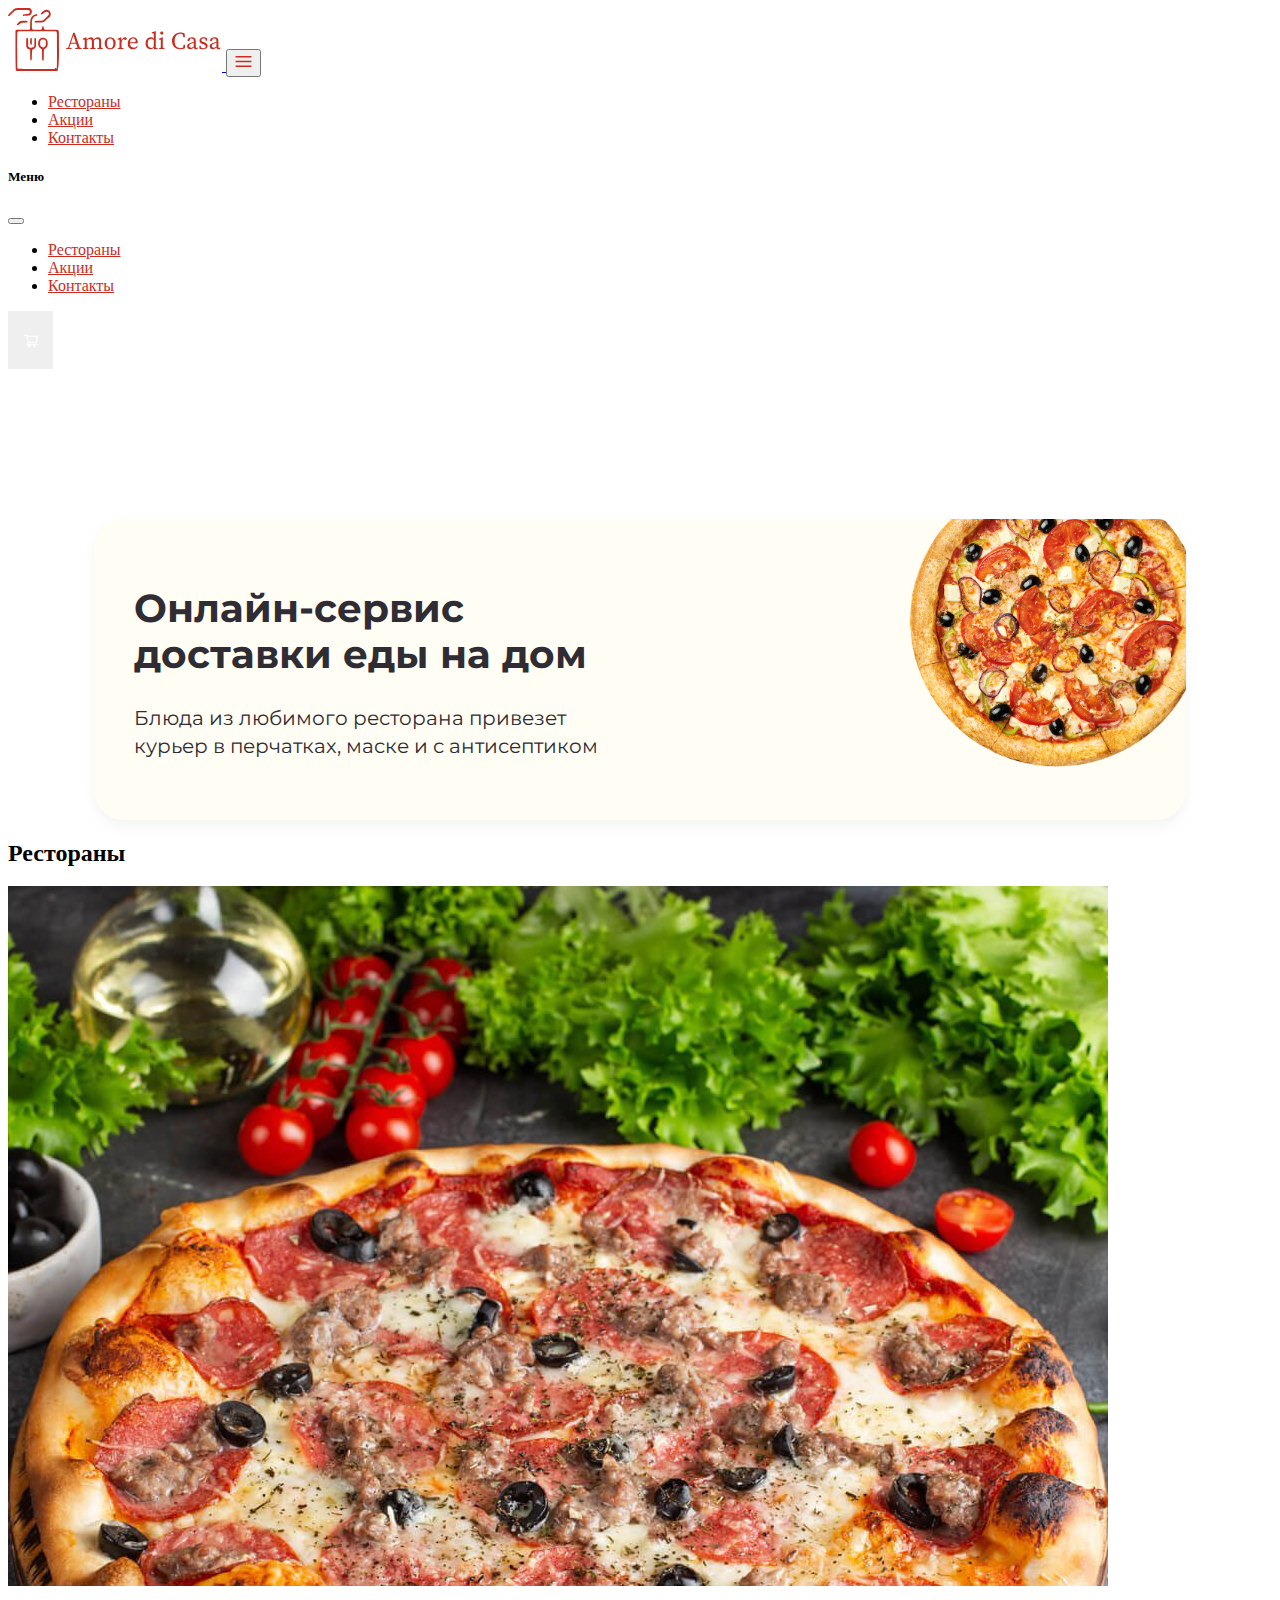
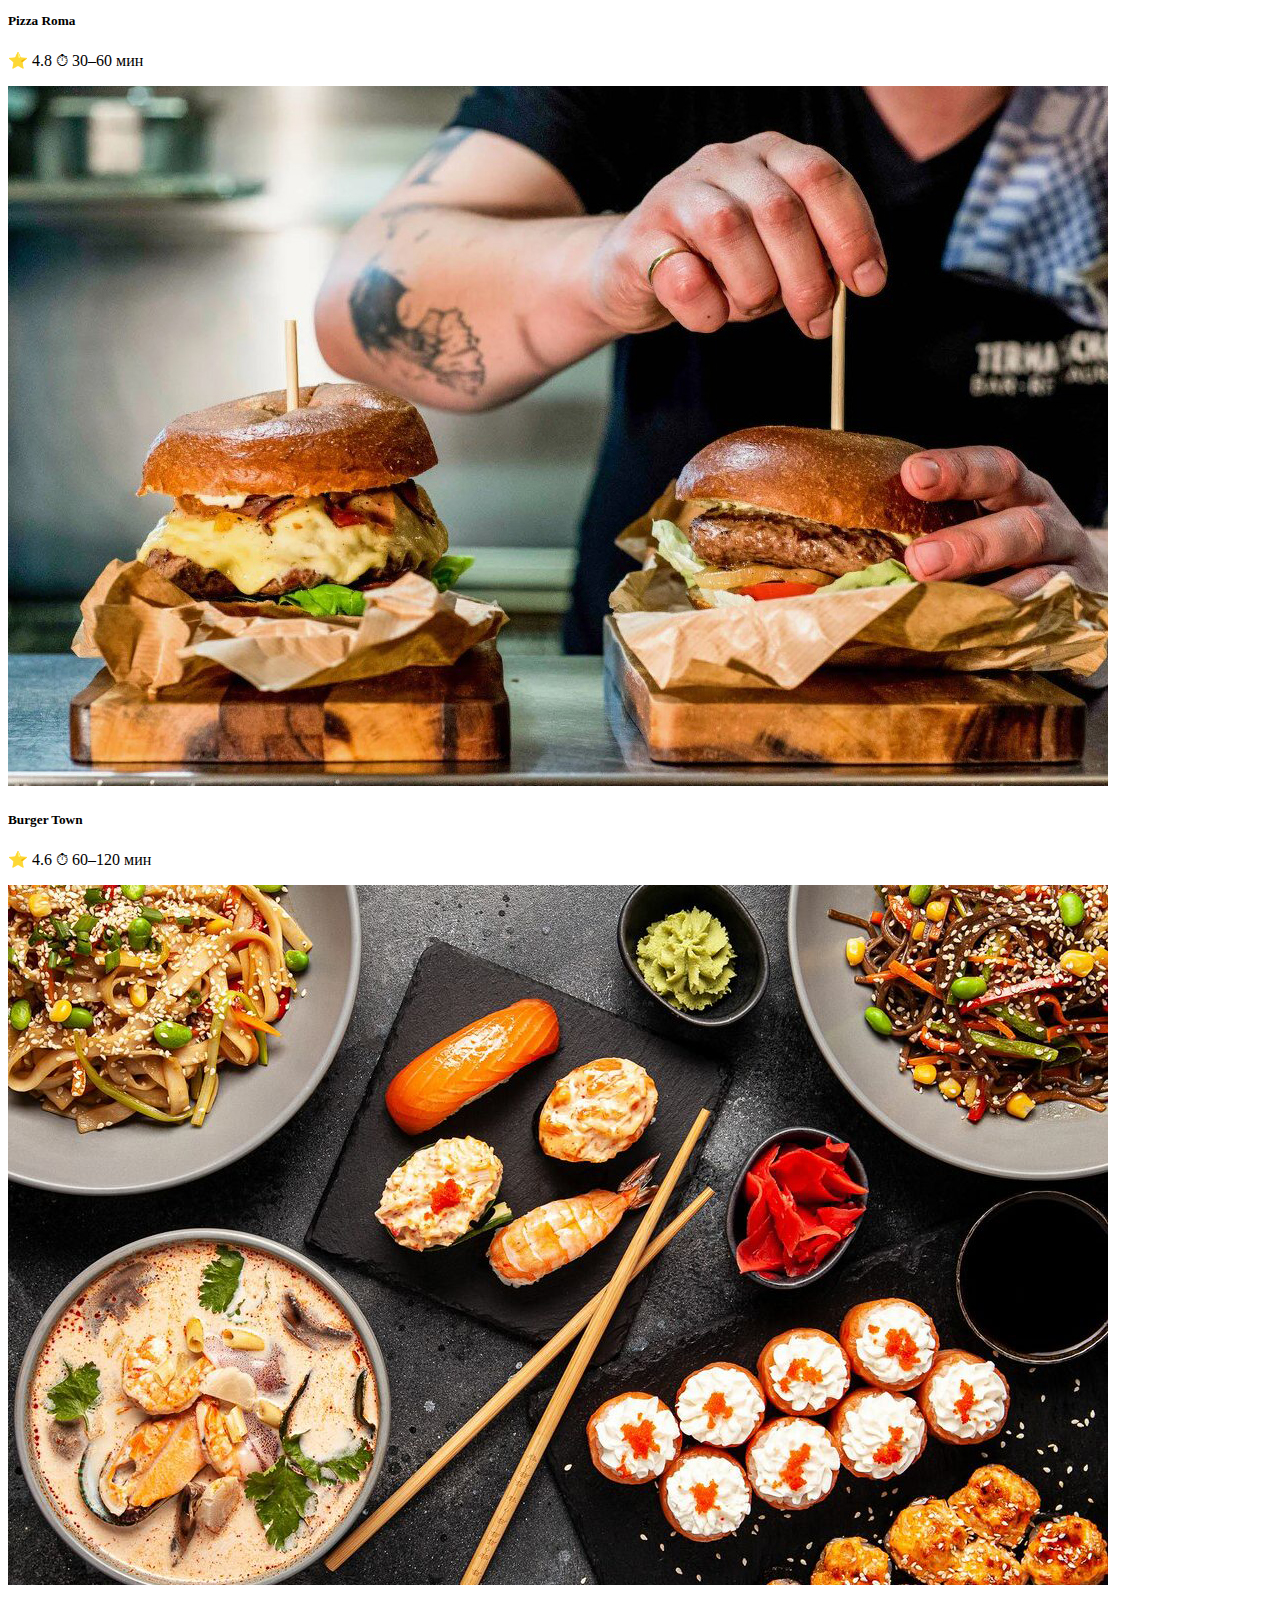
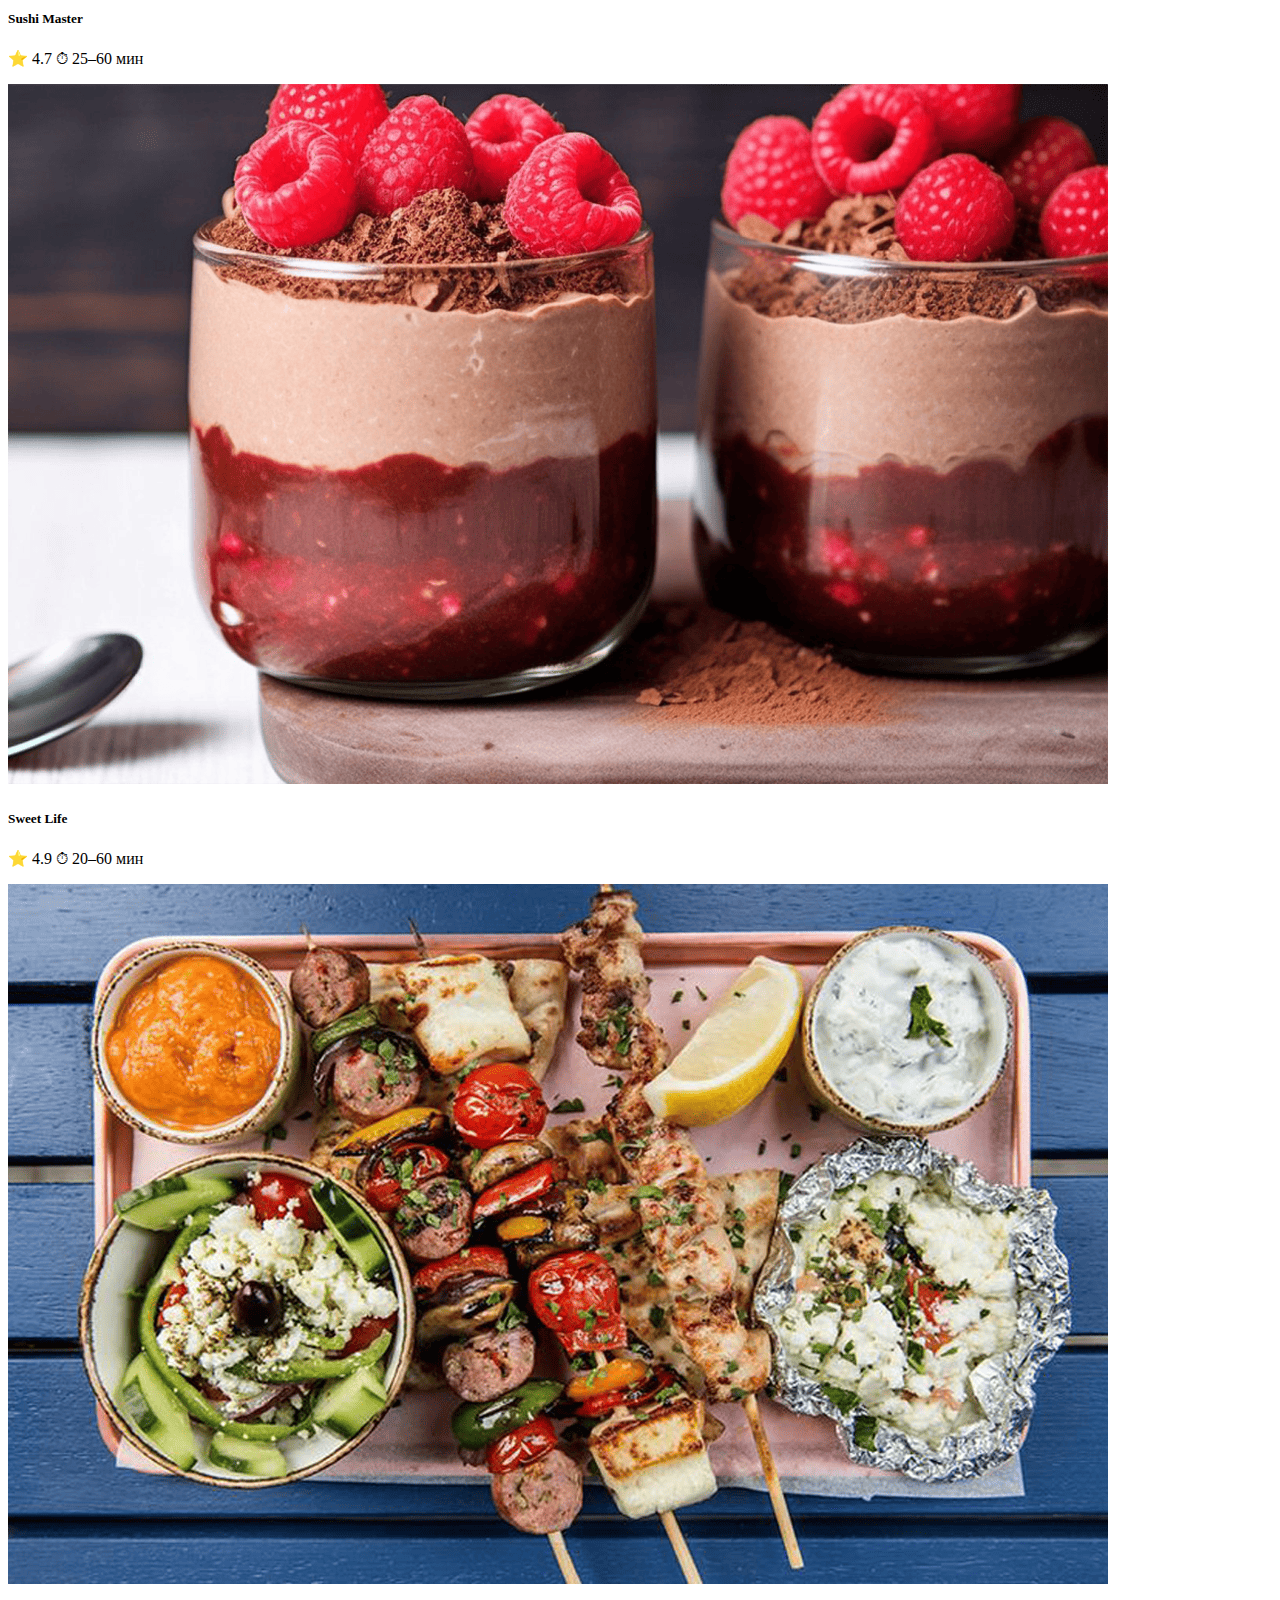
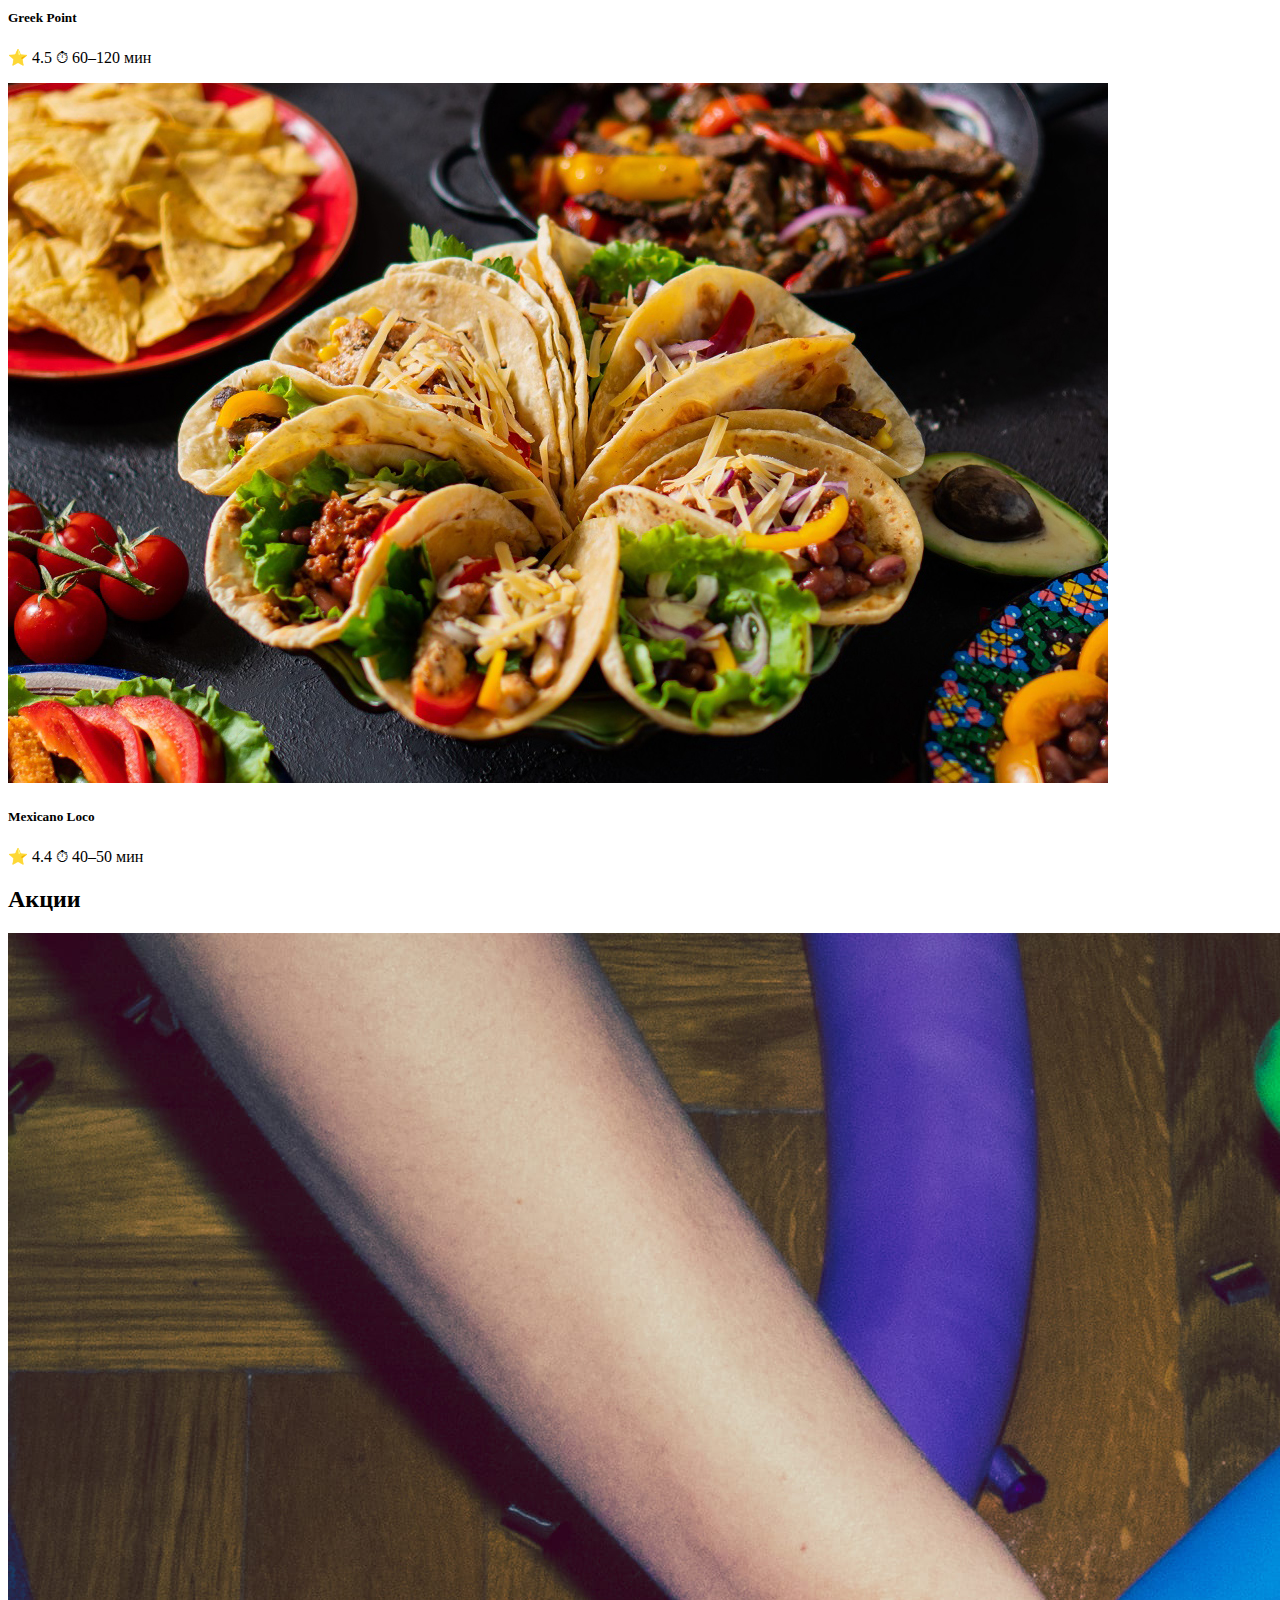
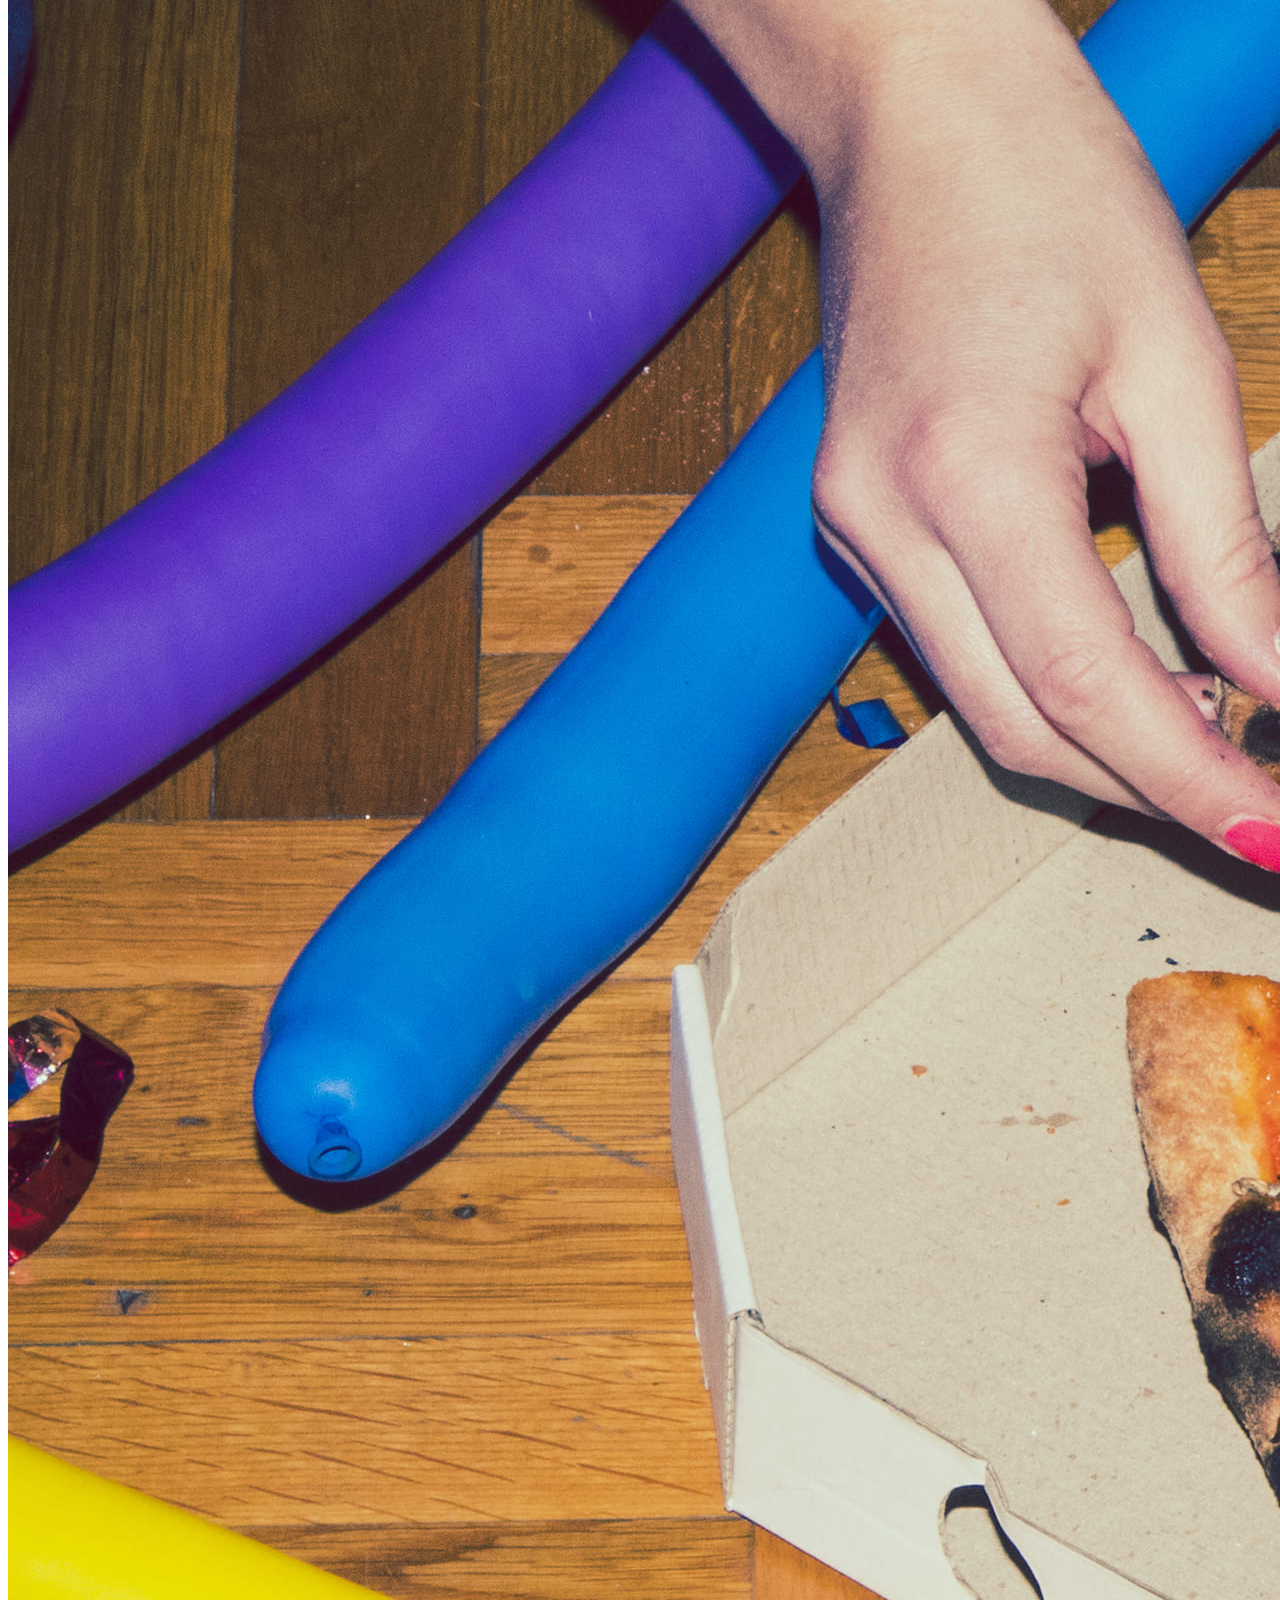
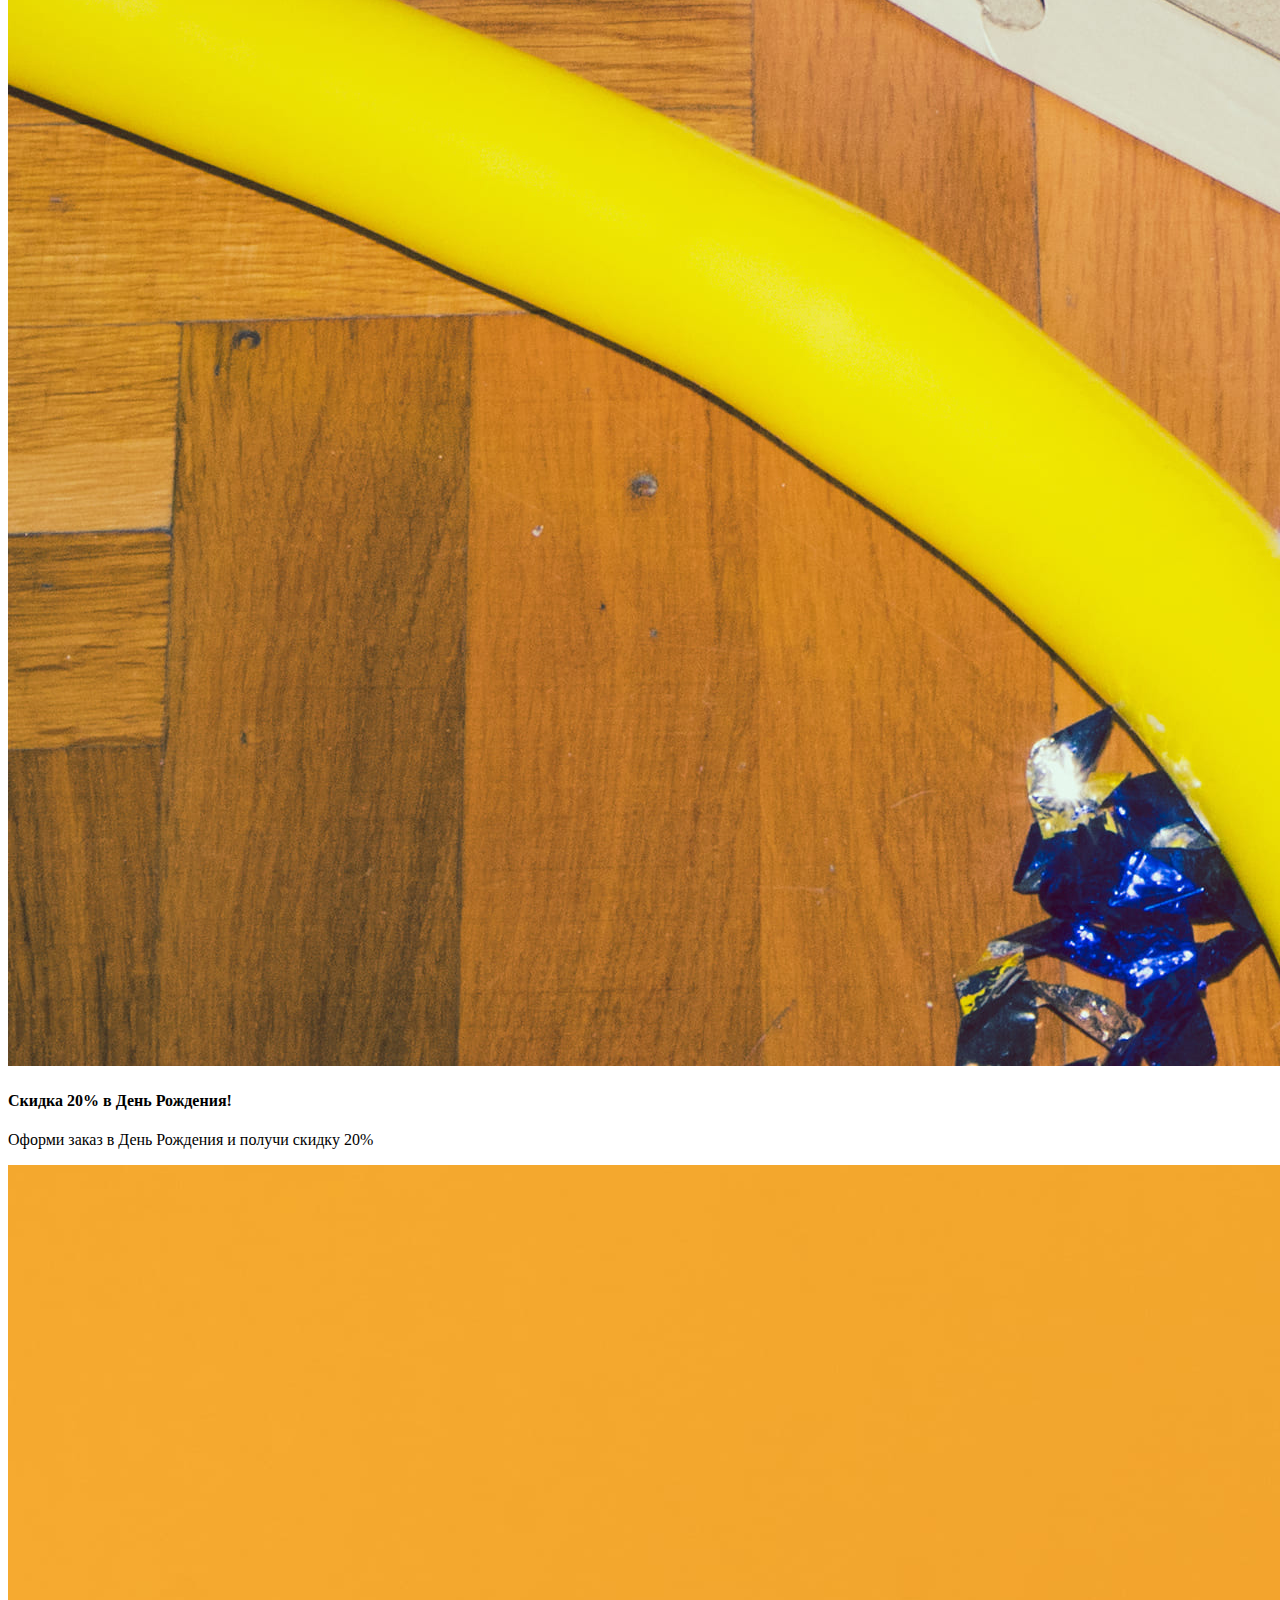
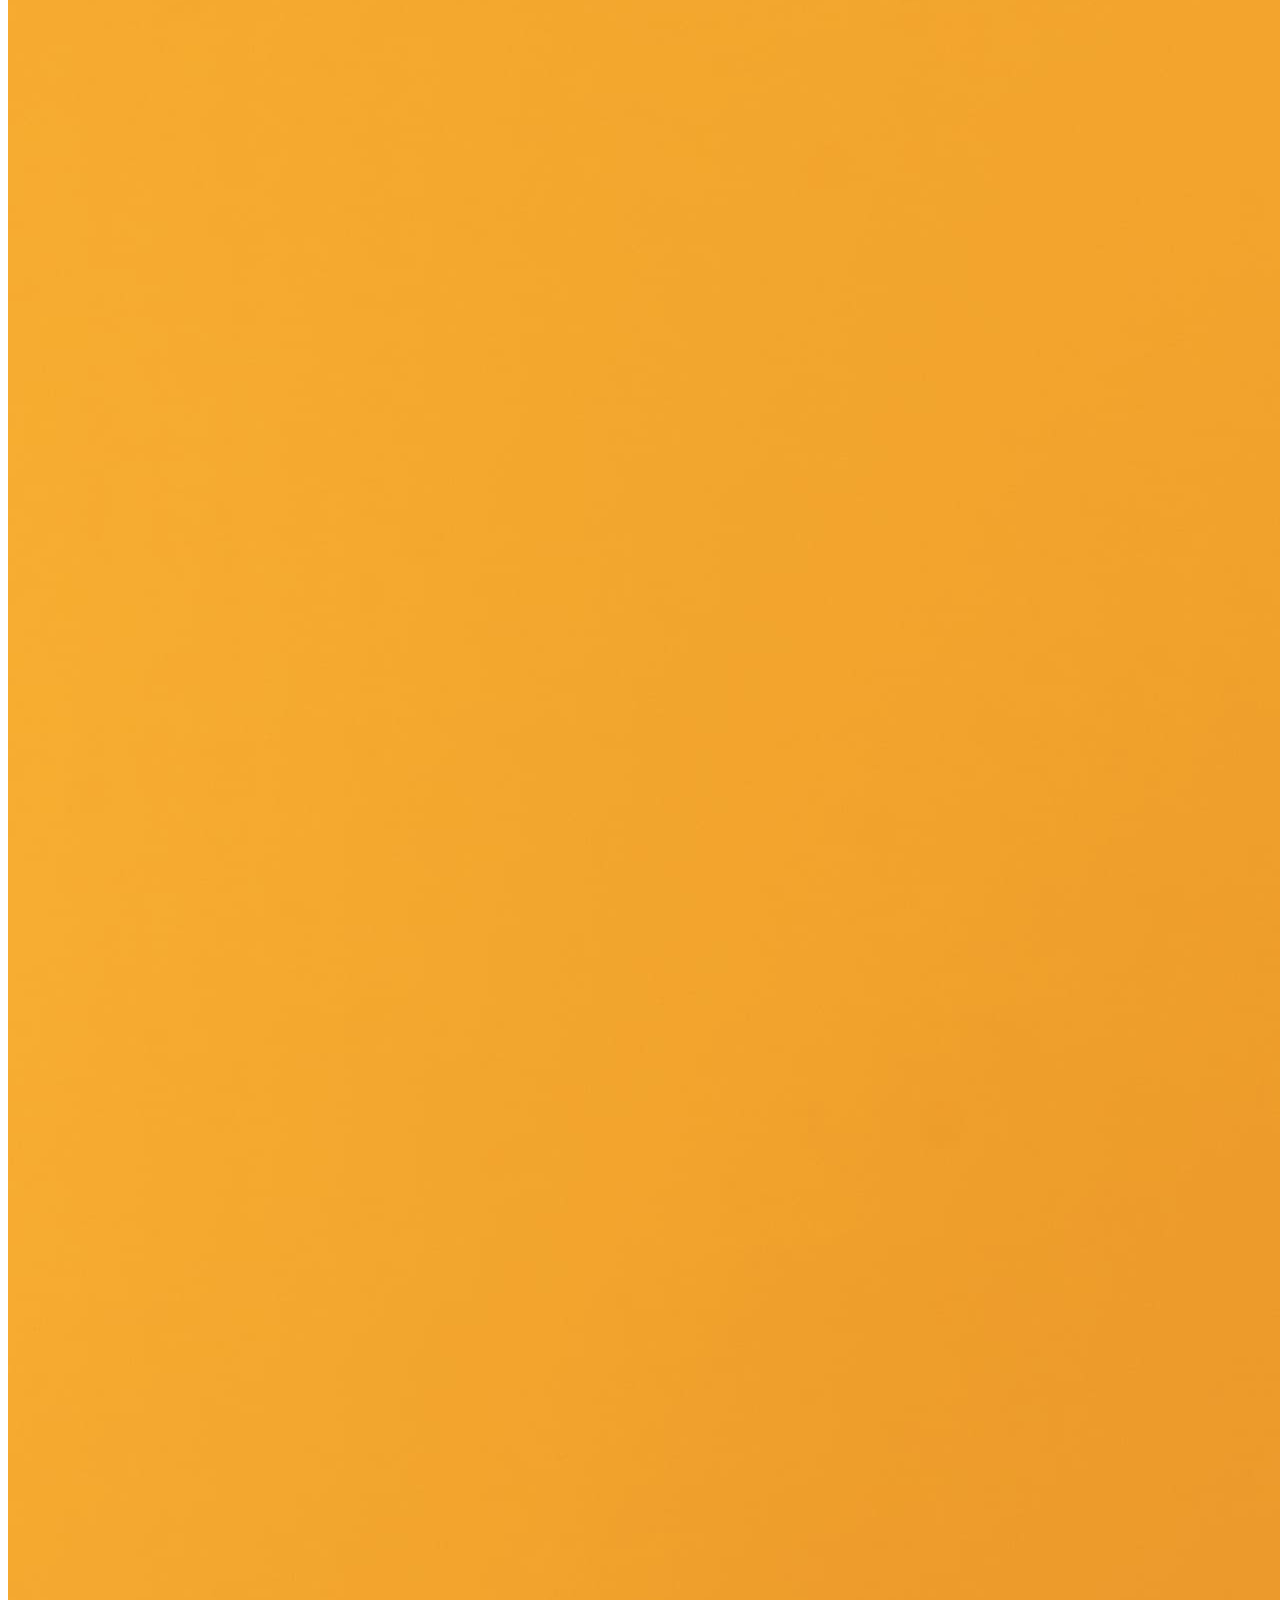
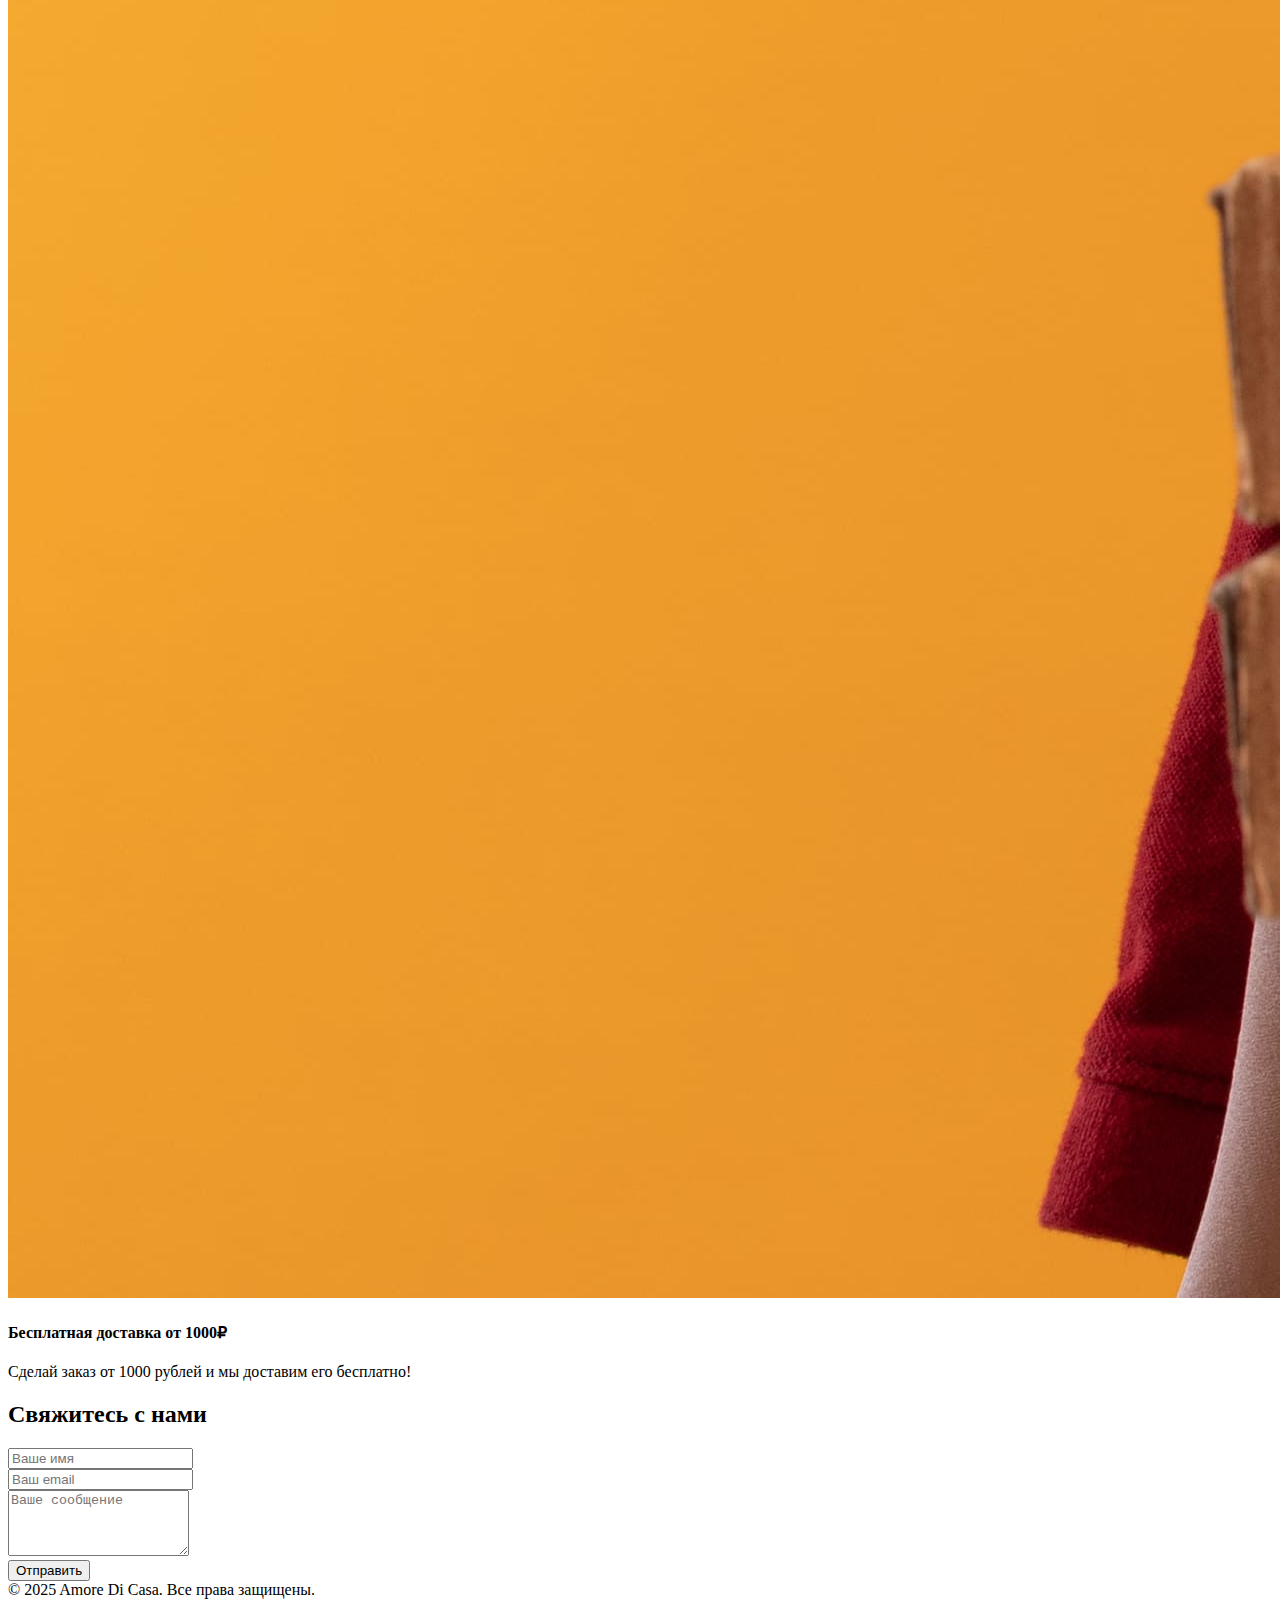
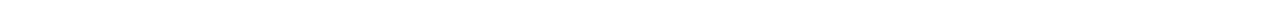
<file: index.html>
<!DOCTYPE html>
<html lang="ru">
	<head>
		<meta charset="UTF-8">
		<meta name="viewport" content="width=device-width, initial-scale=1.0">
		<title>Amore di Casa</title>
		<link href="https://cdn.jsdelivr.net/npm/bootstrap@5.1.3/dist/css/bootstrap.min.css" rel="stylesheet" integrity="sha384-1BmE4kWBq78iYhFldvKuhfTAU6auU8tT94WrHftjDbrCEXSU1oBoqyl2QvZ6jIW3" crossorigin="anonymous">
		<link href="https://fonts.googleapis.com/css2?family=Rubik:wght@400;600&display=swap" rel="stylesheet">
		<link rel="stylesheet" href="style.css">
	</head>

	<body>
		<!-- Шапка сайта -->
		<header class="navbar navbar-expand-lg fixed-top bg-white shadow-sm">
			<div class="container">
				<a class="navbar-brand" href="index.html">
					<img src="img/logo.svg" alt="logo">
				</a>
				<button class="navbar-toggler" type="button" data-bs-toggle="offcanvas" data-bs-target="#offcanvasMenu">
					<span class="navbar-toggler-icon"><img src="img/menu.svg" alt="menu_icon"></span>
				</button>
				<div class="collapse navbar-collapse d-none d-lg-block">
					<ul class="navbar-nav ms-auto">
						<li class="nav-item"><a class="nav-link custom-red" href="#restaurants">Рестораны</a></li>
						<li class="nav-item"><a class="nav-link custom-red" href="#offers">Акции</a></li>
						<li class="nav-item"><a class="nav-link custom-red" href="#contacts">Контакты</a></li>
					</ul>
				</div>
			</div>
		</header>

		<!-- Бургер-меню -->
		<div class="offcanvas offcanvas-start" tabindex="-1" id="offcanvasMenu">
			<div class="offcanvas-header">
				<h5 class="offcanvas-title">Меню</h5>
				<button type="button" class="btn-close" data-bs-dismiss="offcanvas" aria-label="Закрыть"></button>
			</div>
			<div class="offcanvas-body">
				<ul class="navbar-nav">
					<li class="nav-item"><a class="nav-link custom-red" href="#restaurants">Рестораны</a></li>
					<li class="nav-item"><a class="nav-link custom-red" href="#offers">Акции</a></li>
					<li class="nav-item"><a class="nav-link custom-red" href="#contacts">Контакты</a></li>
				</ul>
			</div>
		</div>

		<!-- Кнопка корзины -->
		<button id="cart-button" class="btn btn-danger rounded" aria-label="Корзина" onclick="window.location.href='order.html';">
			<img src="img/cart.svg" alt="cart_icon">
		</button>

		<!-- Промо -->
		<section class="promo d-lg-block">
			<div class="container">
				<h1 class="promo-title">Онлайн-сервис доставки еды на дом</h1>
				<p class="promo-text">
					Блюда из любимого ресторана привезет курьер в перчатках, маске и с антисептиком
				</p>
			</div>
		</section>

		<!-- Главный блок: выбор ресторана -->
		<section class="py-5 mt-5" id="restaurants">
			<div class="container">
				<h2 class="mb-4 text-right">Рестораны</h2>
				<div class="row g-4">
					<div class="col-md-4" onclick="location.href='pizzaRoma.html';" role="button">
						<div class="card h-100 shadow-sm">
							<img src="img/пиццерия.jpg" class="card-img-top" alt="Ресторан 1">
							<div class="card-body">
								<h5 class="card-title">Pizza Roma</h5>
								<p class="card-text">⭐ 4.8 ⏱ 30–60 мин</p>
							</div>
						</div>
					</div>
					<!-- Повторить 5 раз с другими названиями -->
					<div class="col-md-4" onclick="location.href='burgerTown.html';" role="button">
						<div class="card h-100 shadow-sm">
							<img src="img/бургерная.jpg" class="card-img-top" alt="Ресторан 2">
							<div class="card-body">
								<h5 class="card-title">Burger Town</h5>
								<p class="card-text">⭐ 4.6 ⏱ 60–120 мин</p>
							</div>
						</div>
					</div>
					<div class="col-md-4" onclick="location.href='sushiMaster.html';" role="button">
						<div class="card h-100 shadow-sm">
							<img src="img/японская.jpg" class="card-img-top" alt="Ресторан 3">
							<div class="card-body">
								<h5 class="card-title">Sushi Master</h5>
								<p class="card-text">⭐ 4.7 ⏱ 25–60 мин</p>
							</div>
						</div>
					</div>
					<div class="col-md-4" onclick="location.href='sweetLife.html';" role="button">
						<div class="card h-100 shadow-sm">
							<img src="img/десерты.png" class="card-img-top" alt="Ресторан 4">
							<div class="card-body">
								<h5 class="card-title">Sweet Life</h5>
								<p class="card-text">⭐ 4.9 ⏱ 20–60 мин</p>
							</div>
						</div>
					</div>
					<div class="col-md-4" onclick="location.href='greekPoint.html';" role="button">
						<div class="card h-100 shadow-sm">
							<img src="img/греческая.png" class="card-img-top" alt="Ресторан 5">
							<div class="card-body">
								<h5 class="card-title">Greek Point</h5>
								<p class="card-text">⭐ 4.5 ⏱ 60–120 мин</p>
							</div>
						</div>
					</div>
					<div class="col-md-4" onclick="location.href='mexicanoLoco.html';" role="button">
						<div class="card h-100 shadow-sm">
							<img src="img/мексиканская.jpg" class="card-img-top" alt="Ресторан 6">
							<div class="card-body">
								<h5 class="card-title">Mexicano Loco</h5>
								<p class="card-text">⭐ 4.4 ⏱ 40–50 мин</p>
							</div>
						</div>
					</div>
				</div>
			</div>
		</section>

		<!-- Акции -->
		<section class="py-5" id="offers">
			<div class="container">
				<h2 class="text-right mb-4">Акции</h2>
				<div class="row g-4">
					<div class="col-md-6">
						<img src="img/event1.jpg" class="card-img-top border rounded" alt="event1">
						<div class="p-4 border rounded bg-white h-35 shadow-sm">
							<h4>Скидка 20% в День Рождения!</h4>
							<p>Оформи заказ в День Рождения и получи скидку 20%</p>
						</div>
					</div>
					<div class="col-md-6">
						<img src="img/event2.jpg" class="card-img-top border rounded" alt="event2">
						<div class="p-4 border rounded bg-white h-35 shadow-sm">
							<h4>Бесплатная доставка от 1000₽</h4>
							<p>Сделай заказ от 1000 рублей и мы доставим его бесплатно!</p>
						</div>
					</div>
				</div>
			</div>
		</section>

		<!-- Контакты -->
		<section class="py-5" id="contacts">
			<div class="container">
				<h2 class="text-right mb-4">Свяжитесь с нами</h2>
				<form id="contact-form" class="row g-3">
					<div class="col-md-6">
						<input name="name" type="text" id="name" class="form-control" placeholder="Ваше имя">
					</div>
					<div class="col-md-6">
						<input name="email" type="email" id="email" class="form-control" placeholder="Ваш email">
					</div>
					<div class="col-12">
						<textarea name="text" id="text" class="form-control" rows="4" placeholder="Ваше сообщение"></textarea>
					</div>
					<div class="col-12 text-center">
						<button type="submit" class="btn btn-danger">Отправить</button>
					</div>
				</form>
			</div>
		</section>

		<!-- Подвал сайта -->
		<footer class="bg-dark text-white text-right py-3 mt-4">
			<div class="container">
				&copy; 2025 Amore Di Casa. Все права защищены.
			</div>
		</footer>

		<script src="https://cdn.jsdelivr.net/npm/bootstrap@5.1.3/dist/js/bootstrap.bundle.min.js" integrity="sha384-ka7Sk0Gln4gmtz2MlQnikT1wXgYsOg+OMhuP+IlRH9sENBO0LRn5q+8nbTov4+1p" crossorigin="anonymous"></script>
		<script src="script.js"></script>
	</body>
</html>
</file>
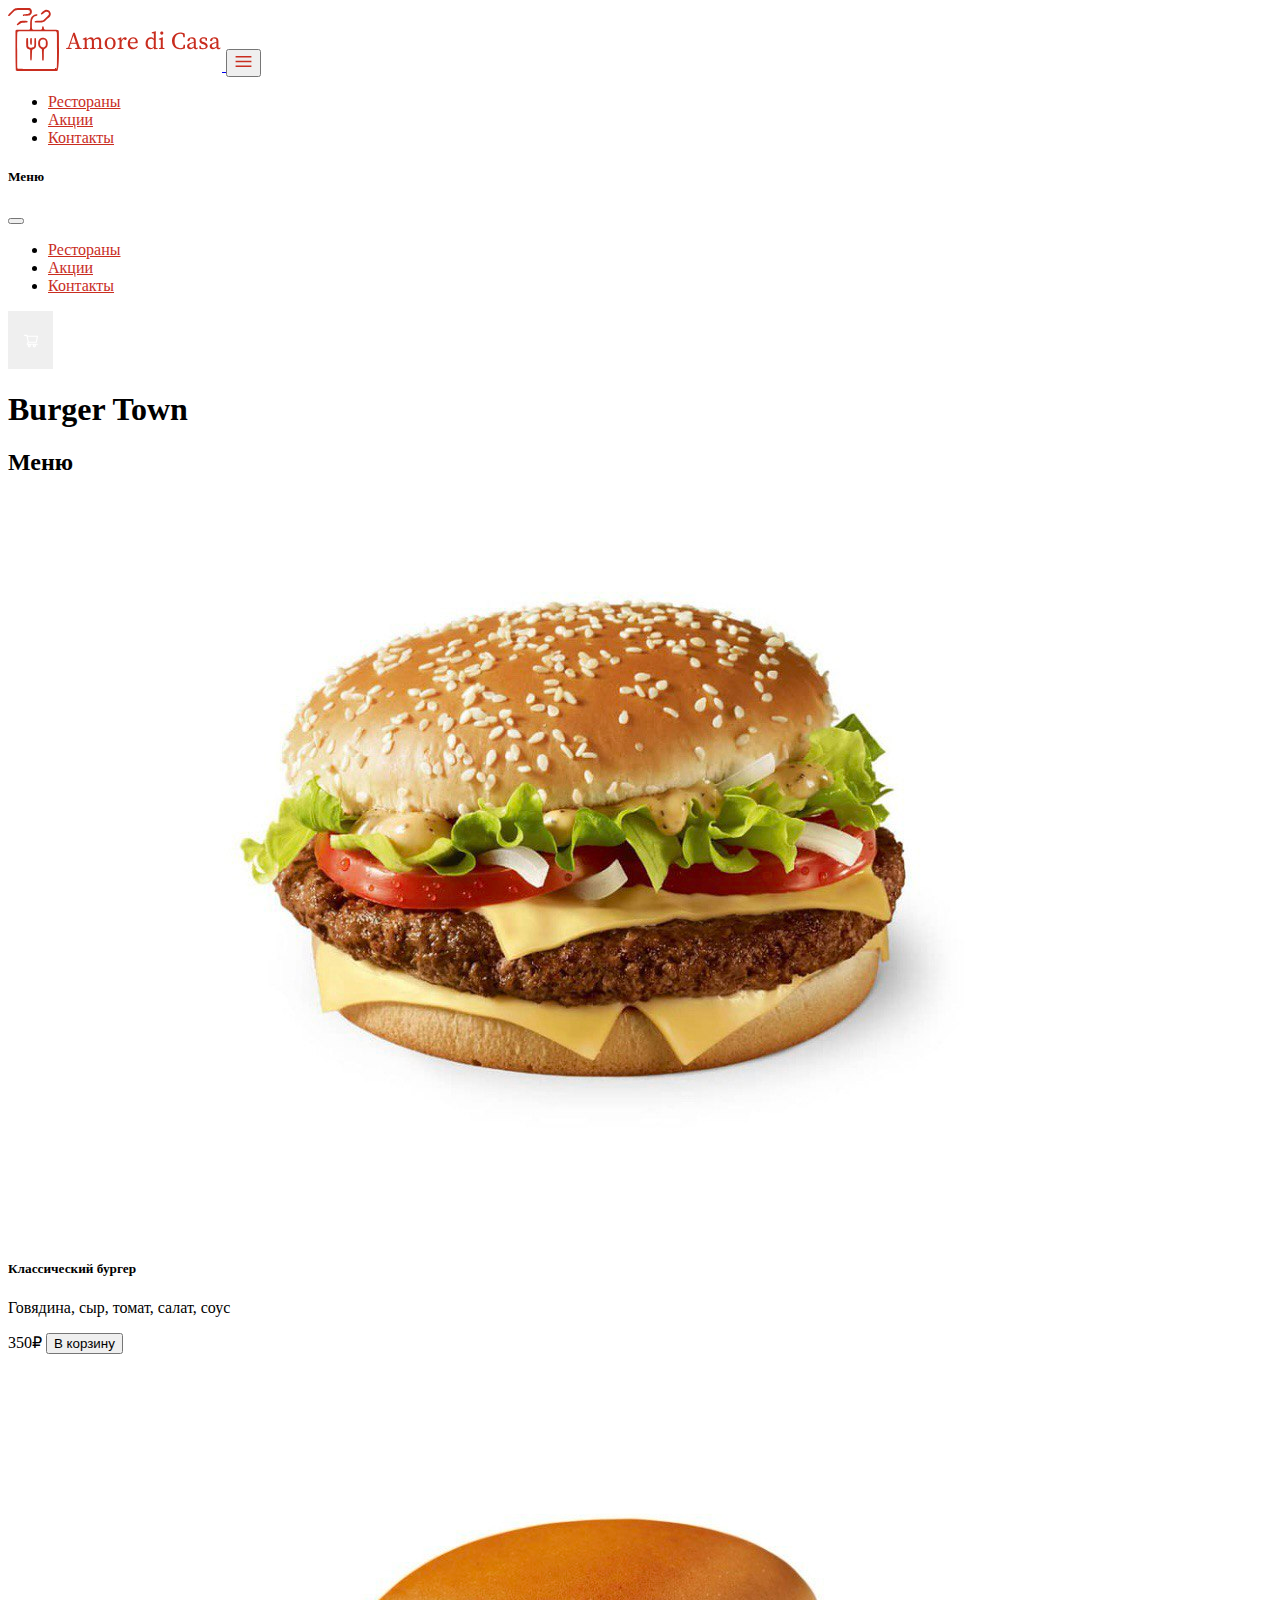
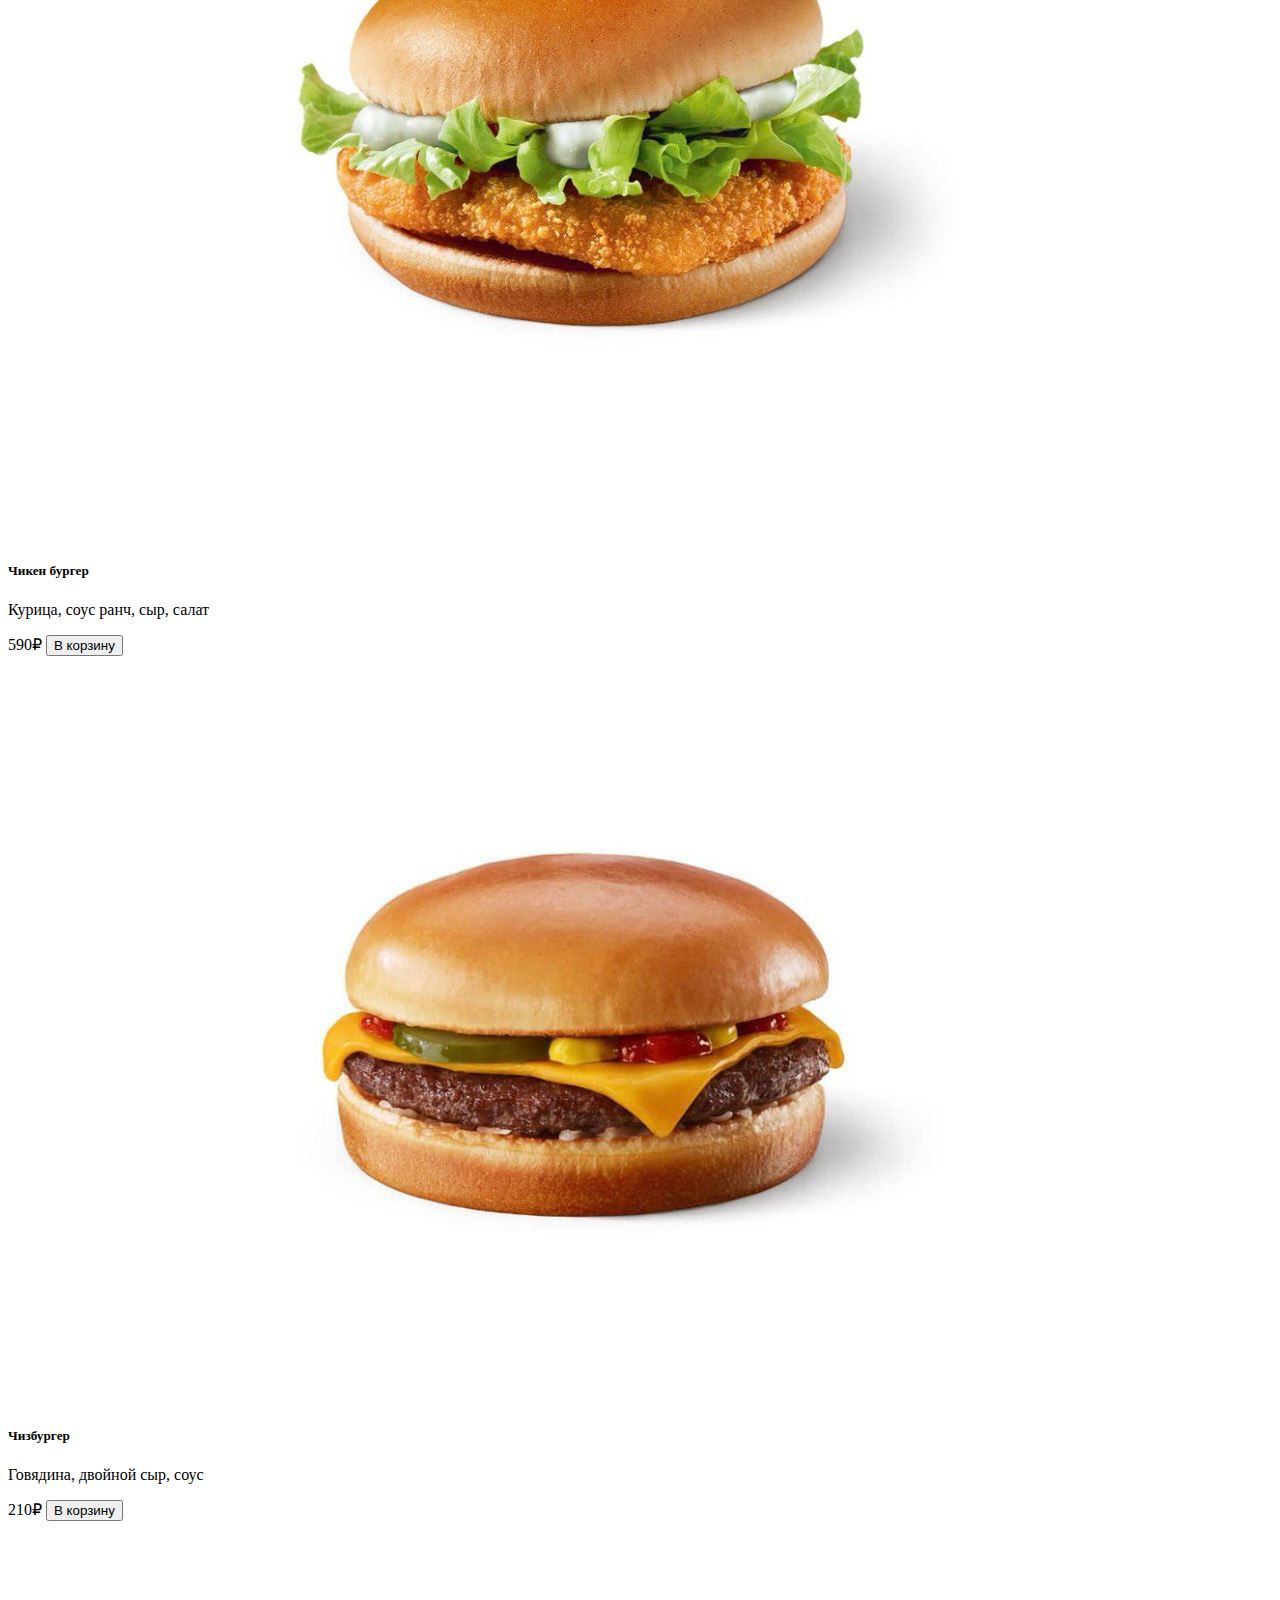
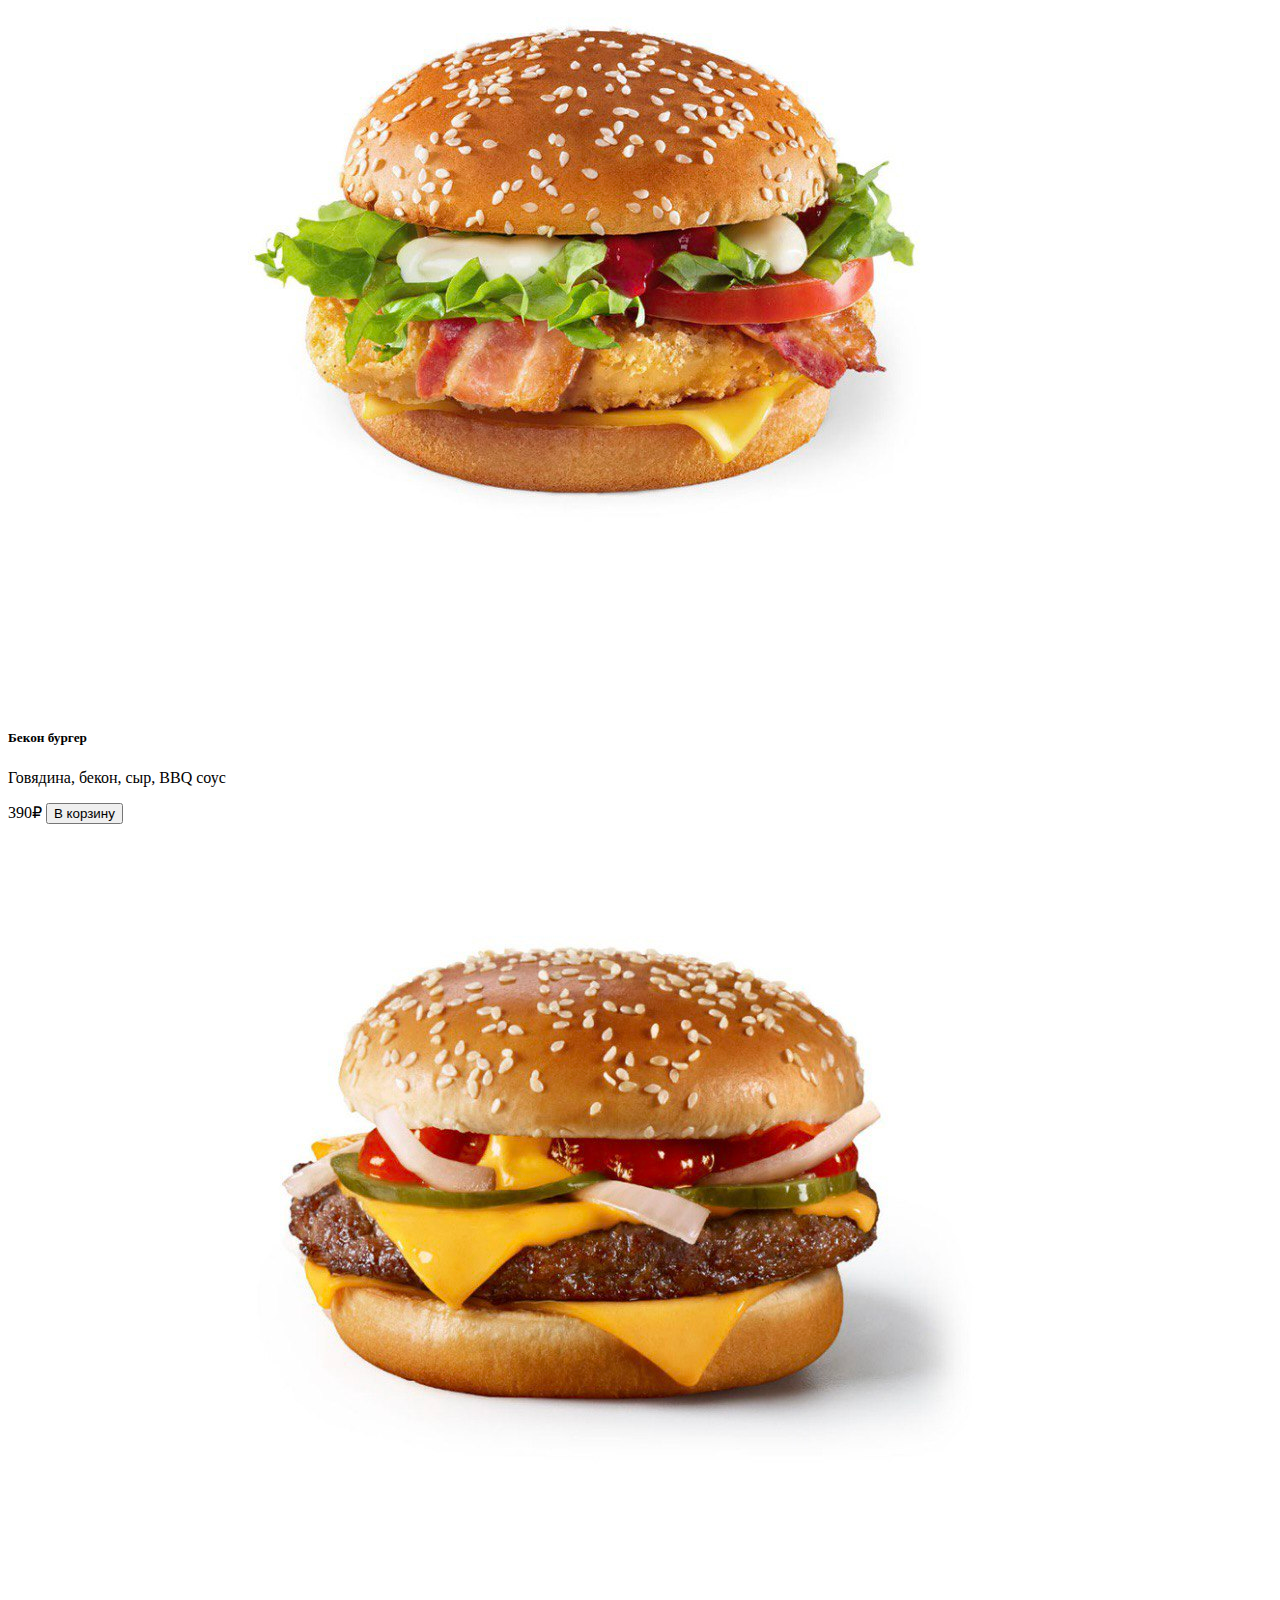
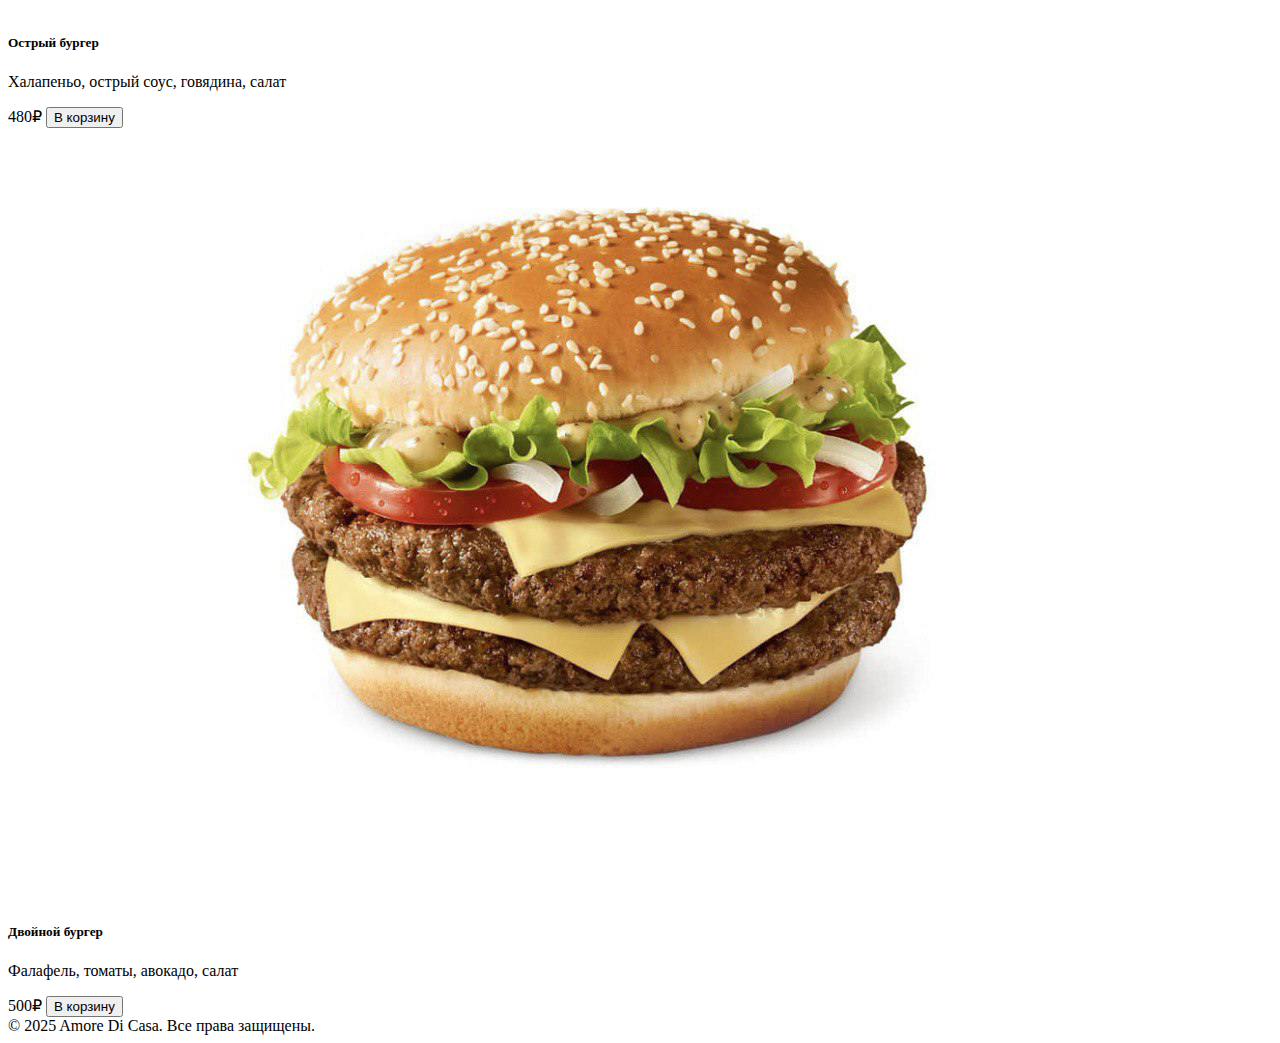
<file: burgerTown.html>
<!DOCTYPE html>
<html lang="ru">
	<head>
		<meta charset="UTF-8">
		<meta name="viewport" content="width=device-width, initial-scale=1.0">
		<title>Amore di Casa</title>
		<link rel="icon" href="img/logo.svg">
		<link href="https://cdn.jsdelivr.net/npm/bootstrap@5.1.3/dist/css/bootstrap.min.css" rel="stylesheet" integrity="sha384-1BmE4kWBq78iYhFldvKuhfTAU6auU8tT94WrHftjDbrCEXSU1oBoqyl2QvZ6jIW3" crossorigin="anonymous">
		<link rel="stylesheet" href="style.css">
	</head>

	<body>
		<!-- Шапка сайта -->
		<header class="navbar navbar-expand-lg fixed-top bg-white shadow-sm">
			<div class="container">
				<a class="navbar-brand" href="index.html">
					<img src="img/logo.svg" alt="logo">
				</a>
				<button class="navbar-toggler" type="button" data-bs-toggle="offcanvas" data-bs-target="#offcanvasMenu">
					<span class="navbar-toggler-icon"><img src="img/menu.svg" alt="menu_icon"></span>
				</button>
				<div class="collapse navbar-collapse d-none d-lg-block">
					<ul class="navbar-nav ms-auto">
						<li class="nav-item"><a class="nav-link custom-red" href="#restaurants">Рестораны</a></li>
						<li class="nav-item"><a class="nav-link custom-red" href="#offers">Акции</a></li>
						<li class="nav-item"><a class="nav-link custom-red" href="#contacts">Контакты</a></li>
					</ul>
				</div>
			</div>
		</header>

		<!-- Бургер-меню -->
		<div class="offcanvas offcanvas-start" tabindex="-1" id="offcanvasMenu">
			<div class="offcanvas-header">
				<h5 class="offcanvas-title">Меню</h5>
				<button type="button" class="btn-close" data-bs-dismiss="offcanvas" aria-label="Закрыть"></button>
			</div>
			<div class="offcanvas-body">
				<ul class="navbar-nav">
					<li class="nav-item"><a class="nav-link custom-red" href="#restaurants">Рестораны</a></li>
					<li class="nav-item"><a class="nav-link custom-red" href="#offers">Акции</a></li>
					<li class="nav-item"><a class="nav-link custom-red" href="#contacts">Контакты</a></li>
				</ul>
			</div>
		</div>

		<!-- Кнопка корзины -->
		<button id="cart-button" class="btn btn-danger position-fixed rounded" aria-label="Корзина" onclick="window.location.href='order.html';">
			<img src="img/cart.svg" alt="cart_icon">
		</button>

		<!-- Меню ресторана -->
		<main class="py-5 mt-5">
			<div class="container">
				<h1 class="text-right mb-4 text-danger">Burger Town</h1>
				<h2 class="text-center mb-4">Меню</h2>
				<div class="row g-4" id="menu-items">
					
					<!-- Пункты меню -->
					<div class="col-md-4">
						<div class="card h-100 shadow-sm">
							<img src="img/классический.jpg" class="card-img-top" alt="Классический бургер">
							<div class="card-body">
								<h5 class="card-title">Классический бургер</h5>
								<p class="card-text">Говядина, сыр, томат, салат, соус</p>
								<div class="d-flex justify-content-between align-items-center">
									<span class="fw-bold">350₽</span>
									<button class="btn btn-sm btn-danger" onclick="addToCart('Классический бургер', 350,'Burger Town')">В корзину</button>
								</div>
							</div>
						</div>
					</div>

					<div class="col-md-4">
						<div class="card h-100 shadow-sm">
							<img src="img/чикен.jpg" class="card-img-top" alt="Чикен бургер">
							<div class="card-body">
								<h5 class="card-title">Чикен бургер</h5>
								<p class="card-text">Курица, соус ранч, сыр, салат</p>
								<div class="d-flex justify-content-between align-items-center">
									<span class="fw-bold">590₽</span>
									<button class="btn btn-sm btn-danger" onclick="addToCart('Чикен бургер', 590,'Burger Town')">В корзину</button>
								</div>
							</div>
						</div>
					</div>

					<div class="col-md-4">
						<div class="card h-100 shadow-sm">
							<img src="img/чизбургер.jpg" class="card-img-top" alt="Чизбургер">
							<div class="card-body">
								<h5 class="card-title">Чизбургер</h5>
								<p class="card-text">Говядина, двойной сыр, соус</p>
								<div class="d-flex justify-content-between align-items-center">
									<span class="fw-bold">210₽</span>
									<button class="btn btn-sm btn-danger" onclick="addToCart('Чизбургер', 210,'Burger Town')">В корзину</button>
								</div>
							</div>
						</div>
					</div>

					<div class="col-md-4">
						<div class="card h-100 shadow-sm">
							<img src="img/бекон.jpg" class="card-img-top" alt="Бекон бургер">
							<div class="card-body">
								<h5 class="card-title">Бекон бургер</h5>
								<p class="card-text">Говядина, бекон, сыр, BBQ соус</p>
								<div class="d-flex justify-content-between align-items-center">
									<span class="fw-bold">390₽</span>
									<button class="btn btn-sm btn-danger" onclick="addToCart('Бекон бургер', 390,'Burger Town')">В корзину</button>
								</div>
							</div>
						</div>
					</div>

					<div class="col-md-4">
						<div class="card h-100 shadow-sm">
							<img src="img/острый.jpg" class="card-img-top" alt="Острый бургер">
							<div class="card-body">
								<h5 class="card-title">Острый бургер</h5>
								<p class="card-text">Халапеньо, острый соус, говядина, салат</p>
								<div class="d-flex justify-content-between align-items-center">
									<span class="fw-bold">480₽</span>
									<button class="btn btn-sm btn-danger" onclick="addToCart('Острый бургер', 480,'Burger Town')">В корзину</button>
								</div>
							</div>
						</div>
					</div>

					<div class="col-md-4">
						<div class="card h-100 shadow-sm">
							<img src="img/двойной.png" class="card-img-top" alt="Двойной бургер">
							<div class="card-body">
								<h5 class="card-title">Двойной бургер</h5>
								<p class="card-text">Фалафель, томаты, авокадо, салат</p>
								<div class="d-flex justify-content-between align-items-center">
									<span class="fw-bold">500₽</span>
									<button class="btn btn-sm btn-danger" onclick="addToCart('Двойной бургер', 500,'Burger Town')">В корзину</button>
								</div>
							</div>
						</div>
					</div>

				</div>
			</div>
		</main>

		<!-- Подвал сайта -->
		<footer class="bg-dark text-white text-right py-3 mt-4">
			<div class="container">
				&copy; 2025 Amore Di Casa. Все права защищены.
			</div>
		</footer>

		<script src="https://cdn.jsdelivr.net/npm/bootstrap@5.1.3/dist/js/bootstrap.bundle.min.js" integrity="sha384-ka7Sk0Gln4gmtz2MlQnikT1wXgYsOg+OMhuP+IlRH9sENBO0LRn5q+8nbTov4+1p" crossorigin="anonymous"></script>
		<script src="script.js"></script>
	</body>
</html>
</file>
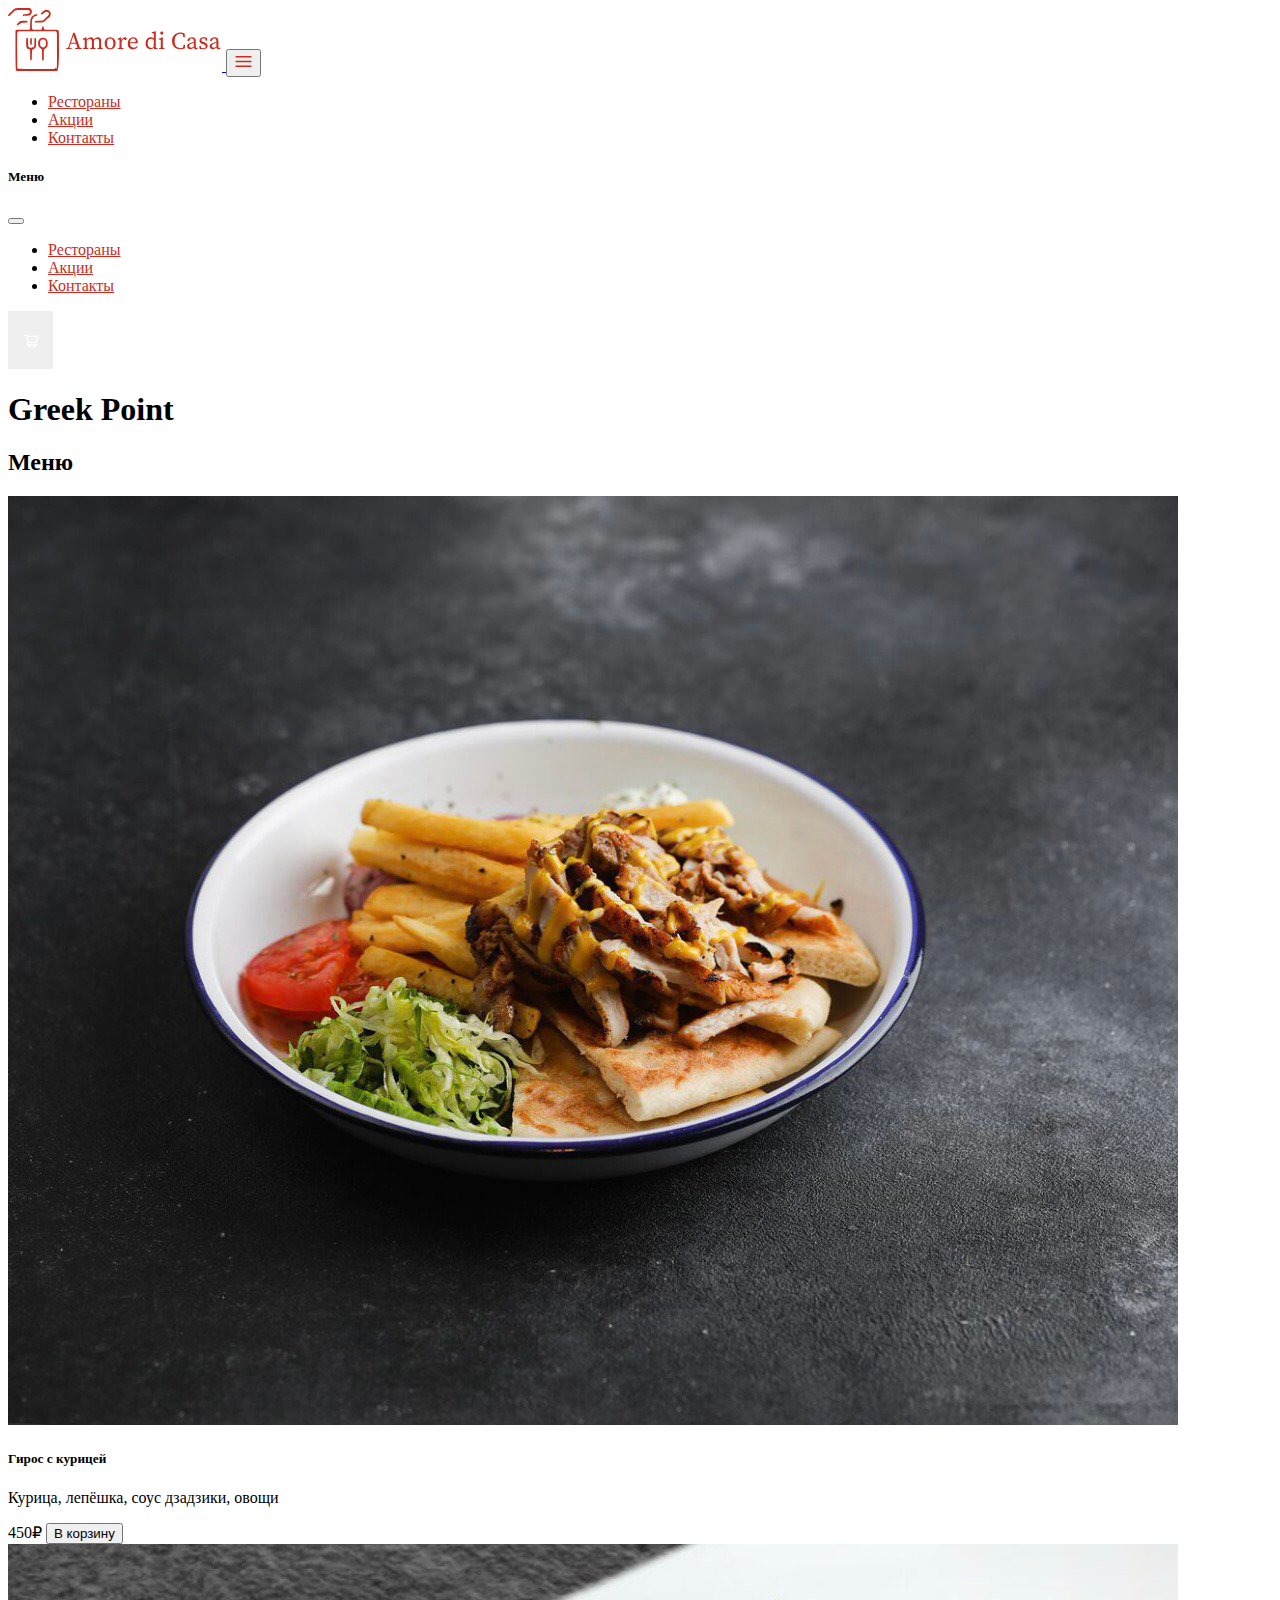
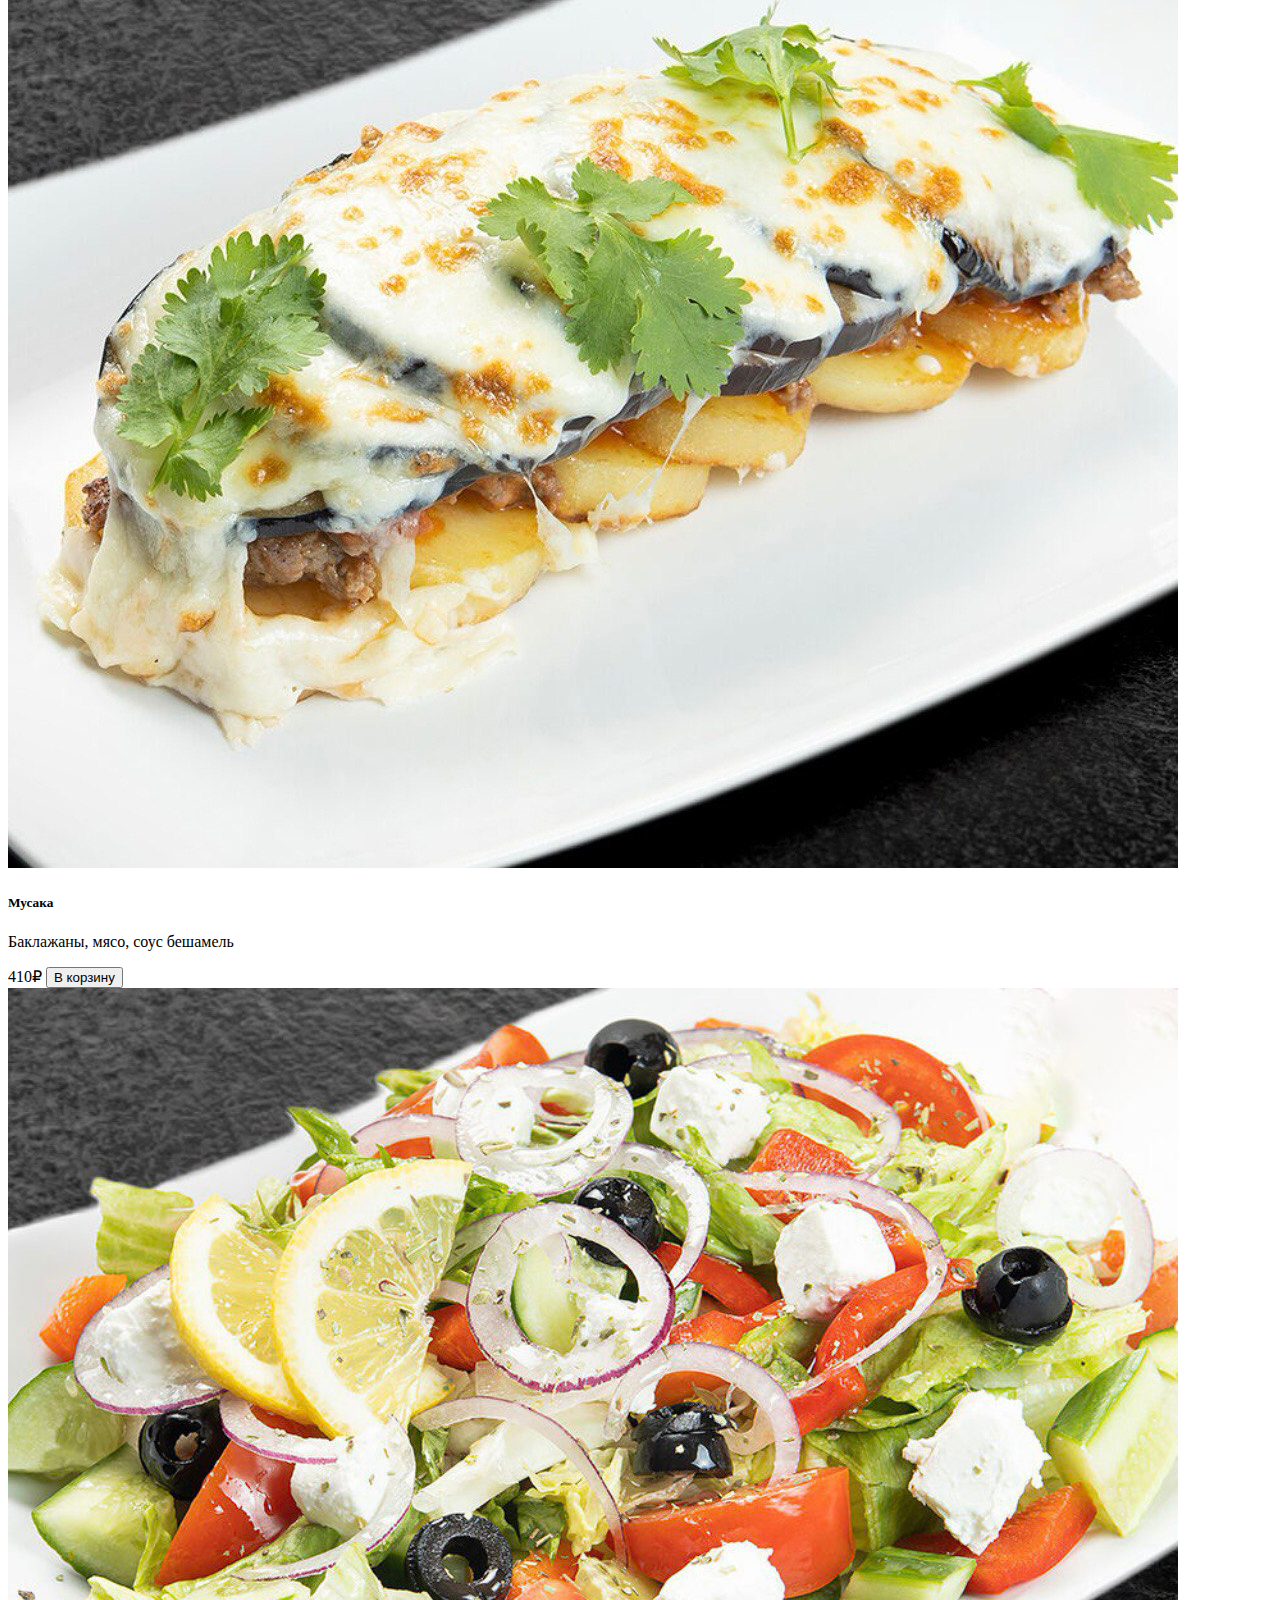
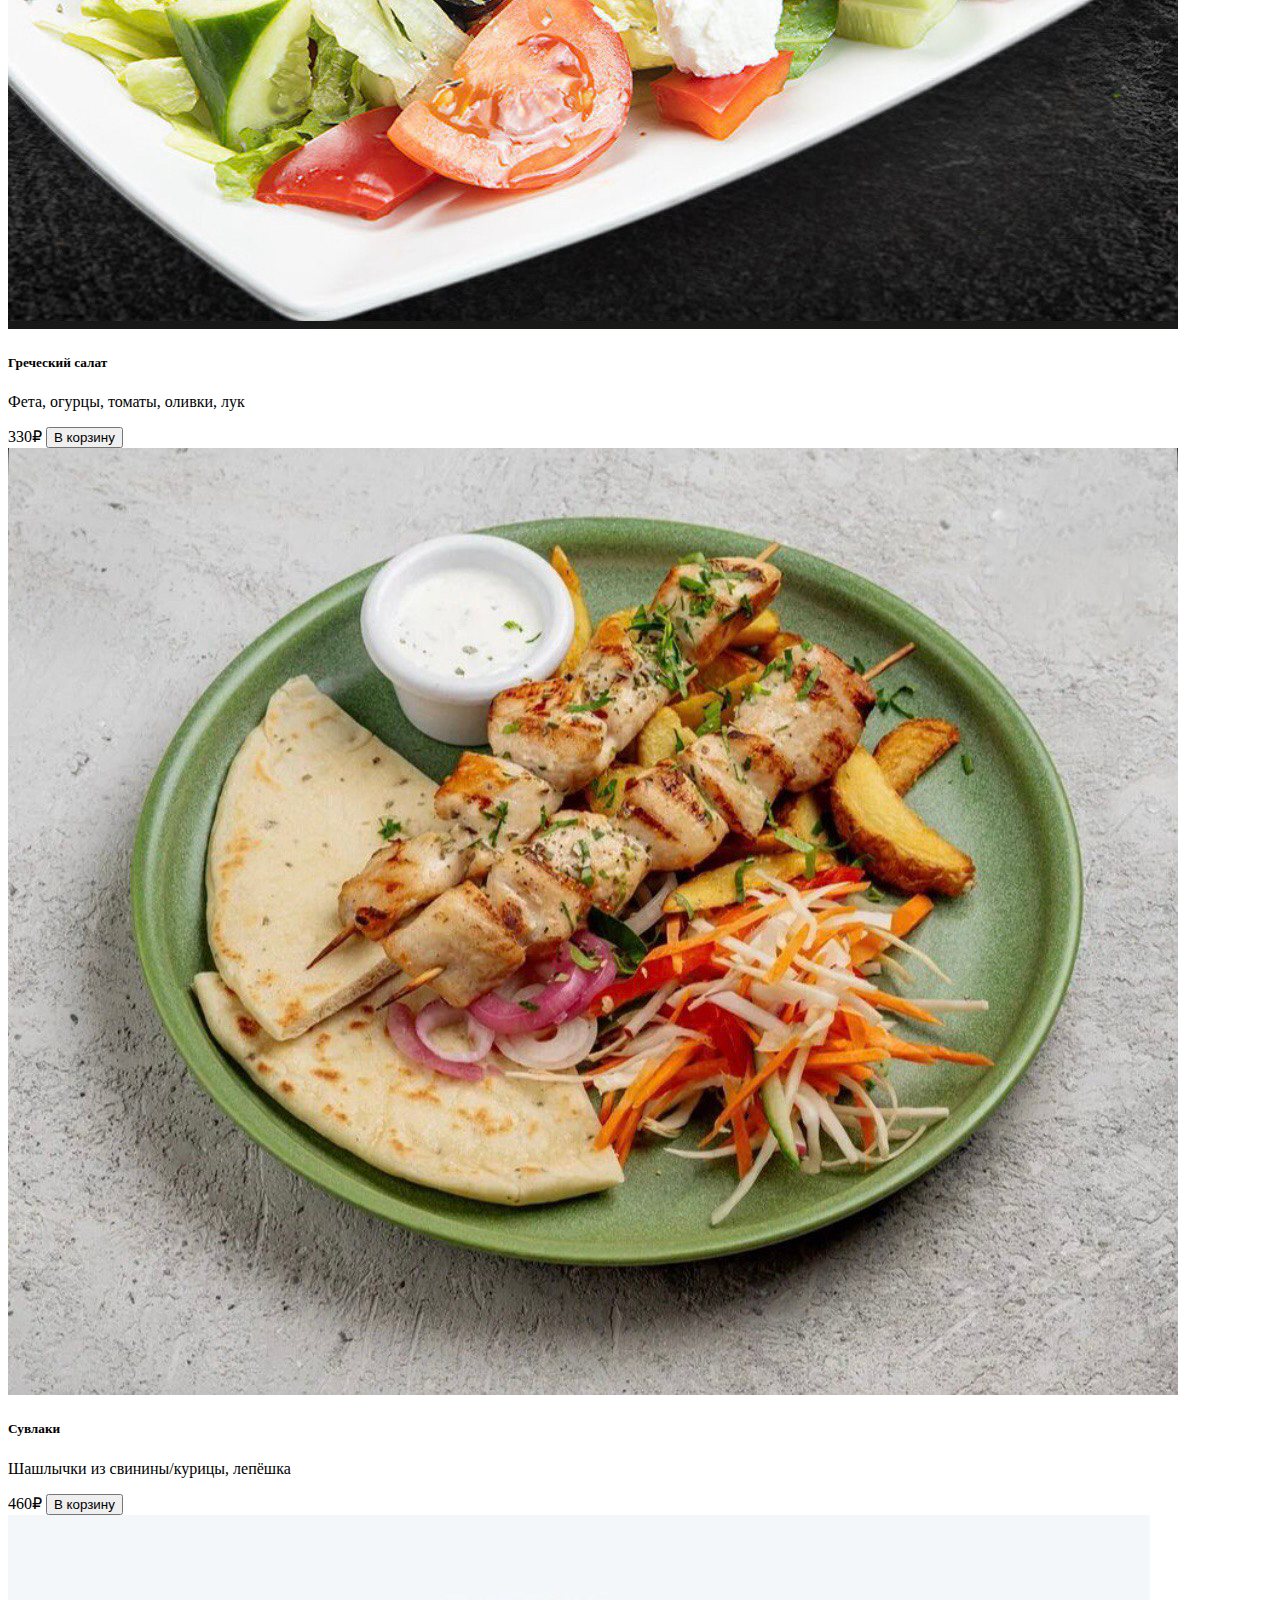
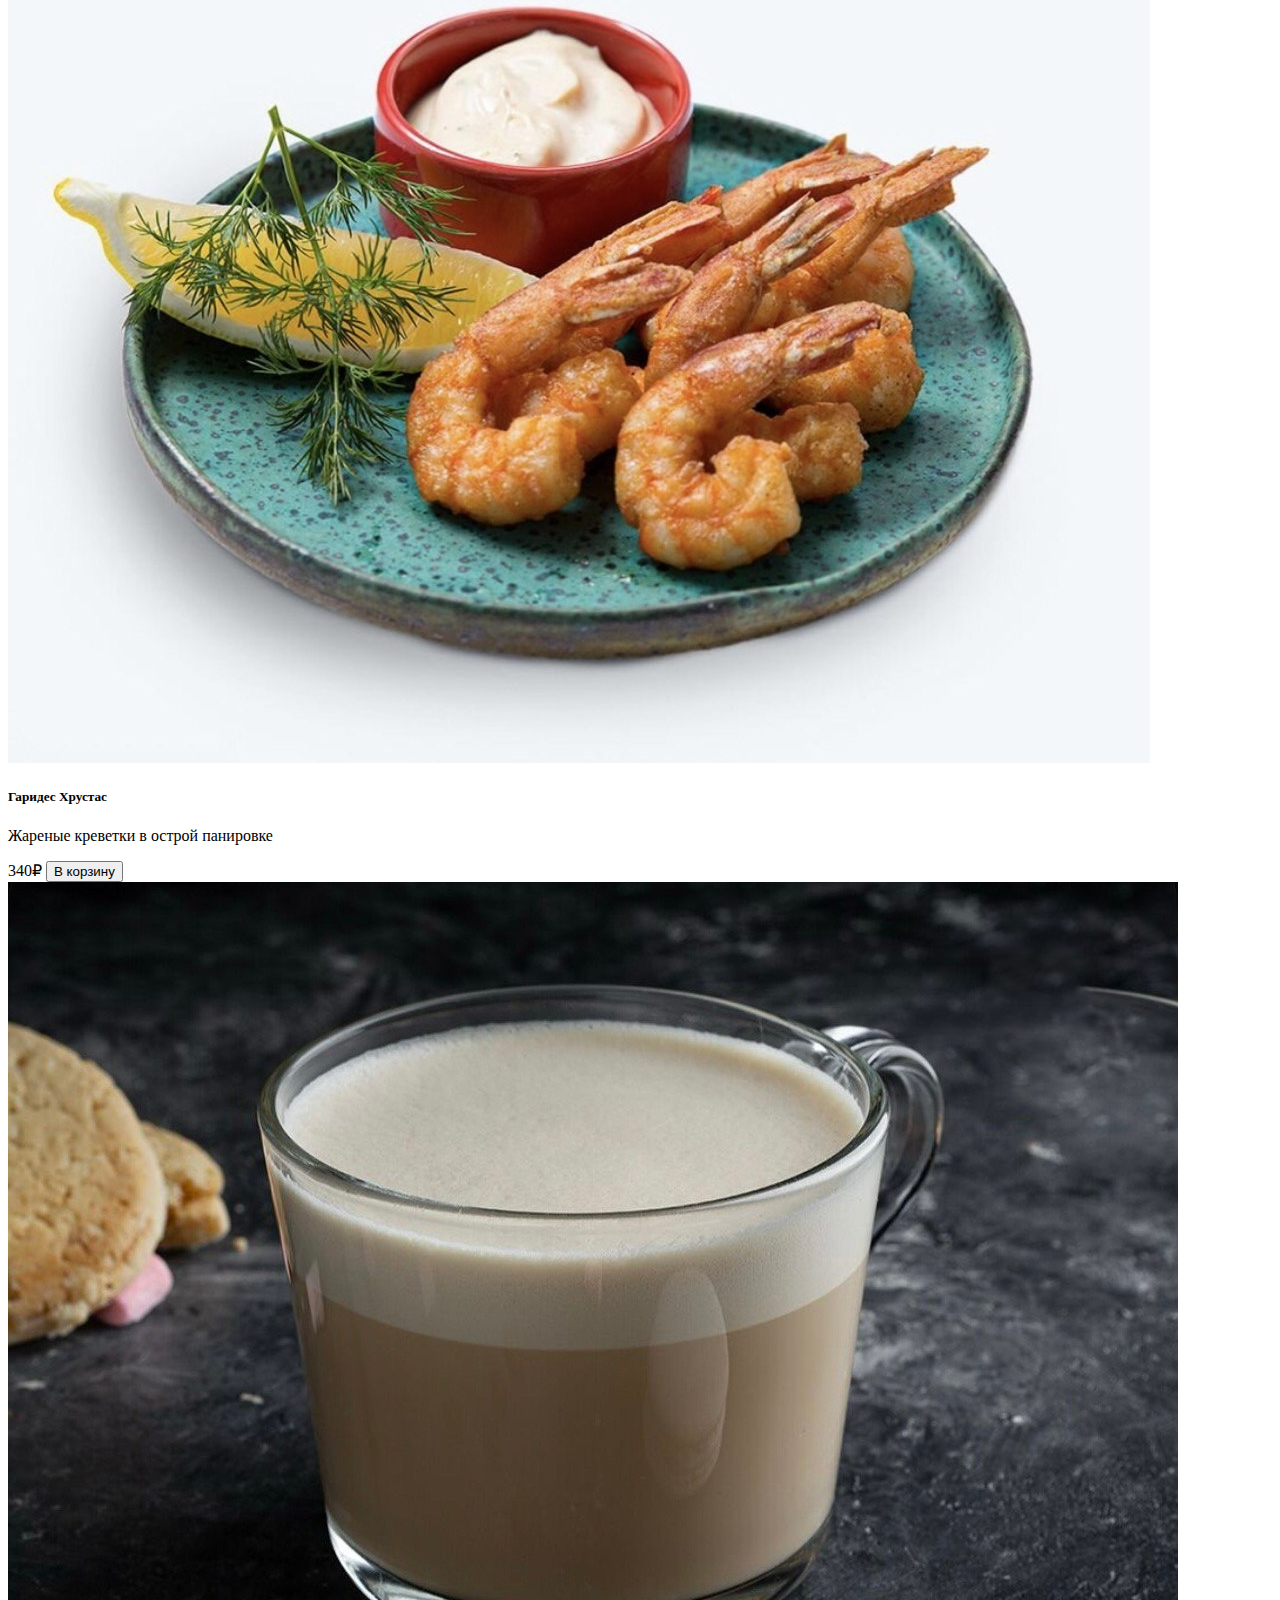
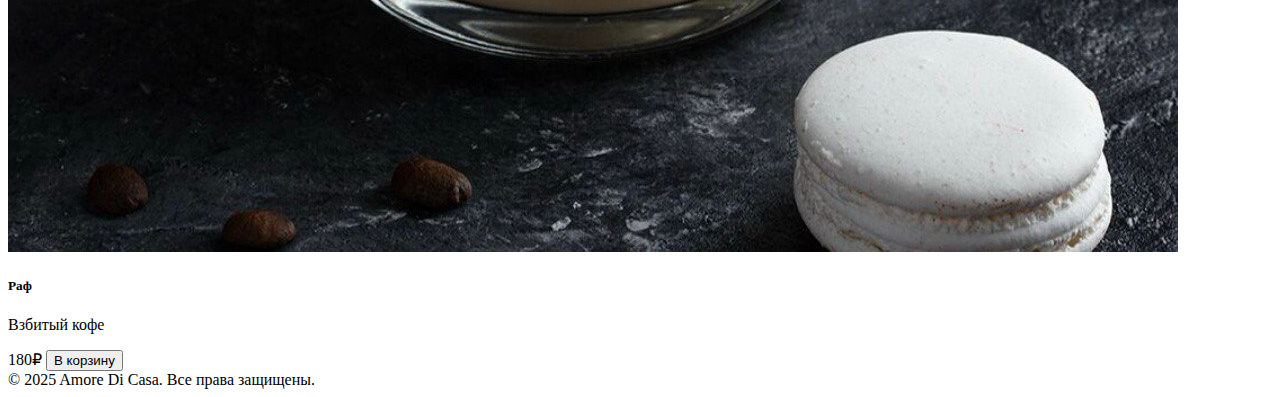
<file: greekPoint.html>
<!DOCTYPE html>
<html lang="ru">
	<head>
		<meta charset="UTF-8">
		<meta name="viewport" content="width=device-width, initial-scale=1.0">
		<title>Amore di Casa</title>
		<link rel="icon" href="img/logo.svg">
		<link href="https://cdn.jsdelivr.net/npm/bootstrap@5.1.3/dist/css/bootstrap.min.css" rel="stylesheet" integrity="sha384-1BmE4kWBq78iYhFldvKuhfTAU6auU8tT94WrHftjDbrCEXSU1oBoqyl2QvZ6jIW3" crossorigin="anonymous">
		<link rel="stylesheet" href="style.css">
	</head>

	<body>
		<!-- Шапка сайта -->
		<header class="navbar navbar-expand-lg fixed-top bg-white shadow-sm">
			<div class="container">
				<a class="navbar-brand" href="index.html">
					<img src="img/logo.svg" alt="logo">
				</a>
				<button class="navbar-toggler" type="button" data-bs-toggle="offcanvas" data-bs-target="#offcanvasMenu">
					<span class="navbar-toggler-icon"><img src="img/menu.svg" alt="menu_icon"></span>
				</button>
				<div class="collapse navbar-collapse d-none d-lg-block">
					<ul class="navbar-nav ms-auto">
						<li class="nav-item"><a class="nav-link custom-red" href="#restaurants">Рестораны</a></li>
						<li class="nav-item"><a class="nav-link custom-red" href="#offers">Акции</a></li>
						<li class="nav-item"><a class="nav-link custom-red" href="#contacts">Контакты</a></li>
					</ul>
				</div>
			</div>
		</header>

		<!-- Бургер-меню -->
		<div class="offcanvas offcanvas-start" tabindex="-1" id="offcanvasMenu">
			<div class="offcanvas-header">
				<h5 class="offcanvas-title">Меню</h5>
				<button type="button" class="btn-close" data-bs-dismiss="offcanvas" aria-label="Закрыть"></button>
			</div>
			<div class="offcanvas-body">
				<ul class="navbar-nav">
					<li class="nav-item"><a class="nav-link custom-red" href="#restaurants">Рестораны</a></li>
					<li class="nav-item"><a class="nav-link custom-red" href="#offers">Акции</a></li>
					<li class="nav-item"><a class="nav-link custom-red" href="#contacts">Контакты</a></li>
				</ul>
			</div>
		</div>

		<!-- Кнопка корзины -->
		<button id="cart-button" class="btn btn-danger position-fixed rounded" aria-label="Корзина" onclick="window.location.href='order.html';">
			<img src="img/cart.svg" alt="cart_icon">
		</button>

		<!-- Меню ресторана -->
		<main class="py-5 mt-5">
			<div class="container">
				<h1 class="text-right mb-4 text-danger">Greek Point</h1>
				<h2 class="text-center mb-4">Меню</h2>
				<div class="row g-4" id="menu-items">

					<!-- Пункты меню -->
					<div class="col-md-4">
						<div class="card h-100 shadow-sm">
							<img src="img/гирос.jpg" class="card-img-top" alt="Гирос с курицей">
							<div class="card-body">
								<h5 class="card-title">Гирос с курицей</h5>
								<p class="card-text">Курица, лепёшка, соус дзадзики, овощи</p>
								<div class="d-flex justify-content-between align-items-center">
									<span class="fw-bold">450₽</span>
									<button class="btn btn-sm btn-danger" onclick="addToCart('Гирос с курицей', 450,'Greek Point')">В корзину</button>
								</div>
							</div>
						</div>
					</div>

					<div class="col-md-4">
						<div class="card h-100 shadow-sm">
							<img src="img/мусака.jpg" class="card-img-top" alt="Мусака">
							<div class="card-body">
								<h5 class="card-title">Мусака</h5>
								<p class="card-text">Баклажаны, мясо, соус бешамель</p>
								<div class="d-flex justify-content-between align-items-center">
									<span class="fw-bold">410₽</span>
									<button class="btn btn-sm btn-danger" onclick="addToCart('Мусака', 410,'Greek Point')">В корзину</button>
								</div>
							</div>
						</div>
					</div>

					<div class="col-md-4">
						<div class="card h-100 shadow-sm">
							<img src="img/греческийСалат.jpg" class="card-img-top" alt="Греческий салат">
							<div class="card-body">
								<h5 class="card-title">Греческий салат</h5>
								<p class="card-text">Фета, огурцы, томаты, оливки, лук</p>
								<div class="d-flex justify-content-between align-items-center">
									<span class="fw-bold">330₽</span>
									<button class="btn btn-sm btn-danger" onclick="addToCart('Греческий салат', 330,'Greek Point')">В корзину</button>
								</div>
							</div>
						</div>
					</div>

					<div class="col-md-4">
						<div class="card h-100 shadow-sm">
							<img src="img/сувлаки.jpg" class="card-img-top" alt="Сувлаки">
							<div class="card-body">
								<h5 class="card-title">Сувлаки</h5>
								<p class="card-text">Шашлычки из свинины/курицы, лепёшка</p>
								<div class="d-flex justify-content-between align-items-center">
									<span class="fw-bold">460₽</span>
									<button class="btn btn-sm btn-danger" onclick="addToCart('Сувлаки', 460,'Greek Point')">В корзину</button>
								</div>
							</div>
						</div>
					</div>

					<div class="col-md-4">
						<div class="card h-100 shadow-sm">
							<img src="img/гаридес.jpg" class="card-img-top" alt="Гаридес Хрустас">
							<div class="card-body">
								<h5 class="card-title">Гаридес Хрустас</h5>
								<p class="card-text">Жареные креветки в острой панировке</p>
								<div class="d-flex justify-content-between align-items-center">
									<span class="fw-bold">340₽</span>
									<button class="btn btn-sm btn-danger" onclick="addToCart('Гаридес Хрустас', 340,'Greek Point')">В корзину</button>
								</div>
							</div>
						</div>
					</div>

					<div class="col-md-4">
						<div class="card h-100 shadow-sm">
							<img src="img/раф.jpg" class="card-img-top" alt="Раф">
							<div class="card-body">
								<h5 class="card-title">Раф</h5>
								<p class="card-text">Взбитый кофе</p>
								<div class="d-flex justify-content-between align-items-center">
									<span class="fw-bold">180₽</span>
									<button class="btn btn-sm btn-danger" onclick="addToCart('Раф', 180,'Greek Point')">В корзину</button>
								</div>
							</div>
						</div>
					</div>
					
				</div>
			</div>
		</main>

		<!-- Подвал сайта -->
		<footer class="bg-dark text-white text-right py-3 mt-4">
			<div class="container">
				&copy; 2025 Amore Di Casa. Все права защищены.
			</div>
		</footer>

		<script src="https://cdn.jsdelivr.net/npm/bootstrap@5.1.3/dist/js/bootstrap.bundle.min.js" integrity="sha384-ka7Sk0Gln4gmtz2MlQnikT1wXgYsOg+OMhuP+IlRH9sENBO0LRn5q+8nbTov4+1p" crossorigin="anonymous"></script>
		<script src="script.js"></script>
    
	</body>
</html>
</file>
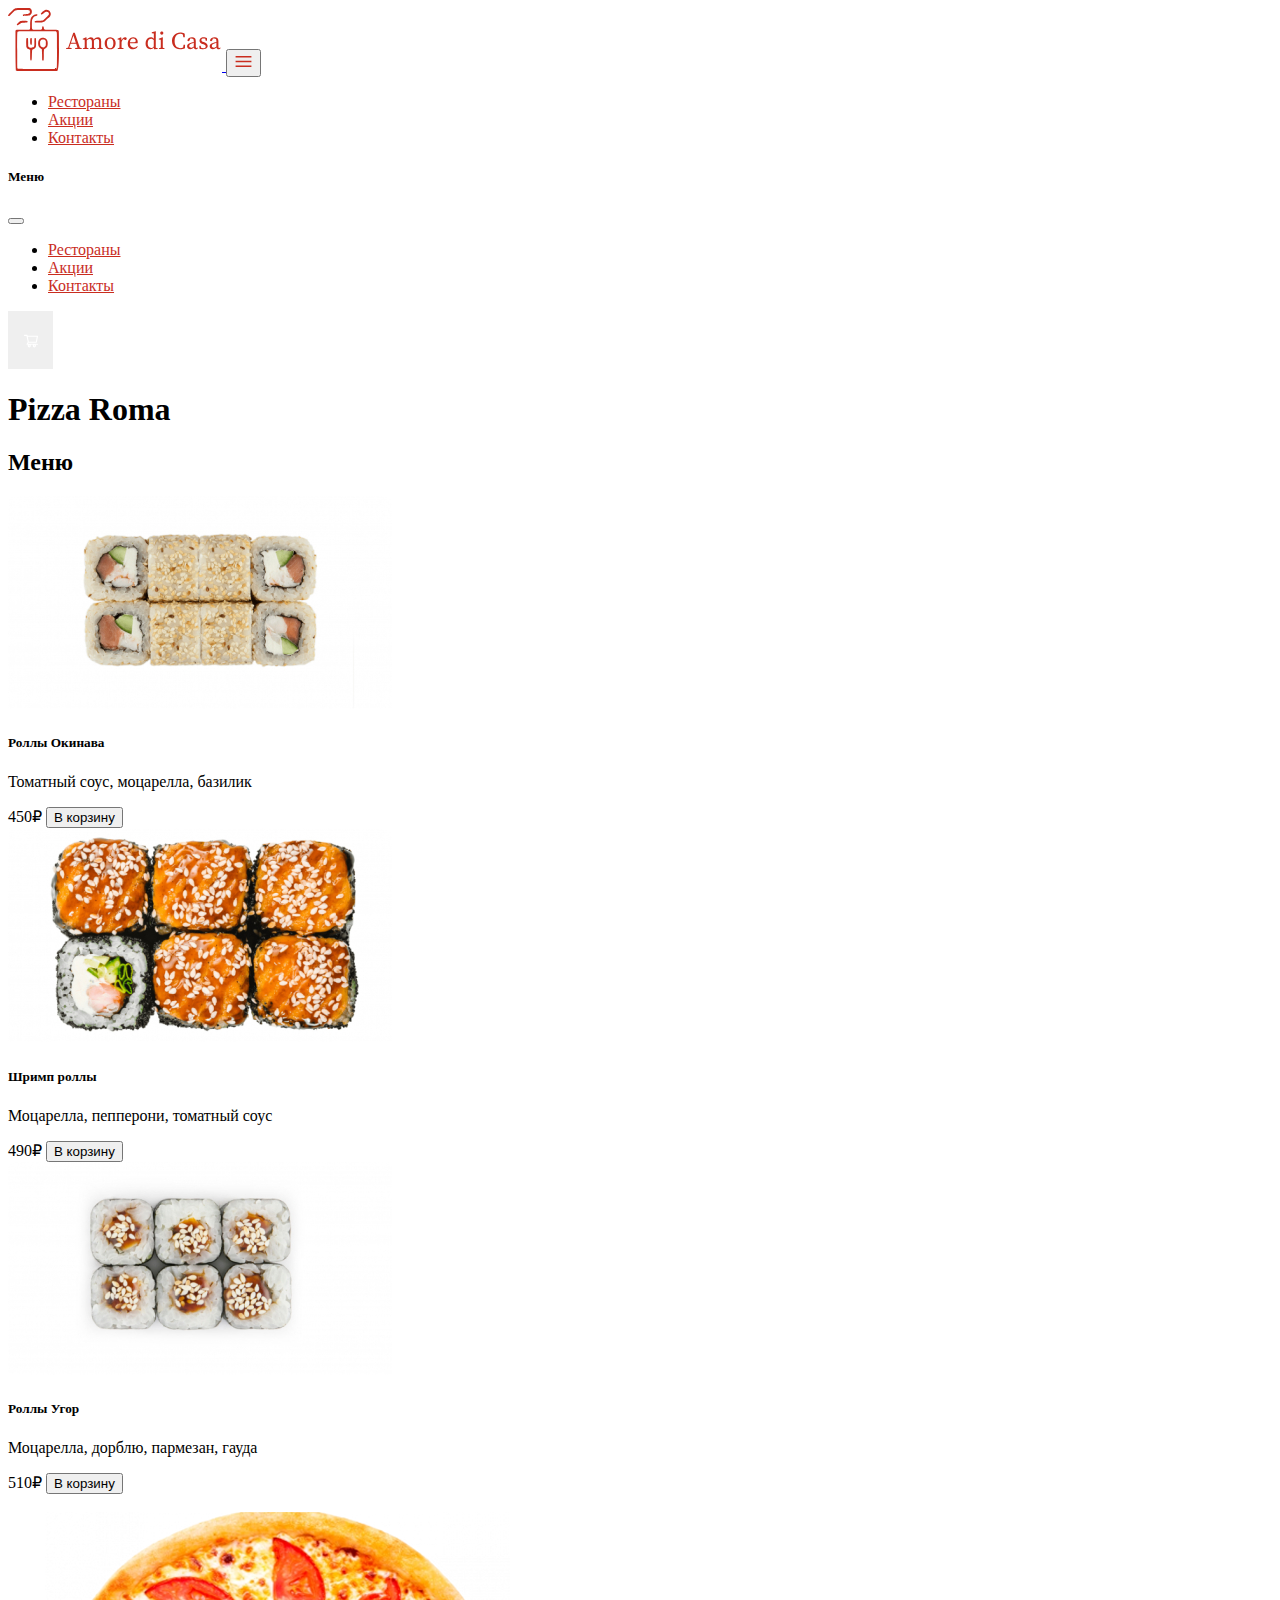
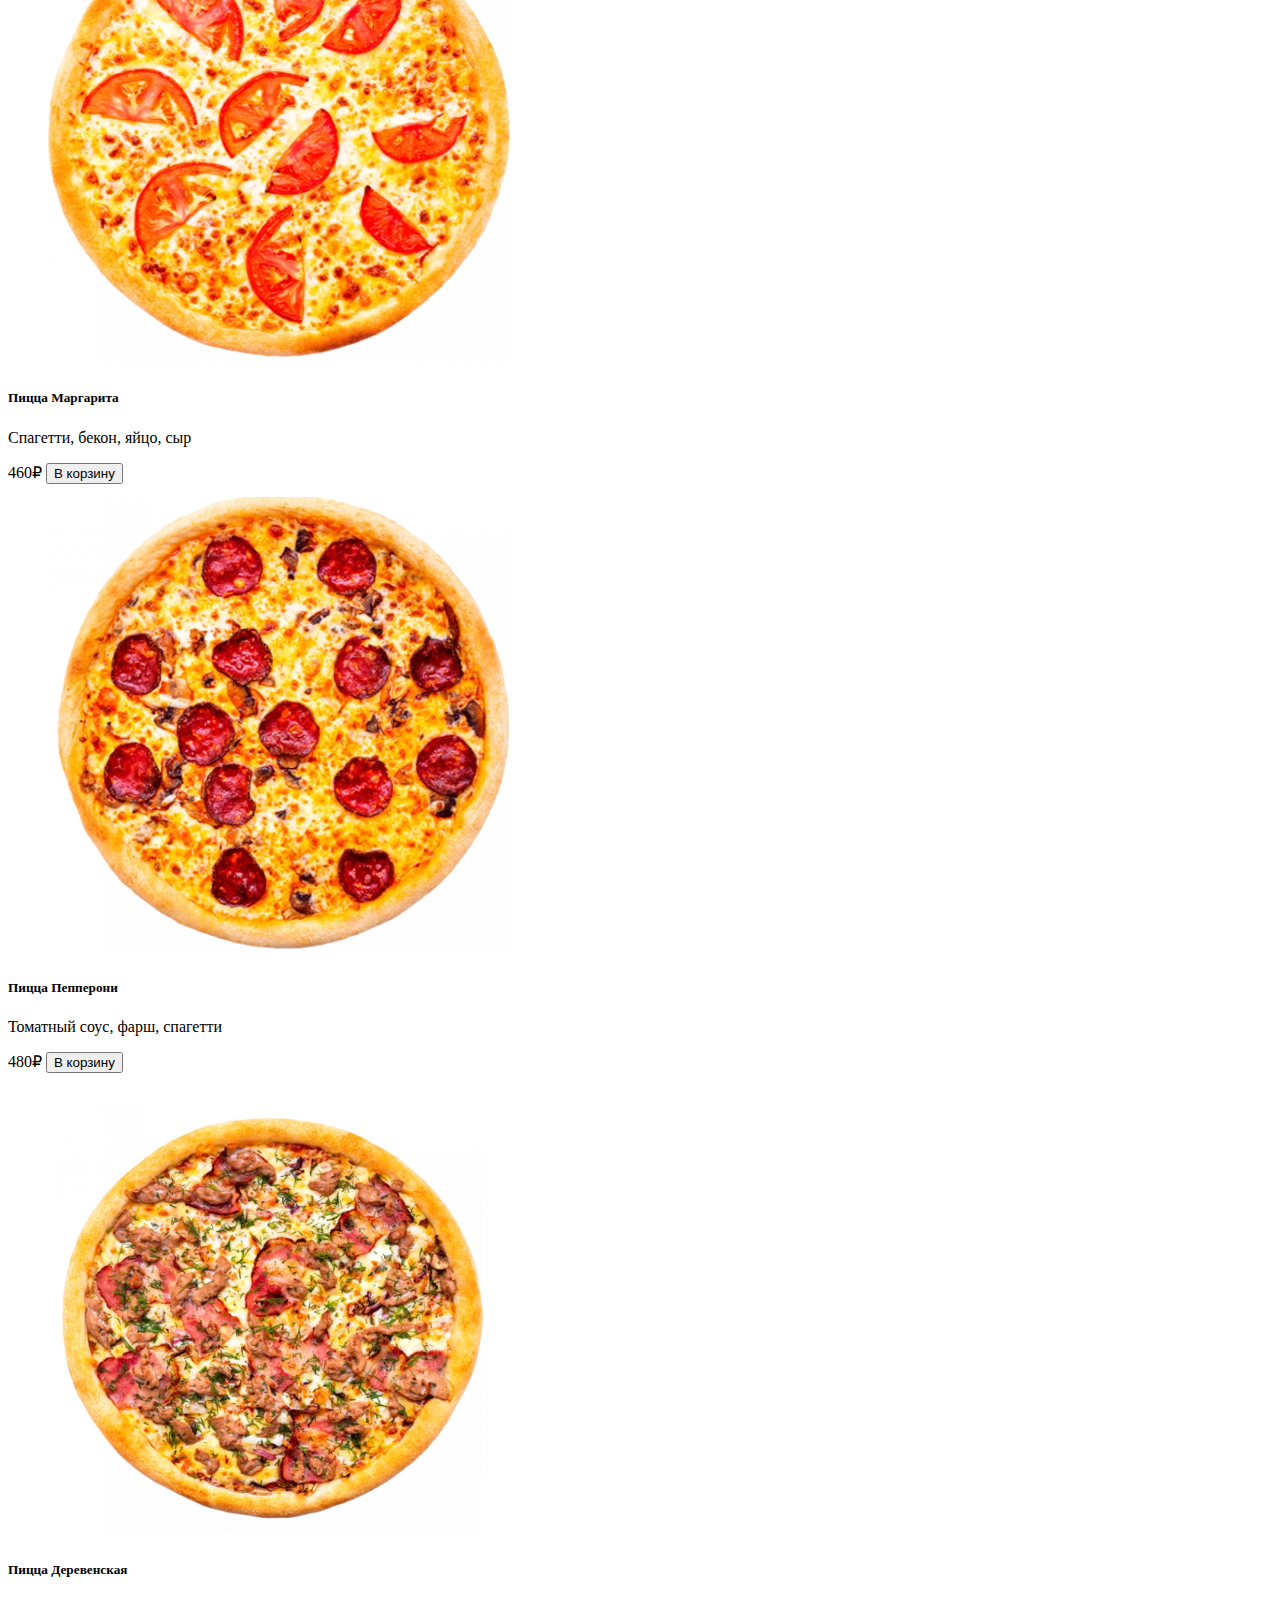
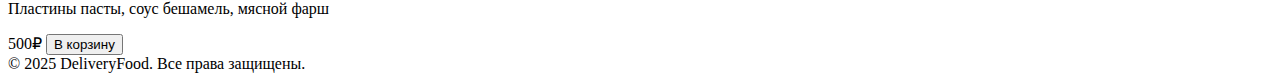
<file: menu.html>
<!DOCTYPE html>
<html lang="ru">
<head>
  <meta charset="UTF-8">
  <meta name="viewport" content="width=device-width, initial-scale=1">
  <title>Amore di casa</title>
  <link href="https://cdn.jsdelivr.net/npm/bootstrap@5.1.3/dist/css/bootstrap.min.css" rel="stylesheet" integrity="sha384-1BmE4kWBq78iYhFldvKuhfTAU6auU8tT94WrHftjDbrCEXSU1oBoqyl2QvZ6jIW3" crossorigin="anonymous">
  <link href="https://fonts.googleapis.com/css2?family=Rubik:wght@400;600&display=swap" rel="stylesheet">
  <link rel="stylesheet" href="style.css">
</head>

<body>
  <!-- Шапка -->
  <header class="navbar navbar-expand-lg fixed-top bg-white shadow-sm">
    <div class="container">
      <a class="navbar-brand" href="index.html">
          <img src="img/logo.svg" alt="logo">
      </a>
      <button class="navbar-toggler" type="button" data-bs-toggle="offcanvas" data-bs-target="#offcanvasMenu">
        <span class="navbar-toggler-icon"><img src="img/menu.svg" alt="menu_icon"></span>
      </button>
      <div class="collapse navbar-collapse d-none d-lg-block">
        <ul class="navbar-nav ms-auto  ">
          <li class="nav-item"><a class="nav-link custom-red" href="#restaurants">Рестораны</a></li>
          <li class="nav-item"><a class="nav-link custom-red" href="#offers">Акции</a></li>
          <li class="nav-item"><a class="nav-link custom-red" href="#contacts">Контакты</a></li>
        </ul>
      </div>
    </div>
  </header>

  <!-- Бургер-меню -->
  <div class="offcanvas offcanvas-start" tabindex="-1" id="offcanvasMenu">
    <div class="offcanvas-header">
      <h5 class="offcanvas-title">Меню</h5>
      <button type="button" class="btn-clo" data-bs-dismiss="offcanvas"></button>
    </div>
    <div class="offcanvas-body">
      <ul class="navbar-nav ">
        <li class="nav-item "><a class="nav-link custom-red" href="#restaurants">Рестораны</a></li>
        <li class="nav-item"><a class="nav-link custom-red" href="#offers">Акции</a></li>
        <li class="nav-item"><a class="nav-link custom-red" href="#contacts">Контакты</a></li>
      </ul>
    </div>
  </div>

  <!-- Кнопка корзины -->
  <button id="cart-button" class="btn btn-danger position-fixed rounded " onclick="window.location.href='order.html';">
      <img src="img/cart.svg" alt="cart_icon">
  </button>
    
  <!-- Меню ресторана -->
  <main class="py-5 mt-5">
    <div class="container">
      <h1 class="text-right mb-4 text-danger">Pizza Roma</h2>
      <h2 class="text-center mb-4">Меню</h2>
      <div class="row g-4" id="menu-items">

        <!-- Пункты меню -->
        <div class="col-md-4">
          <div class="card h-100 shadow-sm">
            <img src="img/okinava.jpg" class="card-img-top" alt="Маргарита">
            <div class="card-body">
              <h5 class="card-title">Роллы Окинава</h5>
              <p class="card-text">Томатный соус, моцарелла, базилик</p>
              <div class="d-flex justify-content-between align-items-center">
                <span class="fw-bold">450₽</span>
                <button class="btn btn-sm btn-danger" onclick="addToCart('Пицца Маргарита', 450)">В корзину</button>
              </div>
            </div>
          </div>
        </div>

        <div class="col-md-4">
          <div class="card h-100 shadow-sm">
            <img src="img/shrimp.jpg" class="card-img-top" alt="Пепперони">
            <div class="card-body">
              <h5 class="card-title">Шримп роллы</h5>
              <p class="card-text">Моцарелла, пепперони, томатный соус</p>
              <div class="d-flex justify-content-between align-items-center">
                <span class="fw-bold">490₽</span>
                <button class="btn btn-sm btn-danger" onclick="addToCart('Пицца Пепперони', 490)">В корзину</button>
              </div>
            </div>
          </div>
        </div>

        <div class="col-md-4">
          <div class="card h-100 shadow-sm">
            <img src="img/ugor.jpg" class="card-img-top" alt="Четыре сыра">
            <div class="card-body">
              <h5 class="card-title">Роллы Угор</h5>
              <p class="card-text">Моцарелла, дорблю, пармезан, гауда</p>
              <div class="d-flex justify-content-between align-items-center">
                <span class="fw-bold">510₽</span>
                <button class="btn btn-sm btn-danger" onclick="addToCart('Пицца 4 сыра', 510)">В корзину</button>
              </div>
            </div>
          </div>
        </div>

        <div class="col-md-4">
          <div class="card h-100 shadow-sm">
            <img src="img/маргарита.png" class="card-img-top" alt="Карбонара">
            <div class="card-body">
              <h5 class="card-title">Пицца Маргарита</h5>
              <p class="card-text">Спагетти, бекон, яйцо, сыр</p>
              <div class="d-flex justify-content-between align-items-center">
                <span class="fw-bold">460₽</span>
                <button class="btn btn-sm btn-danger " onclick="addToCart('Паста Карбонара', 460)">В корзину</button>
              </div>
            </div>
          </div>
        </div>

        <div class="col-md-4">
          <div class="card h-100 shadow-sm">
            <img src="img/пепперони.png" class="card-img-top" alt="Болоньезе">
            <div class="card-body">
              <h5 class="card-title">Пицца Пепперони</h5>
              <p class="card-text">Томатный соус, фарш, спагетти</p>
              <div class="d-flex justify-content-between align-items-center">
                <span class="fw-bold">480₽</span>
                <button class="btn btn-sm btn-danger" onclick="addToCart('Паста Болоньезе', 480)">В корзину</button>
              </div>
            </div>
          </div>
        </div>

        <div class="col-md-4">
          <div class="card h-100 shadow-sm">
            <img src="img/деревенская.png" class="card-img-top" alt="Лазанья">
            <div class="card-body">
              <h5 class="card-title">Пицца Деревенская</h5>
              <p class="card-text">Пластины пасты, соус бешамель, мясной фарш</p>
              <div class="d-flex justify-content-between align-items-center">
                <span class="fw-bold">500₽</span>
                <button class="btn btn-sm btn-danger" onclick="addToCart('Лазанья', 500)">В корзину</button>
              </div>
            </div>
          </div>
        </div>
      </div>
    </div>
  </main>

  <!-- Подвал -->
  <footer class="bg-dark text-white text-center py-3 mt-4">
    <div class="container">
      &copy; 2025 DeliveryFood. Все права защищены.
    </div>
  </footer>

  <script src="https://cdn.jsdelivr.net/npm/bootstrap@5.1.3/dist/js/bootstrap.bundle.min.js" integrity="sha384-ka7Sk0Gln4gmtz2MlQnikT1wXgYsOg+OMhuP+IlRH9sENBO0LRn5q+8nbTov4+1p" crossorigin="anonymous"></script>
  <script src="script.js"></script>
  
</body>
</html>
</file>
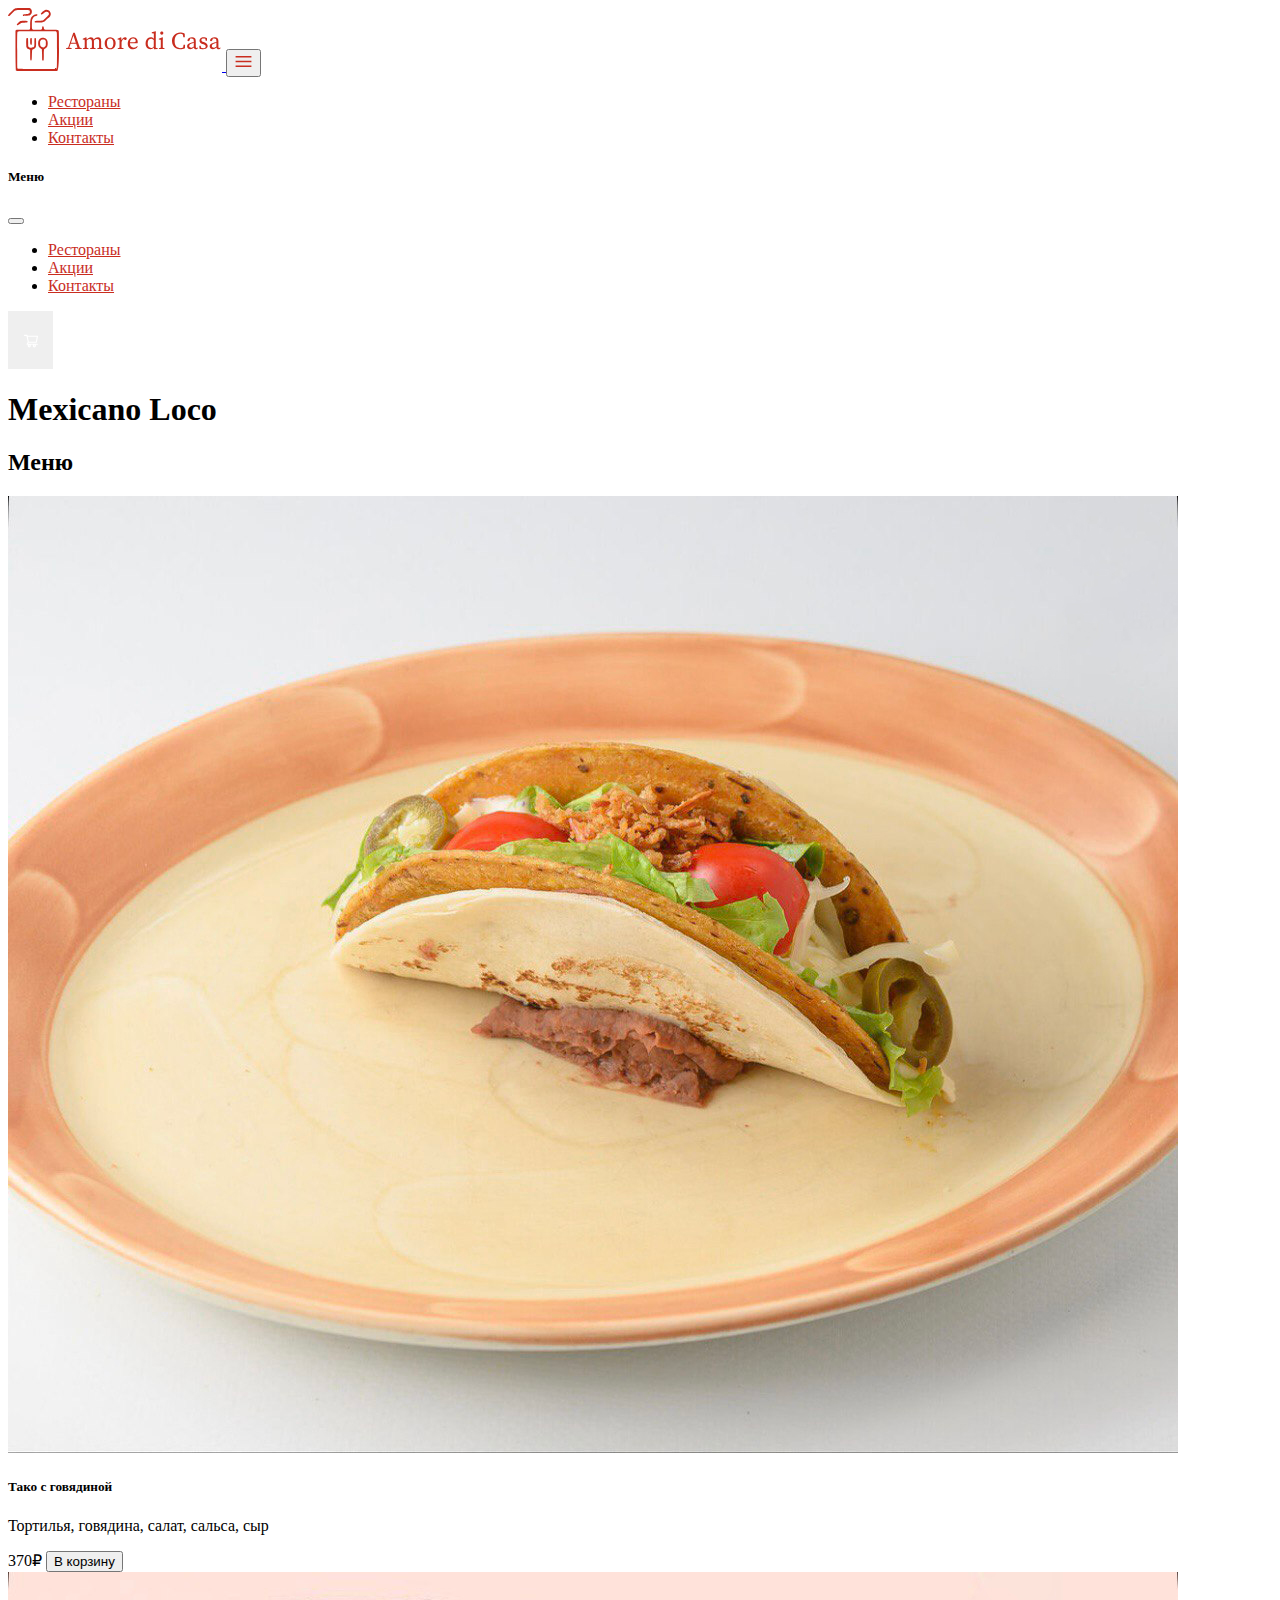
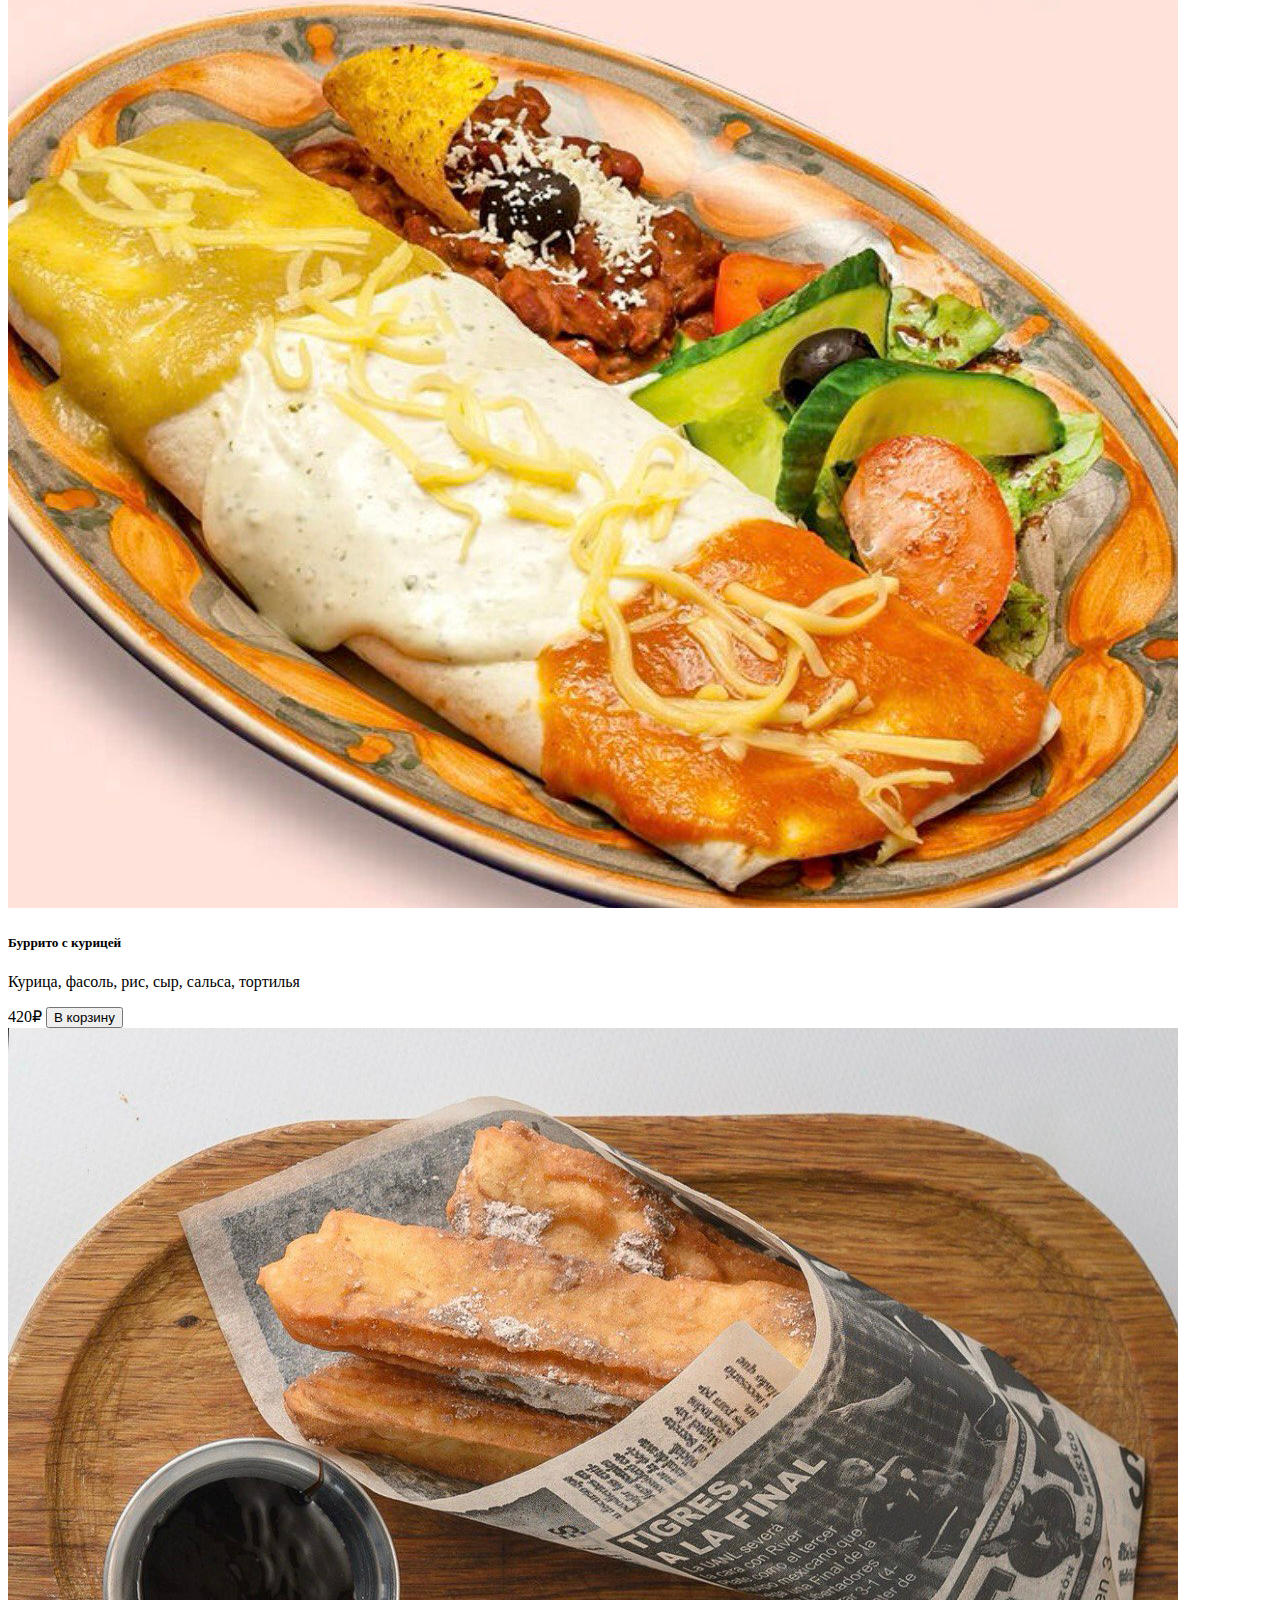
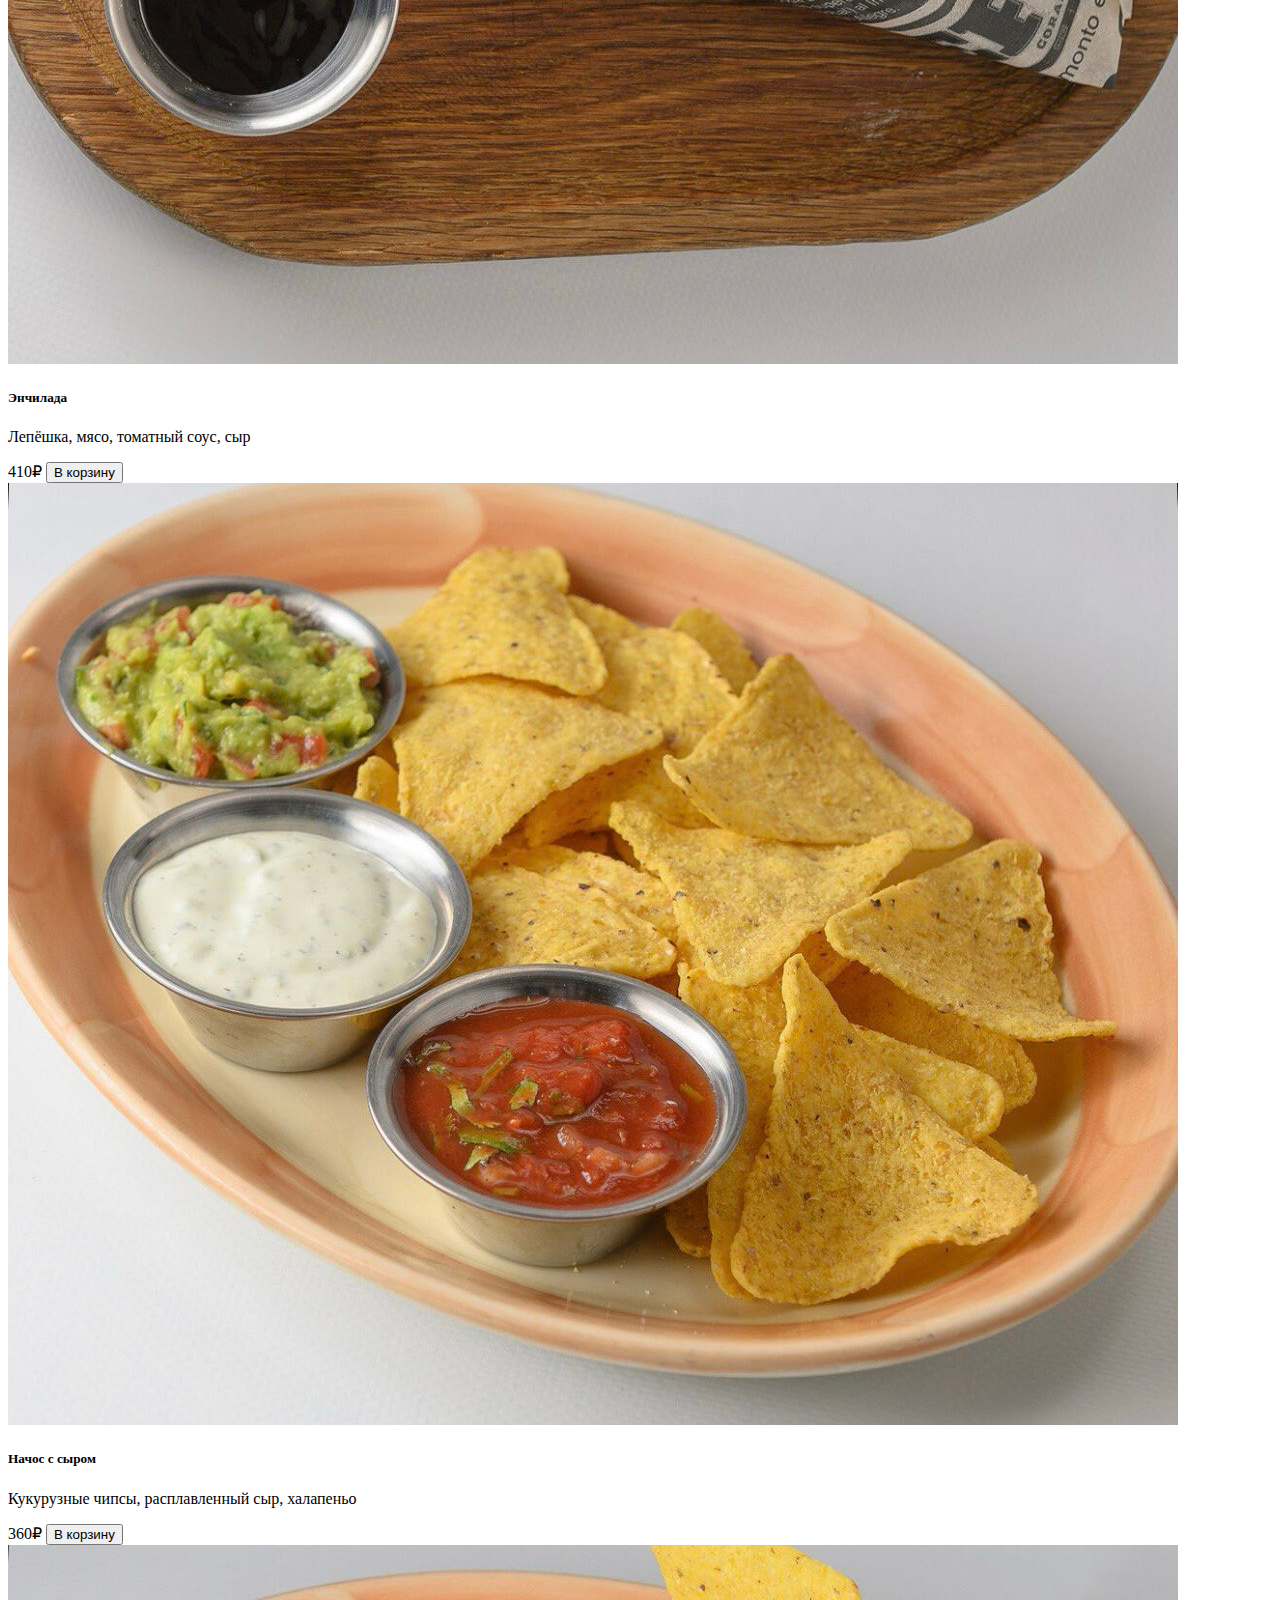
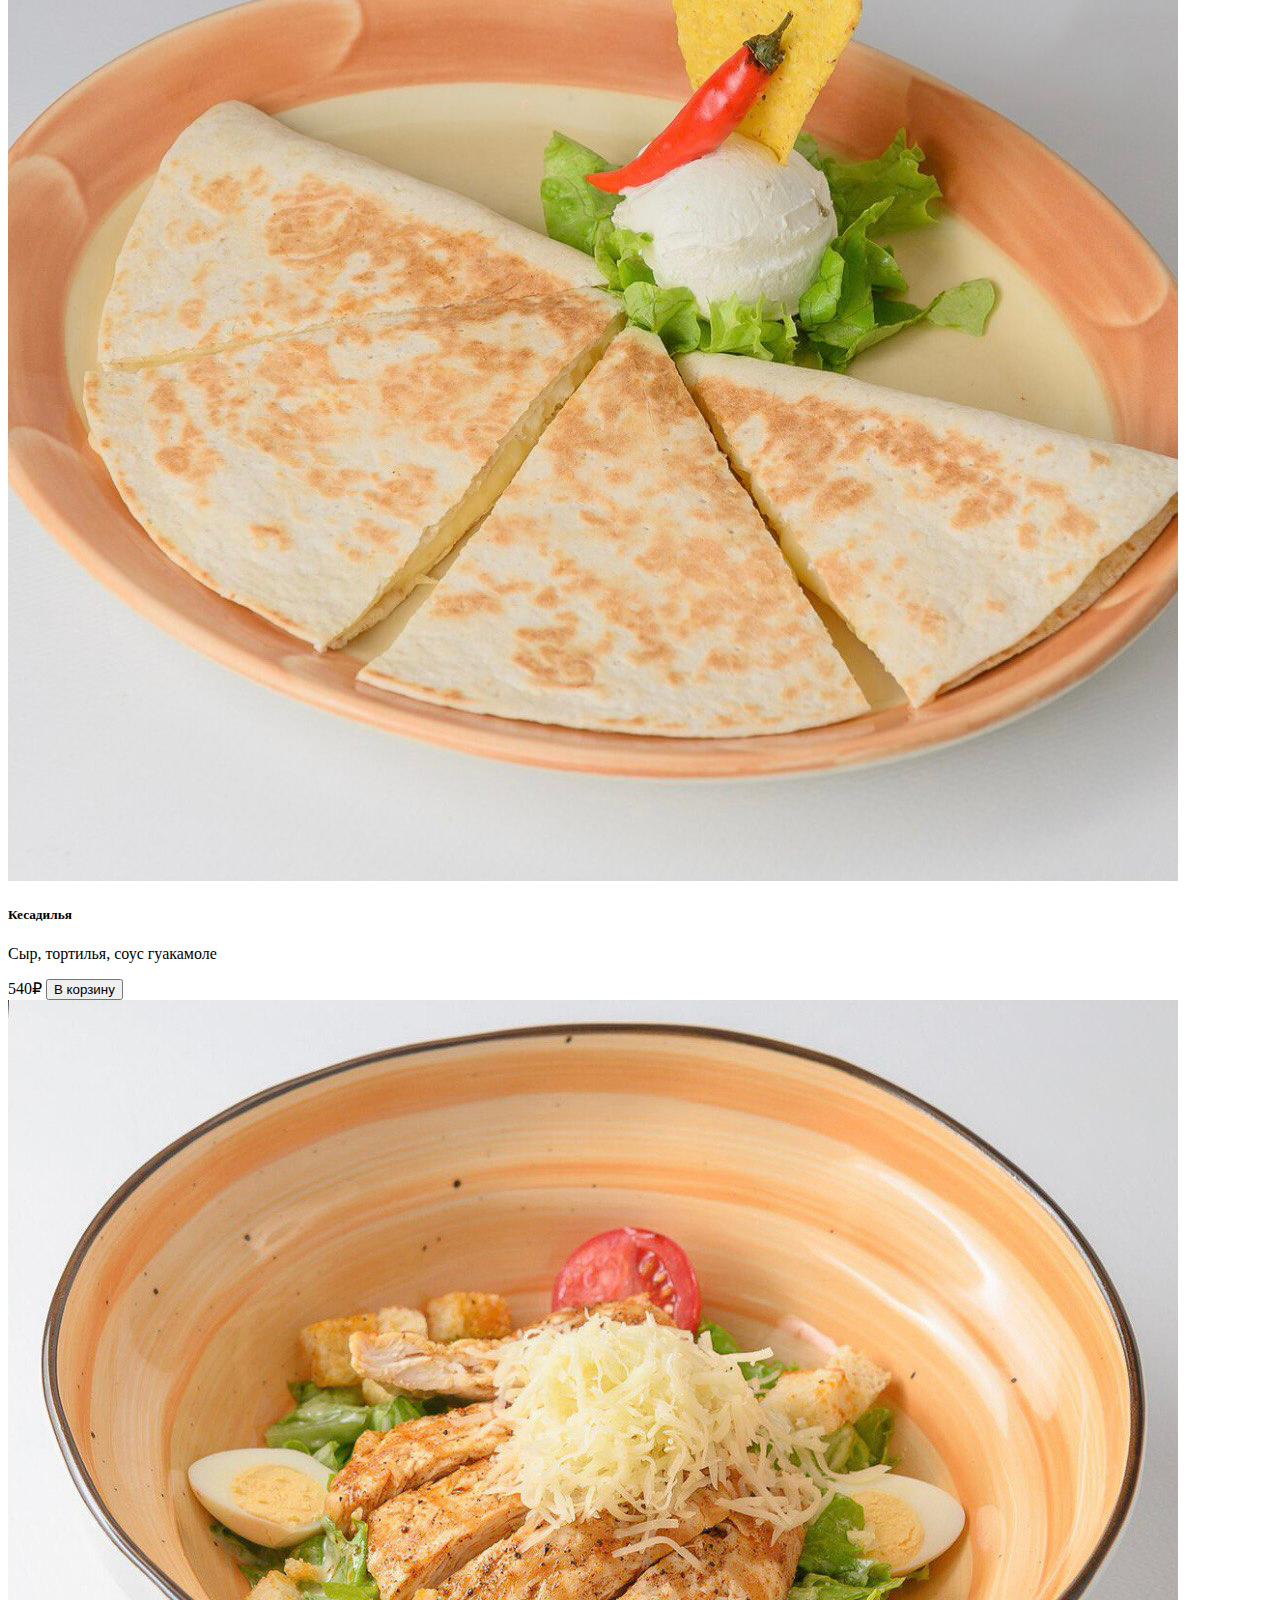
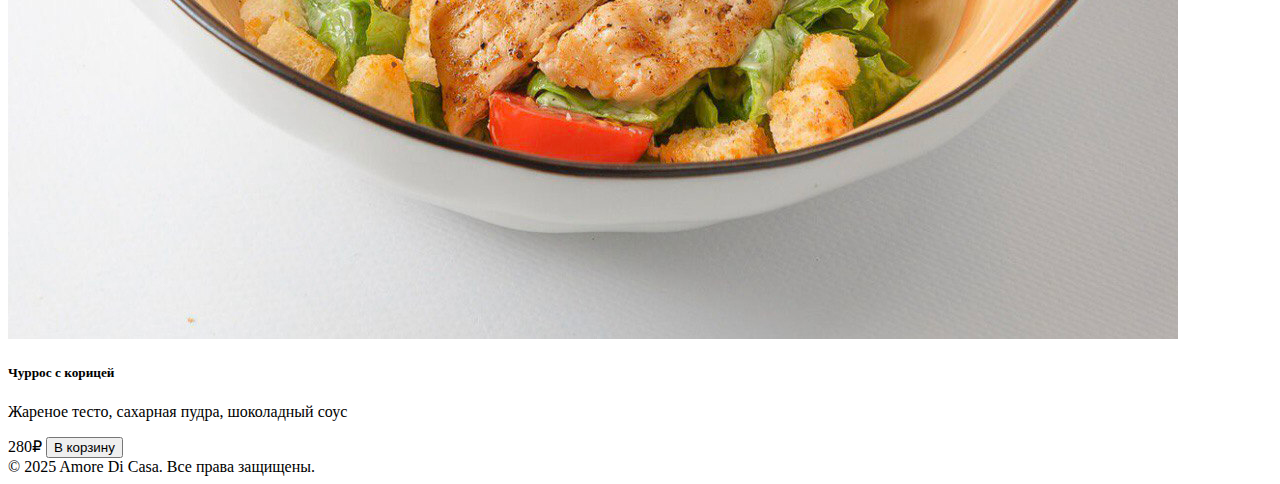
<file: mexicanoLoco.html>
<!DOCTYPE html>
<html lang="ru">
<head>
  <meta charset="UTF-8">
  <meta name="viewport" content="width=device-width, initial-scale=1">
  <title>Amore di casa</title>
  <link href="https://cdn.jsdelivr.net/npm/bootstrap@5.1.3/dist/css/bootstrap.min.css" rel="stylesheet" integrity="sha384-1BmE4kWBq78iYhFldvKuhfTAU6auU8tT94WrHftjDbrCEXSU1oBoqyl2QvZ6jIW3" crossorigin="anonymous">
  <link href="https://fonts.googleapis.com/css2?family=Rubik:wght@400;600&display=swap" rel="stylesheet">
  <link rel="stylesheet" href="style.css">
</head>

<body>
  <!-- Шапка -->
  <header class="navbar navbar-expand-lg fixed-top bg-white shadow-sm">
    <div class="container">
      <a class="navbar-brand" href="index.html">
          <img src="img/logo.svg" alt="logo">
      </a>
      <button class="navbar-toggler" type="button" data-bs-toggle="offcanvas" data-bs-target="#offcanvasMenu">
        <span class="navbar-toggler-icon"><img src="img/menu.svg" alt="menu_icon"></span>
      </button>
      <div class="collapse navbar-collapse d-none d-lg-block">
        <ul class="navbar-nav ms-auto  ">
          <li class="nav-item"><a class="nav-link custom-red" href="#restaurants">Рестораны</a></li>
          <li class="nav-item"><a class="nav-link custom-red" href="#offers">Акции</a></li>
          <li class="nav-item"><a class="nav-link custom-red" href="#contacts">Контакты</a></li>
        </ul>
      </div>
    </div>
  </header>

  <!-- Бургер-меню -->
  <div class="offcanvas offcanvas-start" tabindex="-1" id="offcanvasMenu">
    <div class="offcanvas-header">
      <h5 class="offcanvas-title">Меню</h5>
      <button type="button" class="btn-close" data-bs-dismiss="offcanvas" aria-label="Закрыть"></button>
    </div>
    <div class="offcanvas-body">
      <ul class="navbar-nav ">
        <li class="nav-item "><a class="nav-link custom-red" href="#restaurants">Рестораны</a></li>
        <li class="nav-item"><a class="nav-link custom-red" href="#offers">Акции</a></li>
        <li class="nav-item"><a class="nav-link custom-red" href="#contacts">Контакты</a></li>
      </ul>
    </div>
  </div>

  <!-- Кнопка корзины -->
  <button id="cart-button" class="btn btn-danger position-fixed rounded" aria-label="Корзина" onclick="window.location.href='order.html';">
    <img src="img/cart.svg" alt="cart_icon">
  </button>

    
  <!-- Меню ресторана -->
  <main class="py-5 mt-5">
    <div class="container">
      <h1 class="text-right mb-4 text-danger">Mexicano Loco</h1>
      <h2 class="text-center mb-4">Меню</h2>
      <div class="row g-4" id="menu-items">

        <!-- Пункты меню -->
        <div class="col-md-4">
          <div class="card h-100 shadow-sm">
            <img src="img/тако.jpg" class="card-img-top" alt="Тако с говядиной">
            <div class="card-body">
              <h5 class="card-title"> Тако с говядиной</h5>
              <p class="card-text">Тортилья, говядина, салат, сальса, сыр</p>
              <div class="d-flex justify-content-between align-items-center">
                <span class="fw-bold">370₽</span>
                <button class="btn btn-sm btn-danger" onclick="addToCart('Тако с говядиной', 370,'Mexicano Loco')">В корзину</button>
              </div>
            </div>
          </div>
        </div>

        <div class="col-md-4">
          <div class="card h-100 shadow-sm">
            <img src="img/буррито.jpg" class="card-img-top" alt="Буррито с курицей">
            <div class="card-body">
              <h5 class="card-title">Буррито с курицей</h5>
              <p class="card-text">Курица, фасоль, рис, сыр, сальса, тортилья</p>
              <div class="d-flex justify-content-between align-items-center">
                <span class="fw-bold">420₽</span>
                <button class="btn btn-sm btn-danger" onclick="addToCart('Буррито с курицей', 420,'Mexicano Loco')">В корзину</button>
              </div>
            </div>
          </div>
        </div>

        <div class="col-md-4">
          <div class="card h-100 shadow-sm">
            <img src="img/энчилада.jpg" class="card-img-top" alt="Энчилада">
            <div class="card-body">
              <h5 class="card-title">Энчилада</h5>
              <p class="card-text">Лепёшка, мясо, томатный соус, сыр	</p>
              <div class="d-flex justify-content-between align-items-center">
                <span class="fw-bold">410₽</span>
                <button class="btn btn-sm btn-danger" onclick="addToCart('Энчилада',410,'Mexicano Loco')">В корзину</button>
              </div>
            </div>
          </div>
        </div>

        <div class="col-md-4">
          <div class="card h-100 shadow-sm">
            <img src="img/начос.jpg" class="card-img-top" alt="Начос с сыром">
            <div class="card-body">
              <h5 class="card-title">Начос с сыром</h5>
              <p class="card-text">Кукурузные чипсы, расплавленный сыр, халапеньо</p>
              <div class="d-flex justify-content-between align-items-center">
                <span class="fw-bold">360₽</span>
                <button class="btn btn-sm btn-danger " onclick="addToCart('Начос с сыром', 360,'Mexicano Loco')">В корзину</button>
              </div>
            </div>
          </div>
        </div>

        <div class="col-md-4">
          <div class="card h-100 shadow-sm">
            <img src="img/кесадилья.jpg" class="card-img-top" alt="Кесадилья с овощами">
            <div class="card-body">
              <h5 class="card-title">Кесадилья</h5>
              <p class="card-text">Сыр, тортилья, соус гуакамоле</p>
              <div class="d-flex justify-content-between align-items-center">
                <span class="fw-bold">540₽</span>
                <button class="btn btn-sm btn-danger" onclick="addToCart('Кесадилья с овощами', 540,'Mexicano Loco')">В корзину</button>
              </div>
            </div>
          </div>
        </div>

        <div class="col-md-4">
          <div class="card h-100 shadow-sm">
            <img src="img/чуррос.jpg" class="card-img-top" alt="Чуррос с корицей">
            <div class="card-body">
              <h5 class="card-title">Чуррос с корицей</h5>
              <p class="card-text">Жареное тесто, сахарная пудра, шоколадный соус</p>
              <div class="d-flex justify-content-between align-items-center">
                <span class="fw-bold">280₽</span>
                <button class="btn btn-sm btn-danger" onclick="addToCart('Чуррос с корицей', 280,'Mexicano Loco')">В корзину</button>
              </div>
            </div>
          </div>
        </div>
      </div>
    </div>
  </main>

 <!-- Подвал -->
  <footer class="bg-dark text-white text-right py-3 mt-4">
    <div class="container">
      &copy; 2025 Amore Di Casa. Все права защищены.
    </div>
  </footer>


  <script src="https://cdn.jsdelivr.net/npm/bootstrap@5.1.3/dist/js/bootstrap.bundle.min.js" integrity="sha384-ka7Sk0Gln4gmtz2MlQnikT1wXgYsOg+OMhuP+IlRH9sENBO0LRn5q+8nbTov4+1p" crossorigin="anonymous"></script>
  <script src="script.js"></script>
  
</body>
</html>
</file>
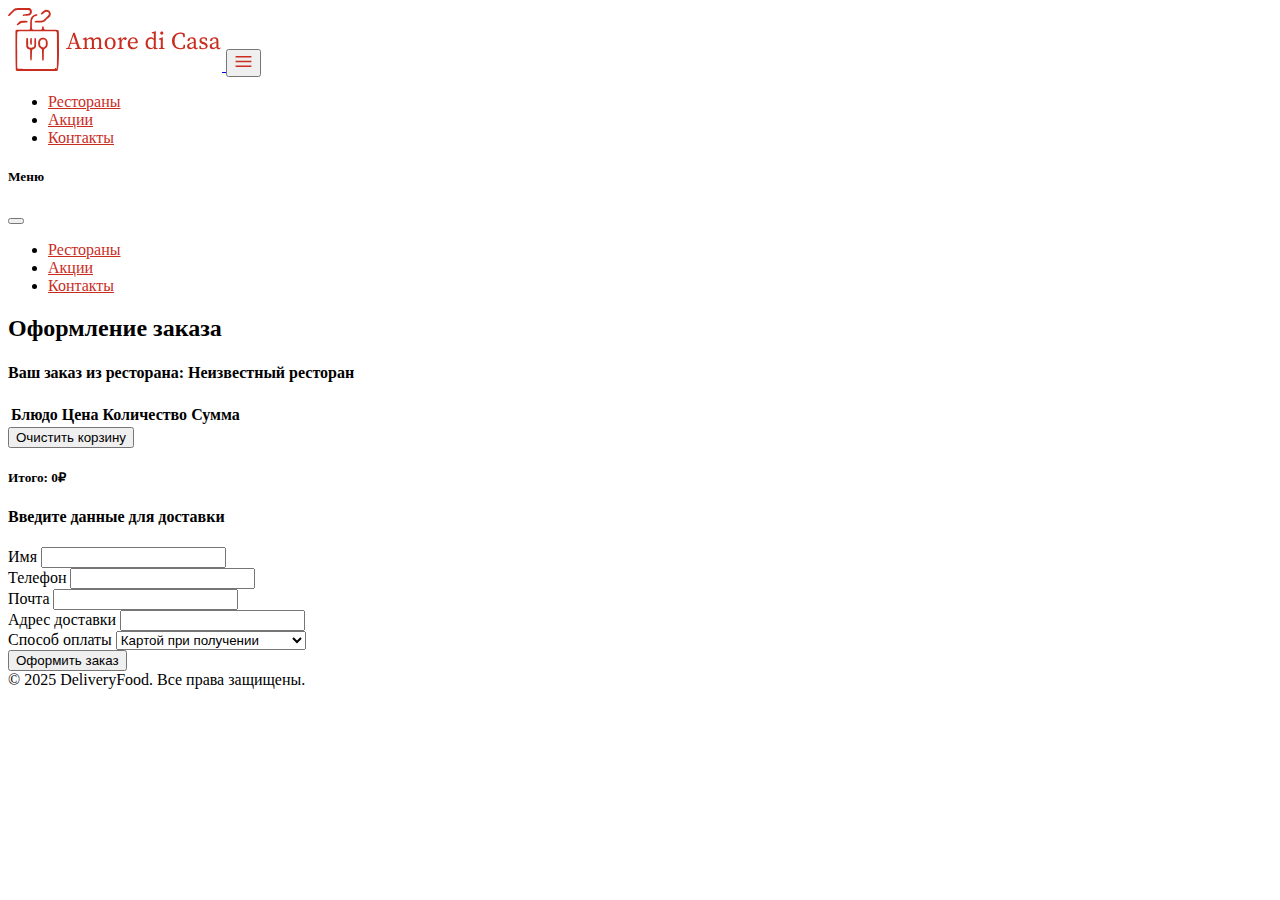
<file: order.html>
<!DOCTYPE html>
<html lang="ru">
<head>
  <meta charset="UTF-8" />
  <meta name="viewport" content="width=device-width, initial-scale=1" />
  <title>Amore di casa</title>
  <link href="https://cdn.jsdelivr.net/npm/bootstrap@5.1.3/dist/css/bootstrap.min.css" rel="stylesheet" integrity="sha384-1BmE4kWBq78iYhFldvKuhfTAU6auU8tT94WrHftjDbrCEXSU1oBoqyl2QvZ6jIW3" crossorigin="anonymous">
  <link href="https://fonts.googleapis.com/css2?family=Rubik:wght@400;600&display=swap" rel="stylesheet">
  <link rel="stylesheet" href="style.css" />
</head>

<body>
<!-- Шапка -->
  <header class="navbar navbar-expand-lg fixed-top bg-white shadow-sm">
    <div class="container">
      <a class="navbar-brand" href="index.html">
          <img src="img/logo.svg" alt="logo">
      </a>
      <button class="navbar-toggler" type="button" data-bs-toggle="offcanvas" data-bs-target="#offcanvasMenu">
        <span class="navbar-toggler-icon"><img src="img/menu.svg" alt="menu_icon"></span>
      </button>
      <div class="collapse navbar-collapse d-none d-lg-block">
        <ul class="navbar-nav ms-auto  ">
          <li class="nav-item"><a class="nav-link custom-red" href="index.html">Рестораны</a></li>
          <li class="nav-item"><a class="nav-link custom-red" href="index.html">Акции</a></li>
          <li class="nav-item"><a class="nav-link custom-red" href="index.html">Контакты</a></li>
        </ul>
      </div>
    </div>
  </header>

  <!-- Бургер-меню -->
  <div class="offcanvas offcanvas-start" tabindex="-1" id="offcanvasMenu">
    <div class="offcanvas-header">
      <h5 class="offcanvas-title">Меню</h5>
      <button type="button" class="btn-clo" data-bs-dismiss="offcanvas"></button>
    </div>
    <div class="offcanvas-body">
      <ul class="navbar-nav ">
        <li class="nav-item "><a class="nav-link custom-red" href="index.html">Рестораны</a></li>
        <li class="nav-item"><a class="nav-link custom-red" href="index.html">Акции</a></li>
        <li class="nav-item"><a class="nav-link custom-red" href="index.html">Контакты</a></li>
      </ul>
    </div>
  </div>

  <main class="container py-5 mt-5">
    <h2 class="mb-4 text-center">Оформление заказа</h2>

    <!-- Корзина -->
    <div id="cart-container" class="mb-4">
      <h4>Ваш заказ из ресторана: <span id="restaurant-name">Pizza Roma</span></h4>
      <div class="table-responsive">
        <table class="table  align-middle text-center">
          <thead class="table-light">
            <tr>
              <th>Блюдо</th>
              <th>Цена</th>
              <th>Количество</th>
              <th>Сумма</th>
              <th></th>
            </tr>
          </thead>
          <tbody id="cart-items"></tbody>
        </table>
      </div>
      <div class="d-flex justify-content-between align-items-center">
        <button class="btn btn-outline-danger" onclick="clearCart()">Очистить корзину</button>
        <h5>Итого: <span id="total-price">0₽</span></h5>
      </div>
    </div>

    <!-- Форма для оформления заказа -->
    <form id="orderForm" method="POST" class="bg-light p-4 rounded shadow-sm">
      <h4 class="mb-3">Введите данные для доставки</h4>
      <div class="mb-3">
        <label for="name" class="form-label">Имя</label>
        <input type="text" class="form-control" id="name" name="name" required />
      </div>
      <div class="mb-3">
        <label for="phone" class="form-label">Телефон</label>
        <input type="tel" class="form-control" id="phone" name="phone" required />
      </div>
      <div class="mb-3">
        <label for="email" class="form-label">Почта</label>
        <input type="email" class="form-control" id="email" name="email" />
      </div>
      <div class="mb-3">
        <label for="address" class="form-label">Адрес доставки</label>
        <input type="text" class="form-control" id="address" name="address" required />
      </div>
      <div class="mb-3">
        <label for="payment" class="form-label">Способ оплаты</label>
        <select class="form-select" id="payment" name="payment">
          <option value="card">Картой при получении</option>
          <option value="cash">Наличными при получении</option>
        </select>
      </div>
      <input type="hidden" name="cartData" id="cartDataInput">
      <button type="submit" class="btn btn-success btn-danger">Оформить заказ</button>
    </form>
  </main>

  <!-- Подвал -->
  <footer class="bg-dark text-white text-center py-3 mt-4">
    <div class="container">
      &copy; 2025 DeliveryFood. Все права защищены.
    </div>
  </footer>

  <script src="https://cdn.jsdelivr.net/npm/bootstrap@5.1.3/dist/js/bootstrap.bundle.min.js" integrity="sha384-ka7Sk0Gln4gmtz2MlQnikT1wXgYsOg+OMhuP+IlRH9sENBO0LRn5q+8nbTov4+1p" crossorigin="anonymous"></script>
  <script src="script.js"></script>

</body>
</html>
</file>
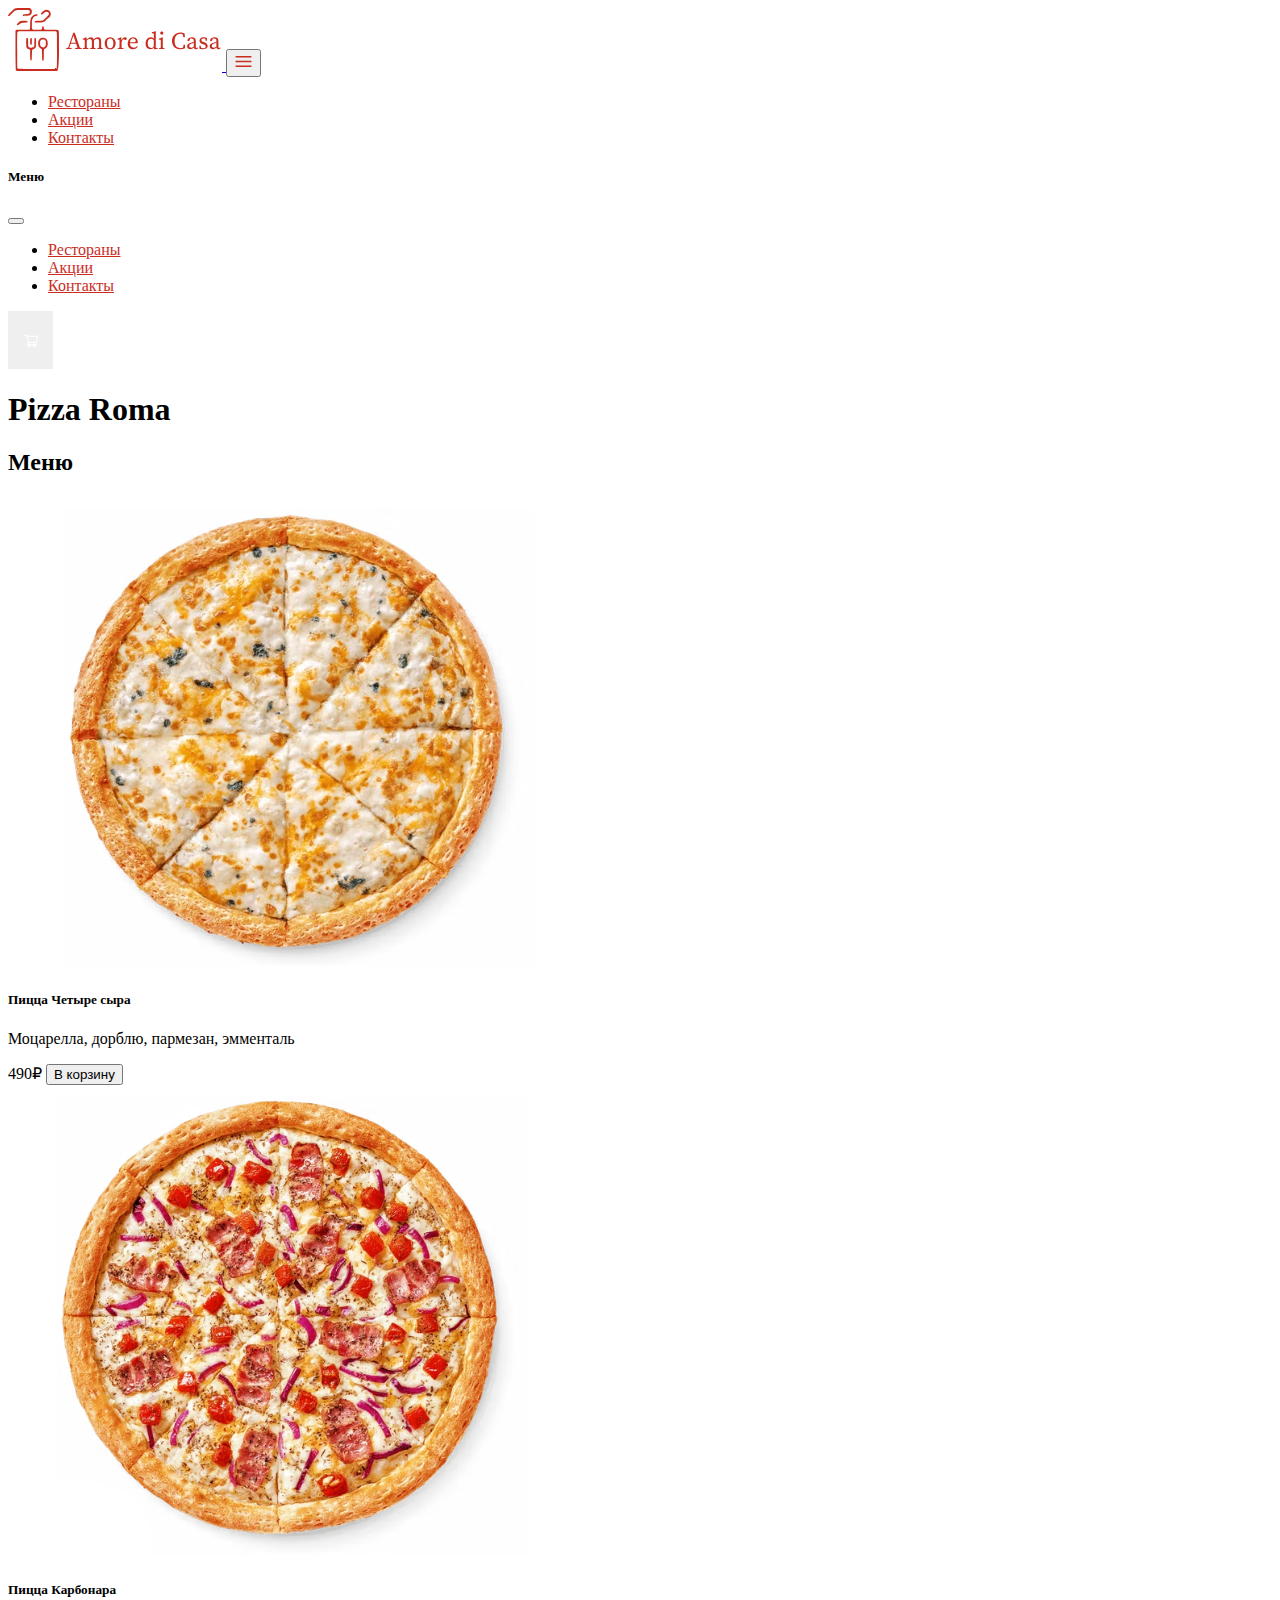
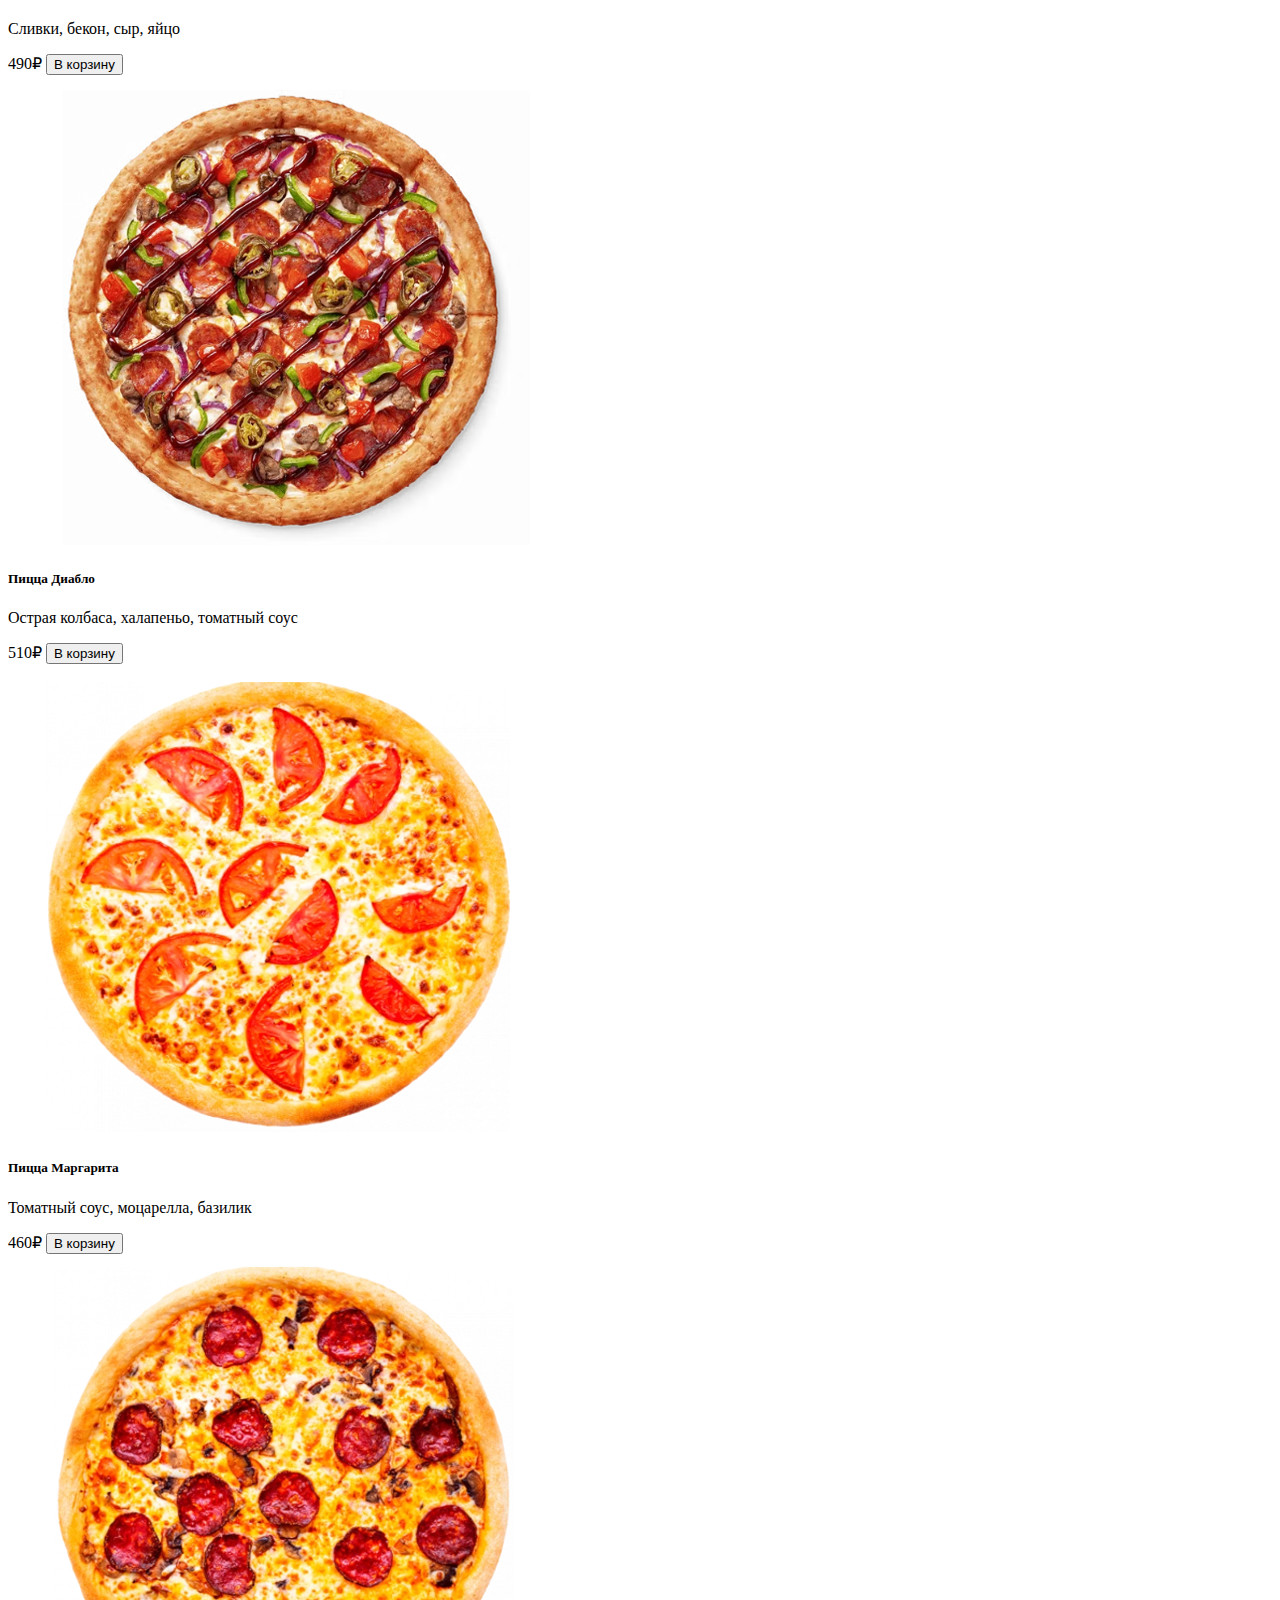
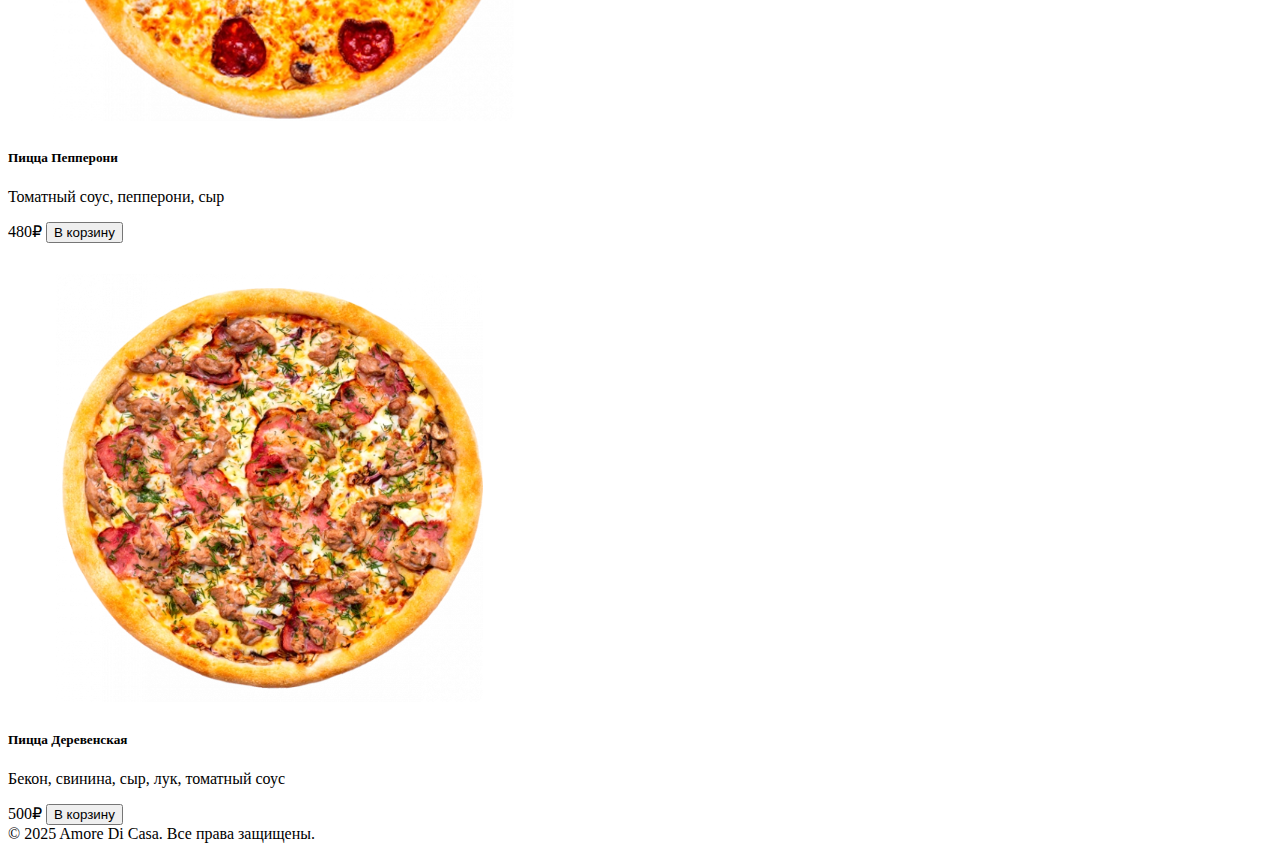
<file: pizzaRoma.html>
<!DOCTYPE html>
<html lang="ru">
	<head>
		<meta charset="UTF-8">
		<meta name="viewport" content="width=device-width, initial-scale=1.0">
		<title>Amore di Casa</title>
		<link rel="icon" href="img/logo.svg">
		<link href="https://cdn.jsdelivr.net/npm/bootstrap@5.1.3/dist/css/bootstrap.min.css" rel="stylesheet" integrity="sha384-1BmE4kWBq78iYhFldvKuhfTAU6auU8tT94WrHftjDbrCEXSU1oBoqyl2QvZ6jIW3" crossorigin="anonymous">
		<link rel="stylesheet" href="style.css">
	</head>

	<body>
		<!-- Шапка сайта -->
		<header class="navbar navbar-expand-lg fixed-top bg-white shadow-sm">
			<div class="container">
				<a class="navbar-brand" href="index.html">
					<img src="img/logo.svg" alt="logo">
				</a>
				<button class="navbar-toggler" type="button" data-bs-toggle="offcanvas" data-bs-target="#offcanvasMenu">
					<span class="navbar-toggler-icon"><img src="img/menu.svg" alt="menu_icon"></span>
				</button>
				<div class="collapse navbar-collapse d-none d-lg-block">
					<ul class="navbar-nav ms-auto">
						<li class="nav-item"><a class="nav-link custom-red" href="#restaurants">Рестораны</a></li>
						<li class="nav-item"><a class="nav-link custom-red" href="#offers">Акции</a></li>
						<li class="nav-item"><a class="nav-link custom-red" href="#contacts">Контакты</a></li>
					</ul>
				</div>
			</div>
		</header>

		<!-- Бургер-меню -->
		<div class="offcanvas offcanvas-start" tabindex="-1" id="offcanvasMenu">
			<div class="offcanvas-header">
				<h5 class="offcanvas-title">Меню</h5>
				<button type="button" class="btn-close" data-bs-dismiss="offcanvas" aria-label="Закрыть"></button>
			</div>
			<div class="offcanvas-body">
				<ul class="navbar-nav">
					<li class="nav-item"><a class="nav-link custom-red" href="#restaurants">Рестораны</a></li>
					<li class="nav-item"><a class="nav-link custom-red" href="#offers">Акции</a></li>
					<li class="nav-item"><a class="nav-link custom-red" href="#contacts">Контакты</a></li>
				</ul>
			</div>
		</div>

		<!-- Кнопка корзины -->
		<button id="cart-button" class="btn btn-danger position-fixed rounded" aria-label="Корзина" onclick="window.location.href='order.html';">
			<img src="img/cart.svg" alt="cart_icon">
		</button>

		<!-- Меню ресторана -->
		<main class="py-5 mt-5">
			<div class="container">
				<h1 class="text-right mb-4 text-danger">Pizza Roma</h1>
				<h2 class="text-center mb-4">Меню</h2>
				<div class="row g-4" id="menu-items">
					
					<!-- Пункты меню -->
					<div class="col-md-4">
						<div class="card h-100 shadow-sm">
							<img src="img/4Сыра.png" class="card-img-top" alt="Пицца Четыре сыра">
							<div class="card-body">
								<h5 class="card-title">Пицца Четыре сыра</h5>
								<p class="card-text">Моцарелла, дорблю, пармезан, эмменталь</p>
								<div class="d-flex justify-content-between align-items-center">
									<span class="fw-bold">490₽</span>
									<button class="btn btn-sm btn-danger" onclick="addToCart('Пицца Четыре сыра', 450,'Pizza Roma')">В корзину</button>
								</div>
							</div>
						</div>
					</div>

					<div class="col-md-4">
						<div class="card h-100 shadow-sm">
							<img src="img/карбонара.png" class="card-img-top" alt="Пицца Карбонара">
							<div class="card-body">
								<h5 class="card-title">Пицца Карбонара</h5>
								<p class="card-text">Сливки, бекон, сыр, яйцо</p>
								<div class="d-flex justify-content-between align-items-center">
									<span class="fw-bold">490₽</span>
									<button class="btn btn-sm btn-danger" onclick="addToCart('Пицца Карбонара', 490,'Pizza Roma')">В корзину</button>
								</div>
							</div>
						</div>
					</div>

					<div class="col-md-4">
						<div class="card h-100 shadow-sm">
							<img src="img/диабло.png" class="card-img-top" alt="Пицца Диабло">
							<div class="card-body">
								<h5 class="card-title">Пицца Диабло</h5>
								<p class="card-text">Острая колбаса, халапеньо, томатный соус</p>
								<div class="d-flex justify-content-between align-items-center">
									<span class="fw-bold">510₽</span>
									<button class="btn btn-sm btn-danger" onclick="addToCart('Пицца Диабло', 510,'Pizza Roma')">В корзину</button>
								</div>
							</div>
						</div>
					</div>

					<div class="col-md-4">
						<div class="card h-100 shadow-sm">
							<img src="img/маргарита.png" class="card-img-top" alt="Пицца Маргарита">
							<div class="card-body">
								<h5 class="card-title">Пицца Маргарита</h5>
								<p class="card-text">Томатный соус, моцарелла, базилик</p>
								<div class="d-flex justify-content-between align-items-center">
									<span class="fw-bold">460₽</span>
									<button class="btn btn-sm btn-danger" onclick="addToCart('Пицца Маргарита', 460,'Pizza Roma')">В корзину</button>
								</div>
							</div>
						</div>
					</div>

					<div class="col-md-4">
						<div class="card h-100 shadow-sm">
							<img src="img/пепперони.png" class="card-img-top" alt="Пицца Пепперони">
							<div class="card-body">
								<h5 class="card-title">Пицца Пепперони</h5>
								<p class="card-text">Томатный соус, пепперони, сыр</p>
								<div class="d-flex justify-content-between align-items-center">
									<span class="fw-bold">480₽</span>
									<button class="btn btn-sm btn-danger" onclick="addToCart('Пицца Пепперони', 480,'Pizza Roma')">В корзину</button>
								</div>
							</div>
						</div>
					</div>

					<div class="col-md-4">
						<div class="card h-100 shadow-sm">
							<img src="img/деревенская.png" class="card-img-top" alt="Пицца Деревенская">
							<div class="card-body">
								<h5 class="card-title">Пицца Деревенская</h5>
								<p class="card-text">Бекон, свинина, сыр, лук, томатный соус</p>
								<div class="d-flex justify-content-between align-items-center">
									<span class="fw-bold">500₽</span>
									<button class="btn btn-sm btn-danger" onclick="addToCart('Пицца Деревенская', 500,'Pizza Roma')">В корзину</button>
								</div>
							</div>
						</div>
					</div>

				</div>
			</div>
		</main>

		<!-- Подвал сайта -->
		<footer class="bg-dark text-white text-right py-3 mt-4">
			<div class="container">
				&copy; 2025 Amore Di Casa. Все права защищены.
			</div>
		</footer>

		<script src="https://cdn.jsdelivr.net/npm/bootstrap@5.1.3/dist/js/bootstrap.bundle.min.js" integrity="sha384-ka7Sk0Gln4gmtz2MlQnikT1wXgYsOg+OMhuP+IlRH9sENBO0LRn5q+8nbTov4+1p" crossorigin="anonymous"></script>
		<script src="script.js"></script>
	</body>
</html>
</file>
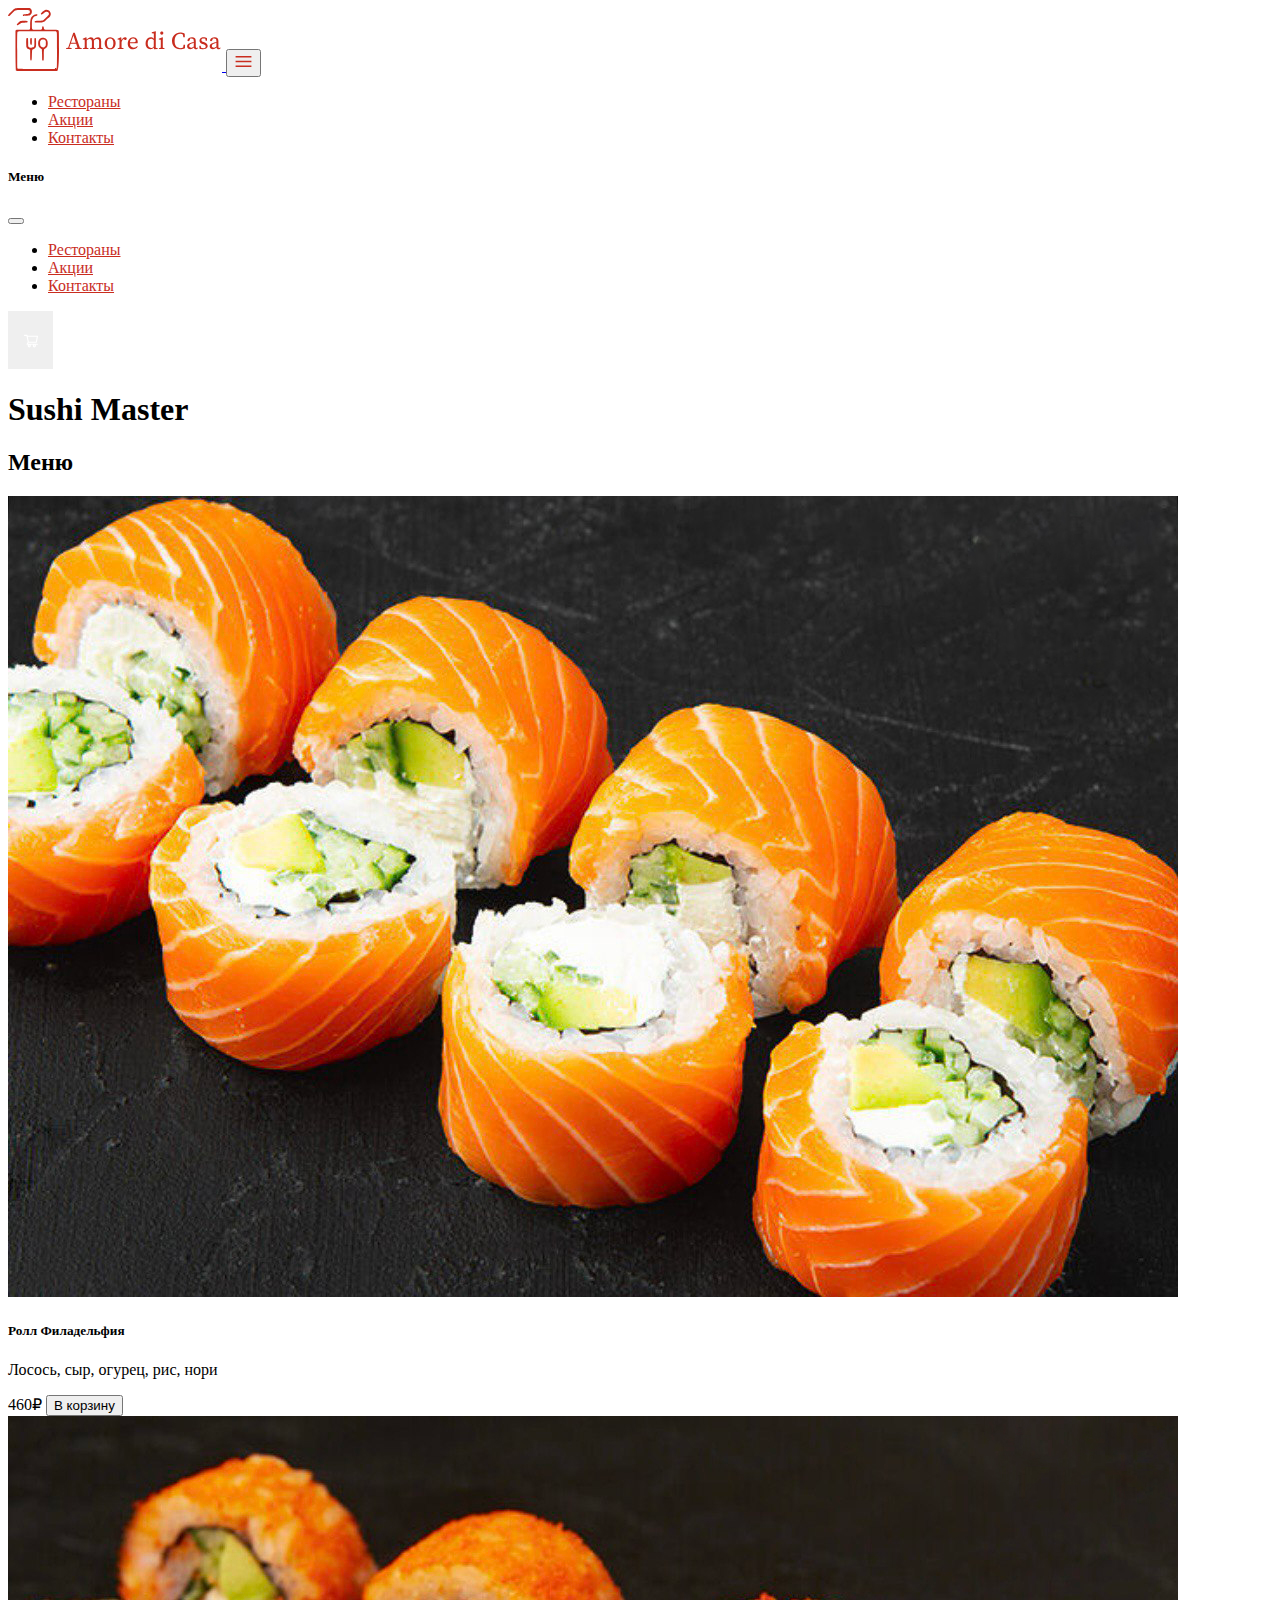
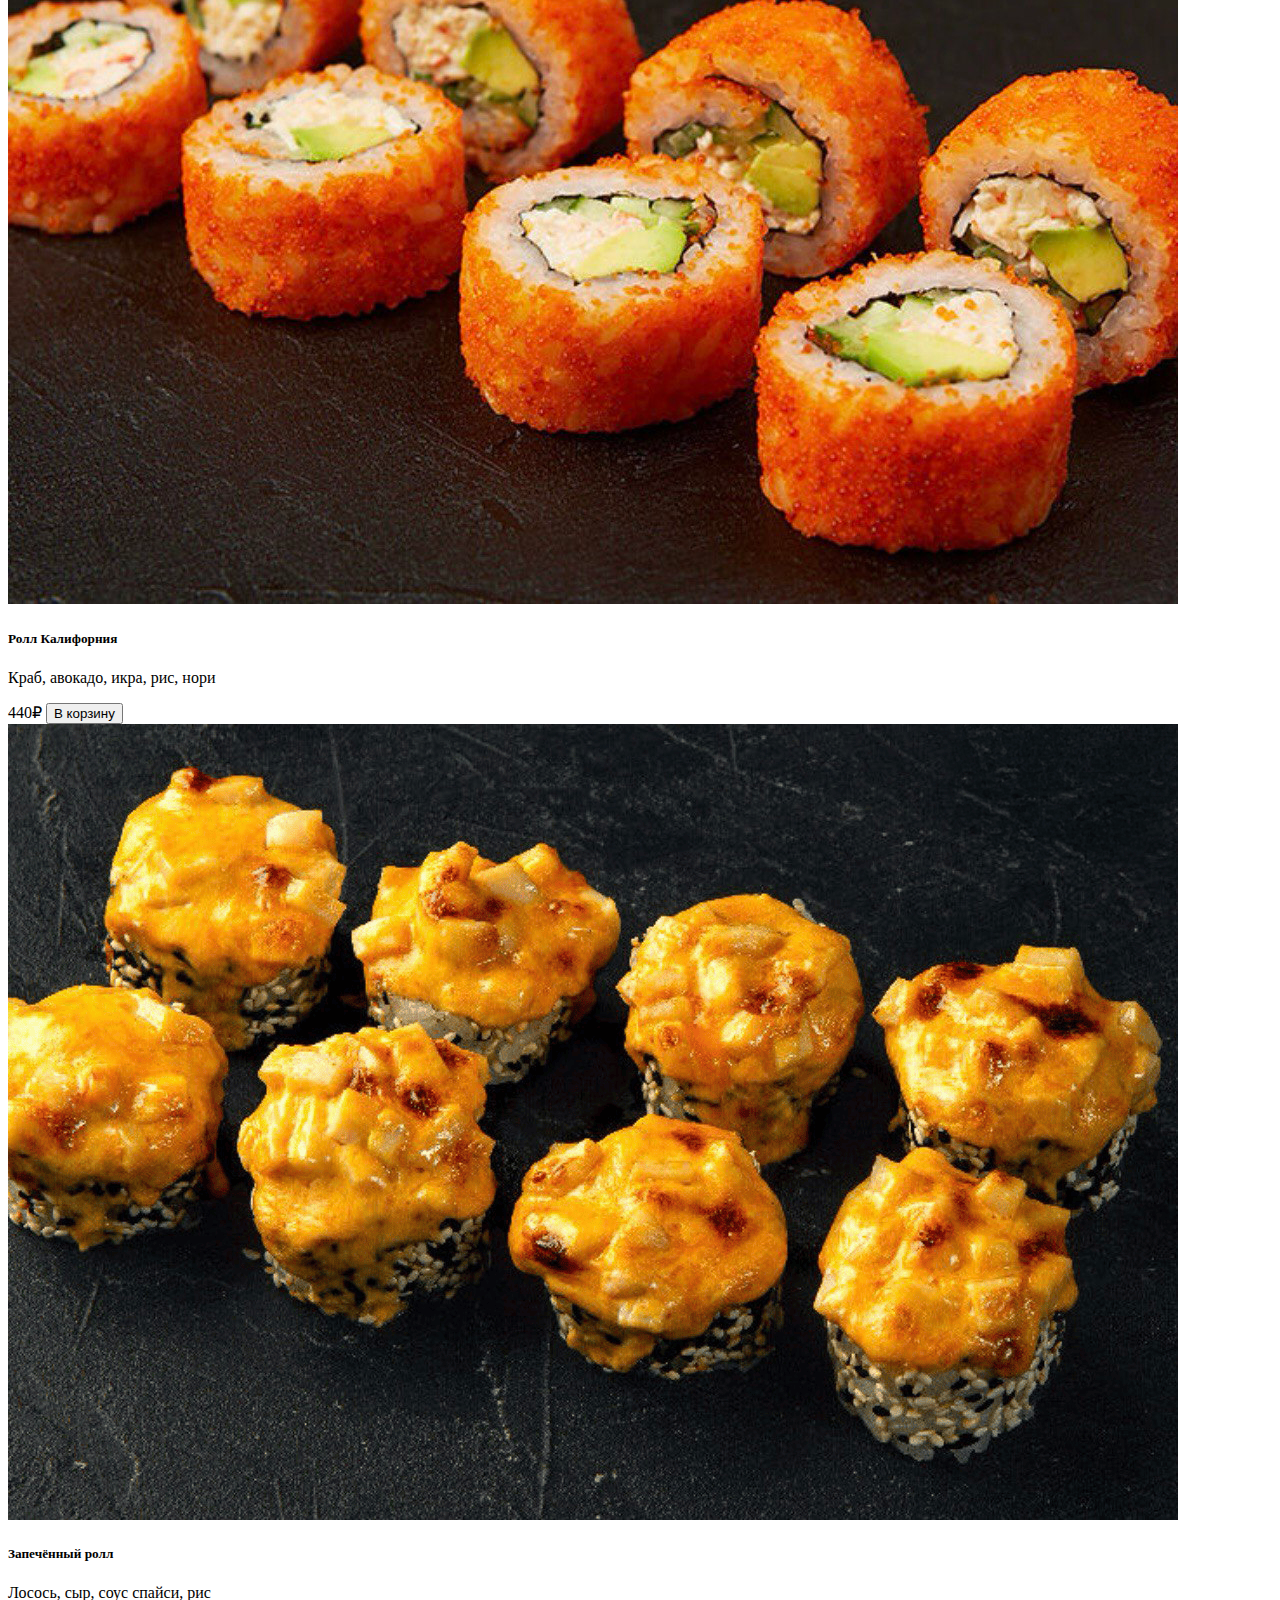
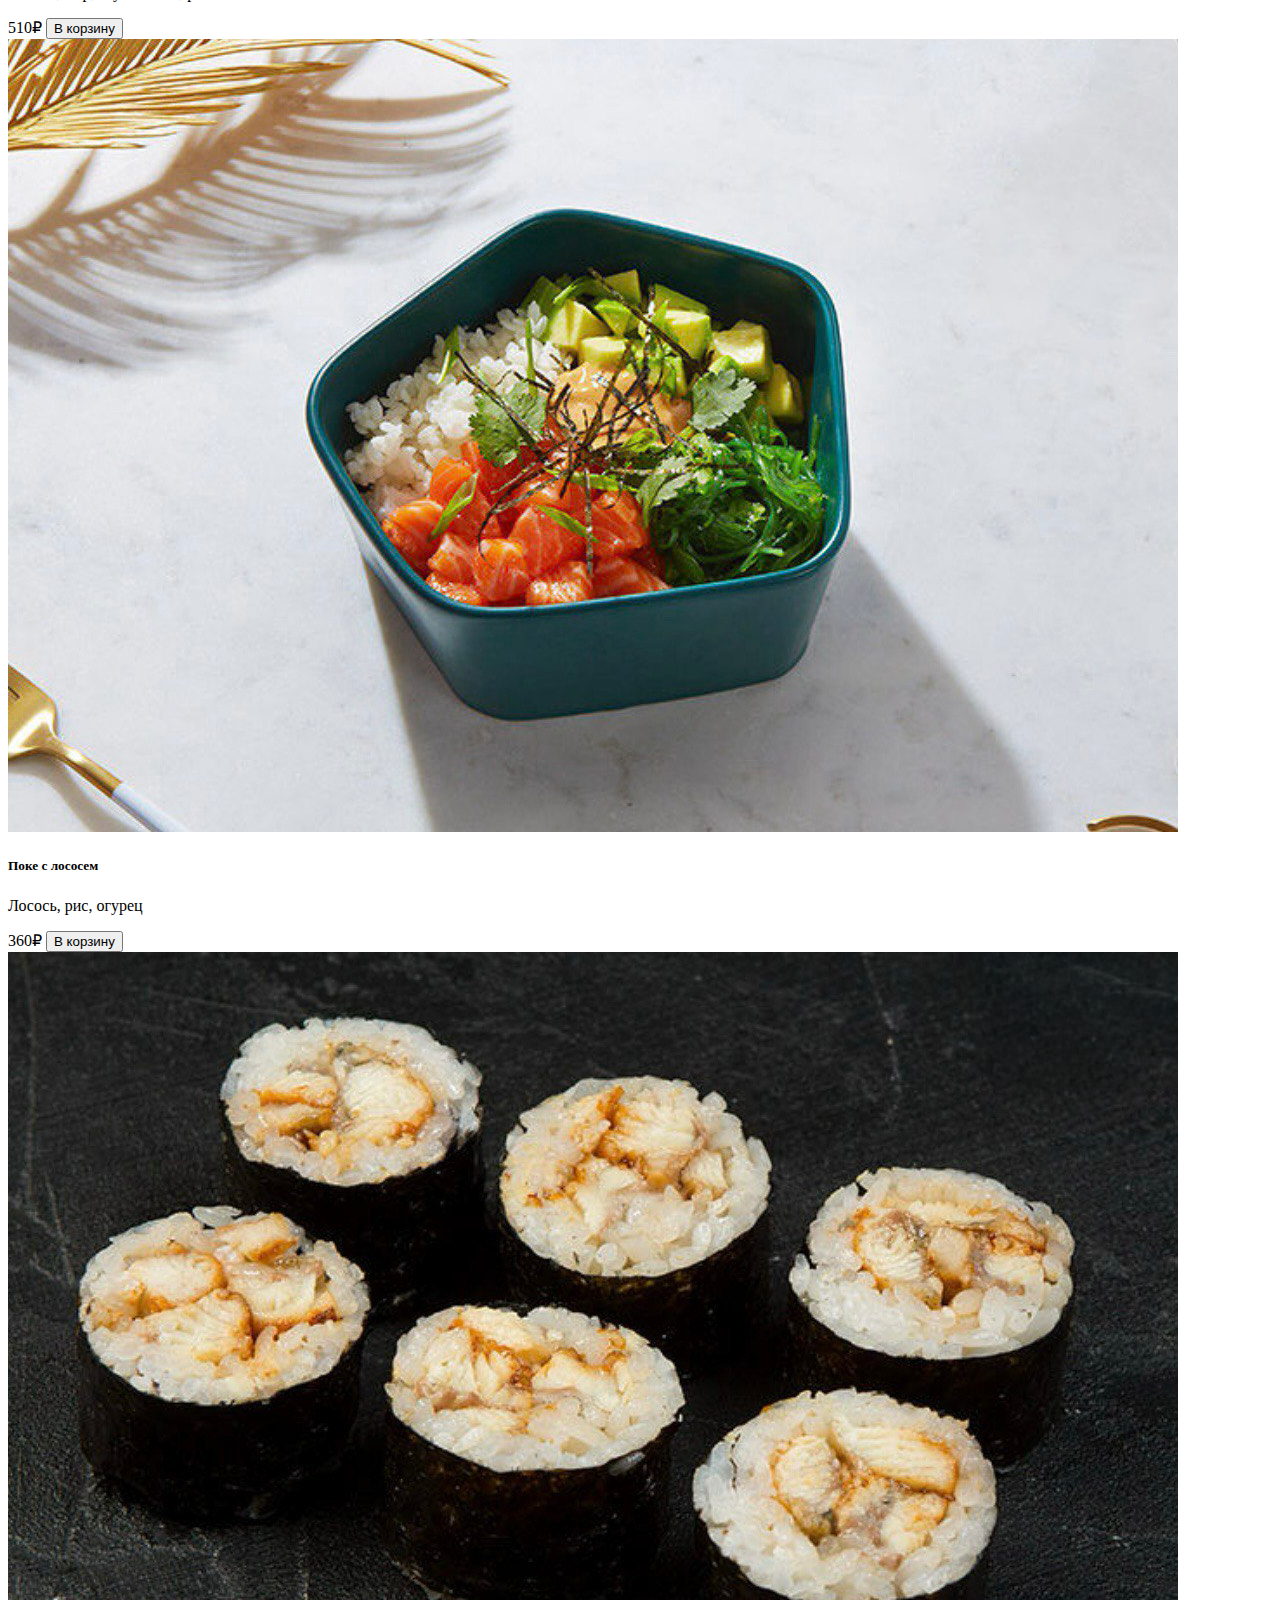
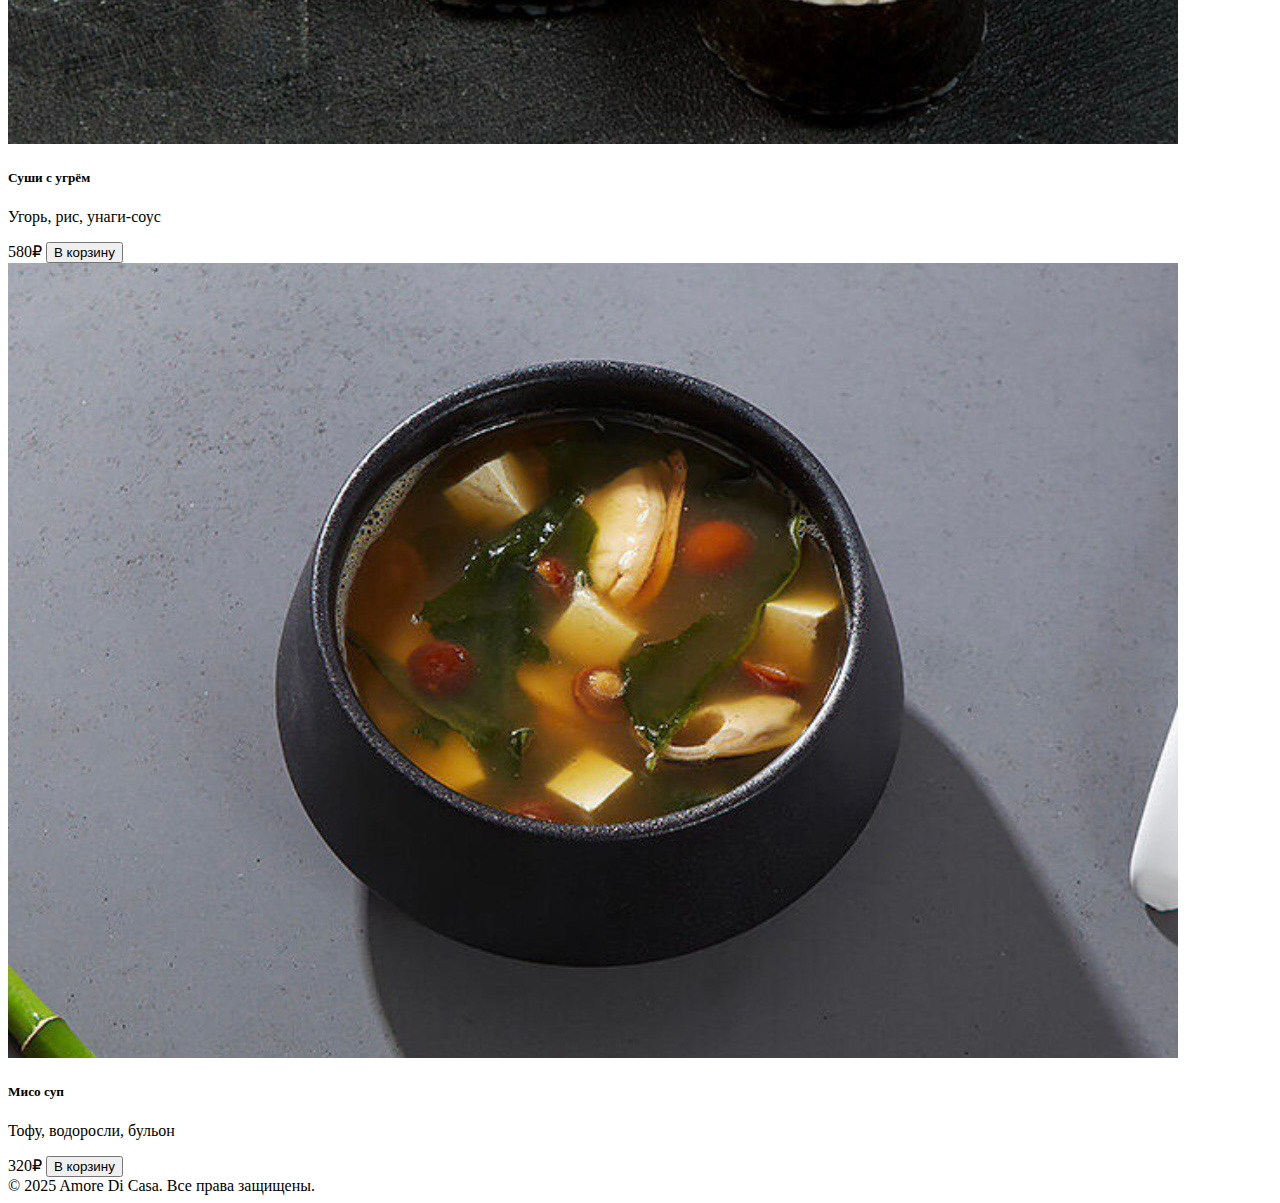
<file: sushiMaster.html>
<!DOCTYPE html>
<html lang="ru">
<head>
  <meta charset="UTF-8">
  <meta name="viewport" content="width=device-width, initial-scale=1">
  <title>Amore di casa</title>
  <link href="https://cdn.jsdelivr.net/npm/bootstrap@5.1.3/dist/css/bootstrap.min.css" rel="stylesheet" integrity="sha384-1BmE4kWBq78iYhFldvKuhfTAU6auU8tT94WrHftjDbrCEXSU1oBoqyl2QvZ6jIW3" crossorigin="anonymous">
  <link href="https://fonts.googleapis.com/css2?family=Rubik:wght@400;600&display=swap" rel="stylesheet">
  <link rel="stylesheet" href="style.css">
</head>

<body>
  <!-- Шапка -->
  <header class="navbar navbar-expand-lg fixed-top bg-white shadow-sm">
    <div class="container">
      <a class="navbar-brand" href="index.html">
          <img src="img/logo.svg" alt="logo">
      </a>
      <button class="navbar-toggler" type="button" data-bs-toggle="offcanvas" data-bs-target="#offcanvasMenu">
        <span class="navbar-toggler-icon"><img src="img/menu.svg" alt="menu_icon"></span>
      </button>
      <div class="collapse navbar-collapse d-none d-lg-block">
        <ul class="navbar-nav ms-auto  ">
          <li class="nav-item"><a class="nav-link custom-red" href="#restaurants">Рестораны</a></li>
          <li class="nav-item"><a class="nav-link custom-red" href="#offers">Акции</a></li>
          <li class="nav-item"><a class="nav-link custom-red" href="#contacts">Контакты</a></li>
        </ul>
      </div>
    </div>
  </header>

  <!-- Бургер-меню -->
  <div class="offcanvas offcanvas-start" tabindex="-1" id="offcanvasMenu">
    <div class="offcanvas-header">
      <h5 class="offcanvas-title">Меню</h5>
      <button type="button" class="btn-close" data-bs-dismiss="offcanvas" aria-label="Закрыть"></button>
    </div>
    <div class="offcanvas-body">
      <ul class="navbar-nav ">
        <li class="nav-item "><a class="nav-link custom-red" href="#restaurants">Рестораны</a></li>
        <li class="nav-item"><a class="nav-link custom-red" href="#offers">Акции</a></li>
        <li class="nav-item"><a class="nav-link custom-red" href="#contacts">Контакты</a></li>
      </ul>
    </div>
  </div>

  <!-- Кнопка корзины -->
  <button id="cart-button" class="btn btn-danger position-fixed rounded" aria-label="Корзина" onclick="window.location.href='order.html';">
    <img src="img/cart.svg" alt="cart_icon">
  </button>

    
  <!-- Меню ресторана -->
  <main class="py-5 mt-5">
    <div class="container">
      <h1 class="text-right mb-4 text-danger">Sushi Master</h1>
      <h2 class="text-center mb-4">Меню</h2>
      <div class="row g-4" id="menu-items">

        <!-- Пункты меню -->
        <div class="col-md-4">
          <div class="card h-100 shadow-sm">
            <img src="img/филадельфия.jpg" class="card-img-top" alt="Ролл Филадельфия">
            <div class="card-body">
              <h5 class="card-title">Ролл Филадельфия</h5>
              <p class="card-text">Лосось, сыр, огурец, рис, нори</p>
              <div class="d-flex justify-content-between align-items-center">
                <span class="fw-bold">460₽</span>
                <button class="btn btn-sm btn-danger" onclick="addToCart('Ролл Филадельфия', 460,'Sushi Master')">В корзину</button>
              </div>
            </div>
          </div>
        </div>

        <div class="col-md-4">
          <div class="card h-100 shadow-sm">
            <img src="img/калифорния.jpg" class="card-img-top" alt="Ролл Калифорния">
            <div class="card-body">
              <h5 class="card-title">Ролл Калифорния</h5>
              <p class="card-text">Краб, авокадо, икра, рис, нори</p>
              <div class="d-flex justify-content-between align-items-center">
                <span class="fw-bold">440₽</span>
                <button class="btn btn-sm btn-danger" onclick="addToCart('Ролл Калифорния', 440,'Sushi Master')">В корзину</button>
              </div>
            </div>
          </div>
        </div>

        <div class="col-md-4">
          <div class="card h-100 shadow-sm">
            <img src="img/запечённые.png" class="card-img-top" alt="Запечённый ролл">
            <div class="card-body">
              <h5 class="card-title">Запечённый ролл</h5>
              <p class="card-text">Лосось, сыр, соус спайси, рис</p>
              <div class="d-flex justify-content-between align-items-center">
                <span class="fw-bold">510₽</span>
                <button class="btn btn-sm btn-danger" onclick="addToCart('Запечённый ролл', 510,'Sushi Master')">В корзину</button>
              </div>
            </div>
          </div>
        </div>

        <div class="col-md-4">
          <div class="card h-100 shadow-sm">
            <img src="img/поке.jpg" class="card-img-top" alt="Поке с лососем">
            <div class="card-body">
              <h5 class="card-title">Поке с лососем</h5>
              <p class="card-text">Лосось, рис, огурец</p>
              <div class="d-flex justify-content-between align-items-center">
                <span class="fw-bold">360₽</span>
                <button class="btn btn-sm btn-danger " onclick="addToCart('Поке с лососем', 360,'Sushi Master')">В корзину</button>
              </div>
            </div>
          </div>
        </div>

        <div class="col-md-4">
          <div class="card h-100 shadow-sm">
            <img src="img/сУгрем.png" class="card-img-top" alt="Суши с угрём">
            <div class="card-body">
              <h5 class="card-title">Суши с угрём</h5>
              <p class="card-text">Угорь, рис, унаги-соус</p>
              <div class="d-flex justify-content-between align-items-center">
                <span class="fw-bold">580₽</span>
                <button class="btn btn-sm btn-danger" onclick="addToCart('Суши с угрём', 580,'Sushi Master')">В корзину</button>
              </div>
            </div>
          </div>
        </div>

        <div class="col-md-4">
          <div class="card h-100 shadow-sm">
            <img src="img/мисо.jpg" class="card-img-top" alt="Мисо суп">
            <div class="card-body">
              <h5 class="card-title">Мисо суп</h5>
              <p class="card-text">Тофу, водоросли, бульон</p>
              <div class="d-flex justify-content-between align-items-center">
                <span class="fw-bold">320₽</span>
                <button class="btn btn-sm btn-danger" onclick="addToCart('Мисо суп', 320,'Sushi Master')">В корзину</button>
              </div>
            </div>
          </div>
        </div>
      </div>
    </div>
  </main>

 <!-- Подвал -->
  <footer class="bg-dark text-white text-right py-3 mt-4">
    <div class="container">
      &copy; 2025 Amore Di Casa. Все права защищены.
    </div>
  </footer>


  <script src="https://cdn.jsdelivr.net/npm/bootstrap@5.1.3/dist/js/bootstrap.bundle.min.js" integrity="sha384-ka7Sk0Gln4gmtz2MlQnikT1wXgYsOg+OMhuP+IlRH9sENBO0LRn5q+8nbTov4+1p" crossorigin="anonymous"></script>
  <script src="script.js"></script>
  
</body>
</html>
</file>
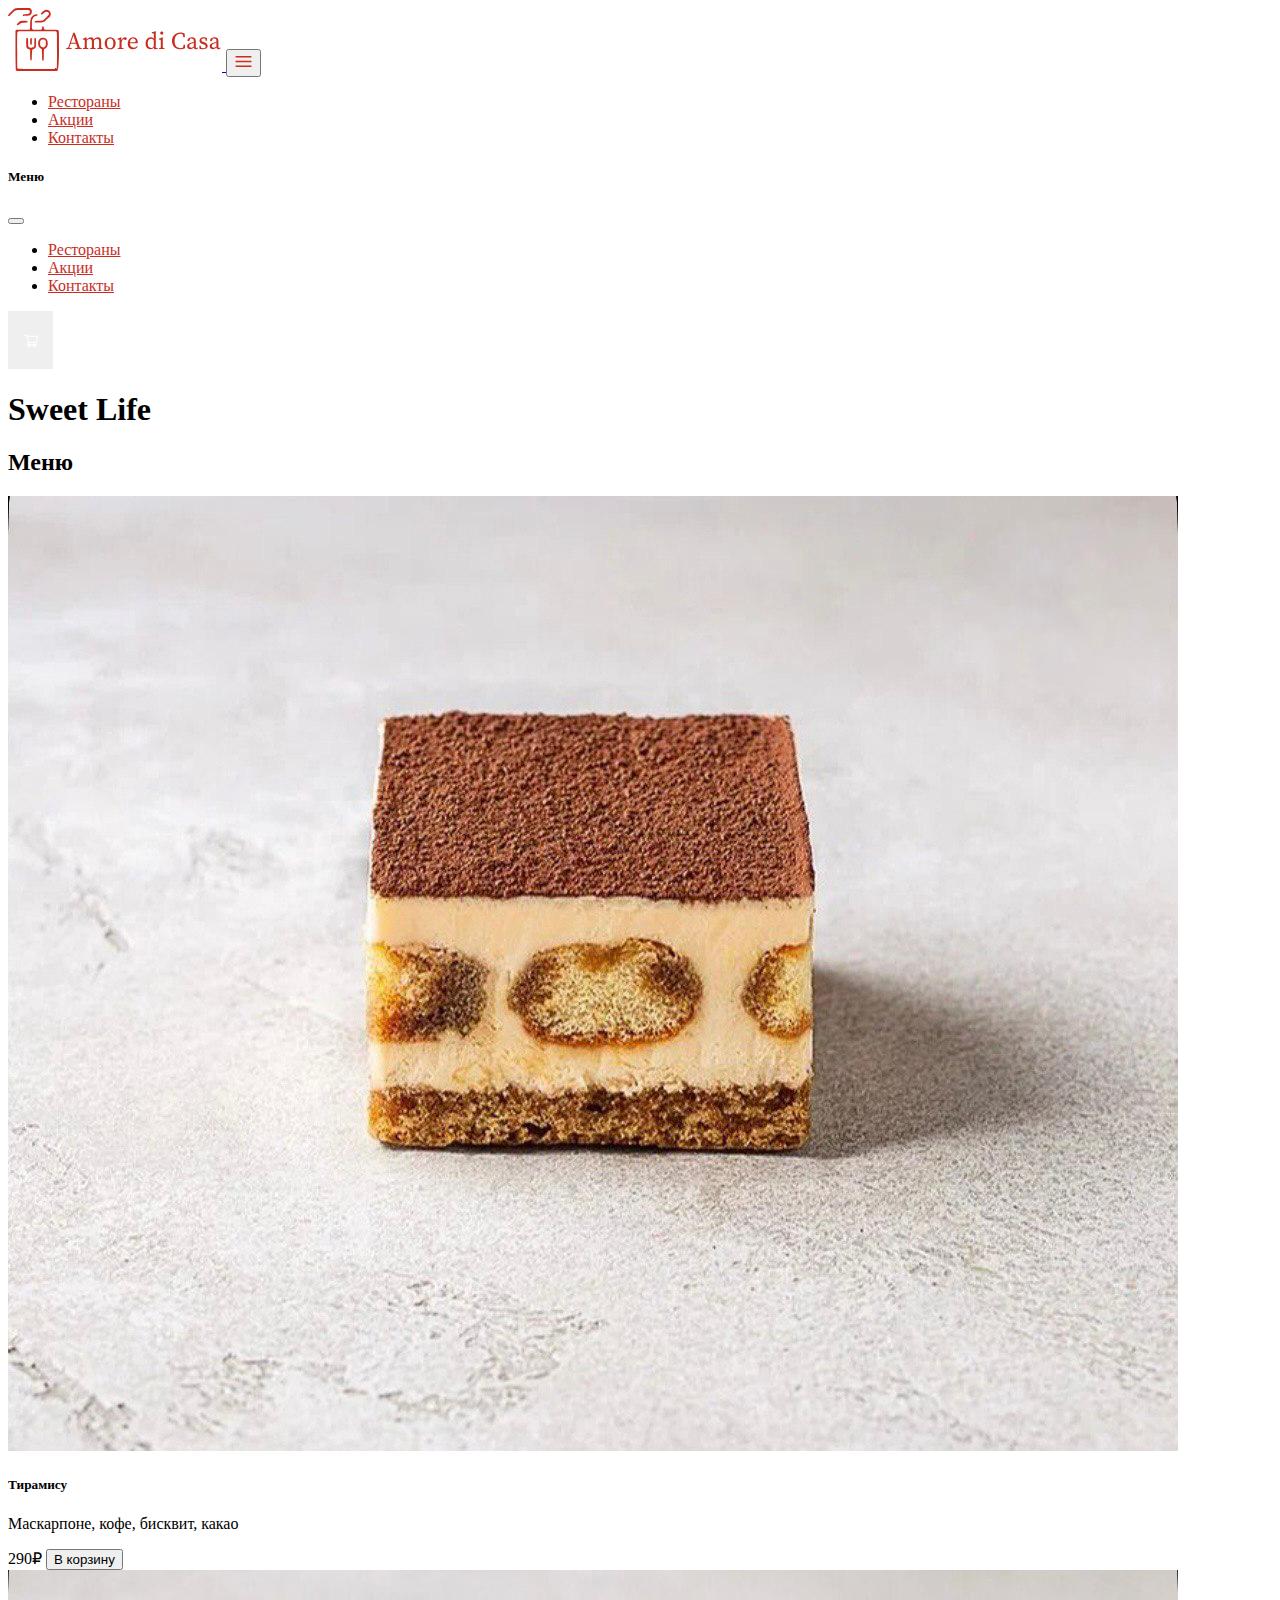
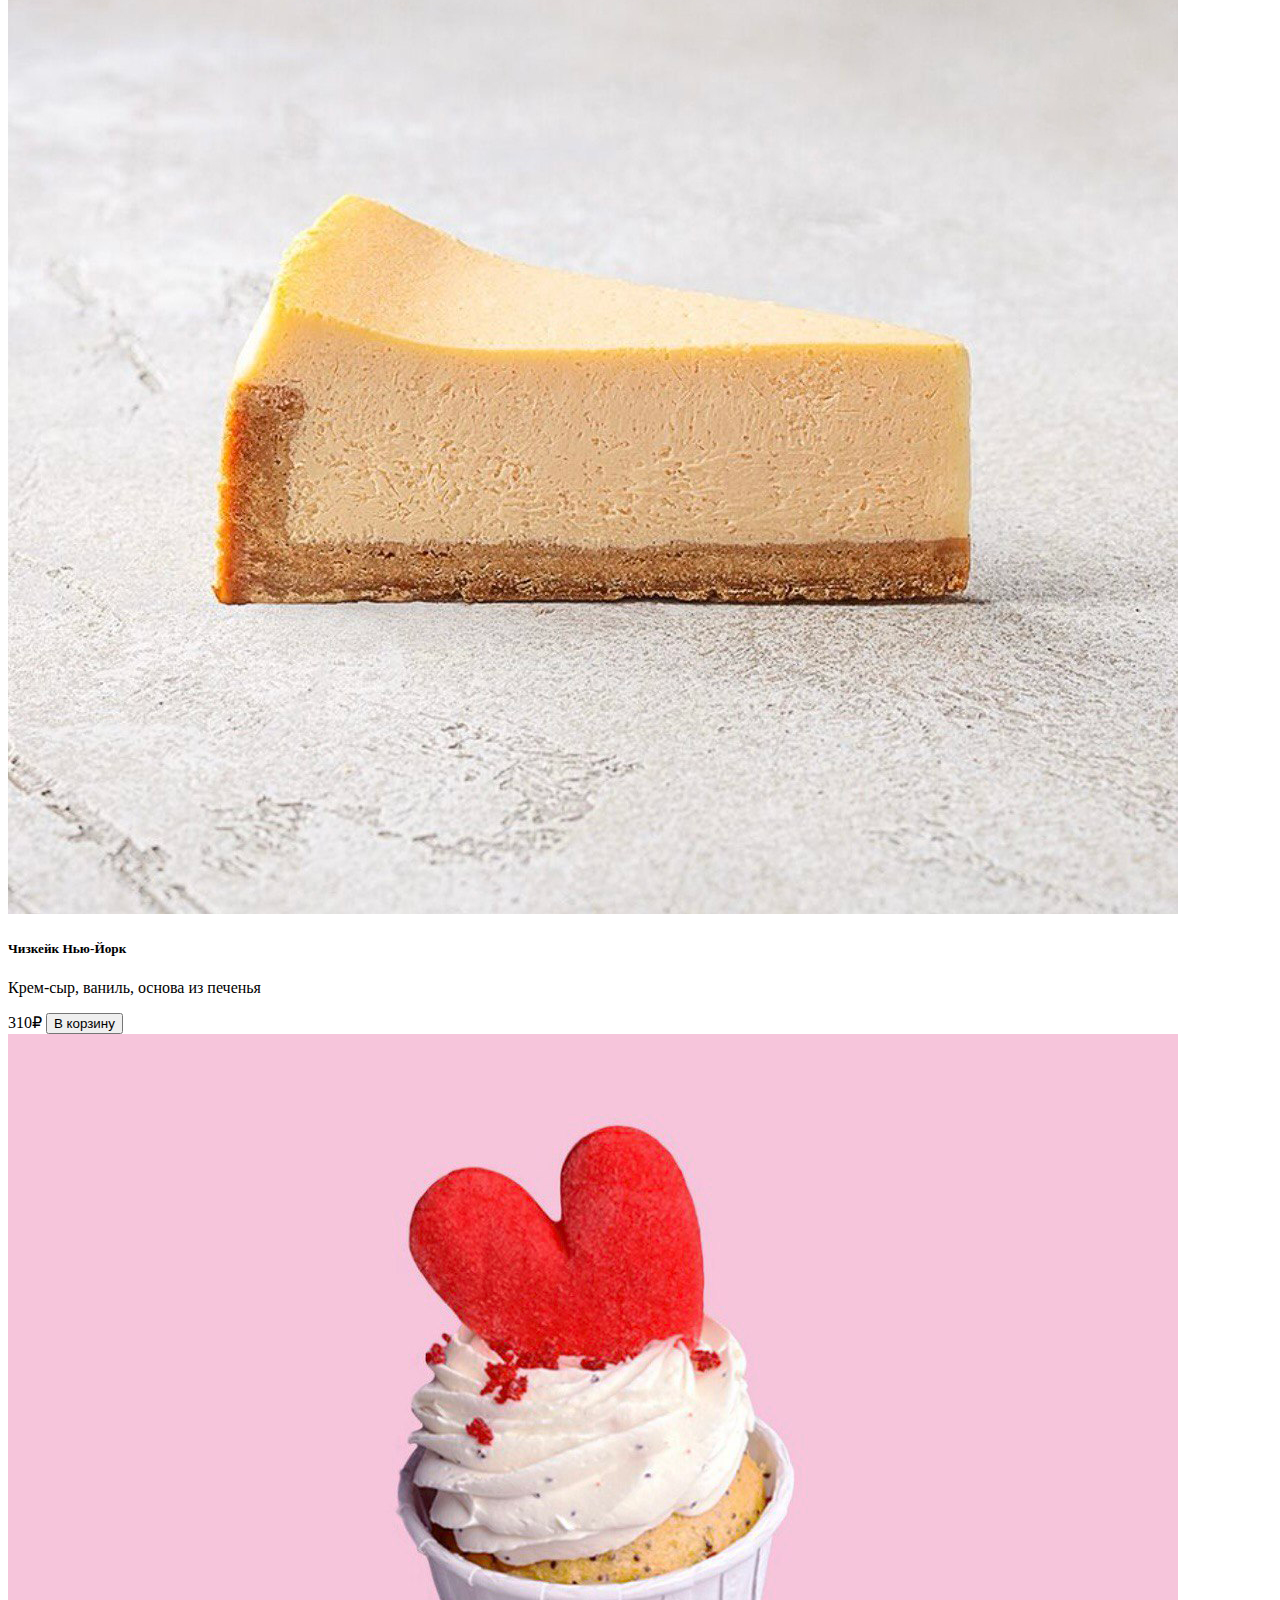
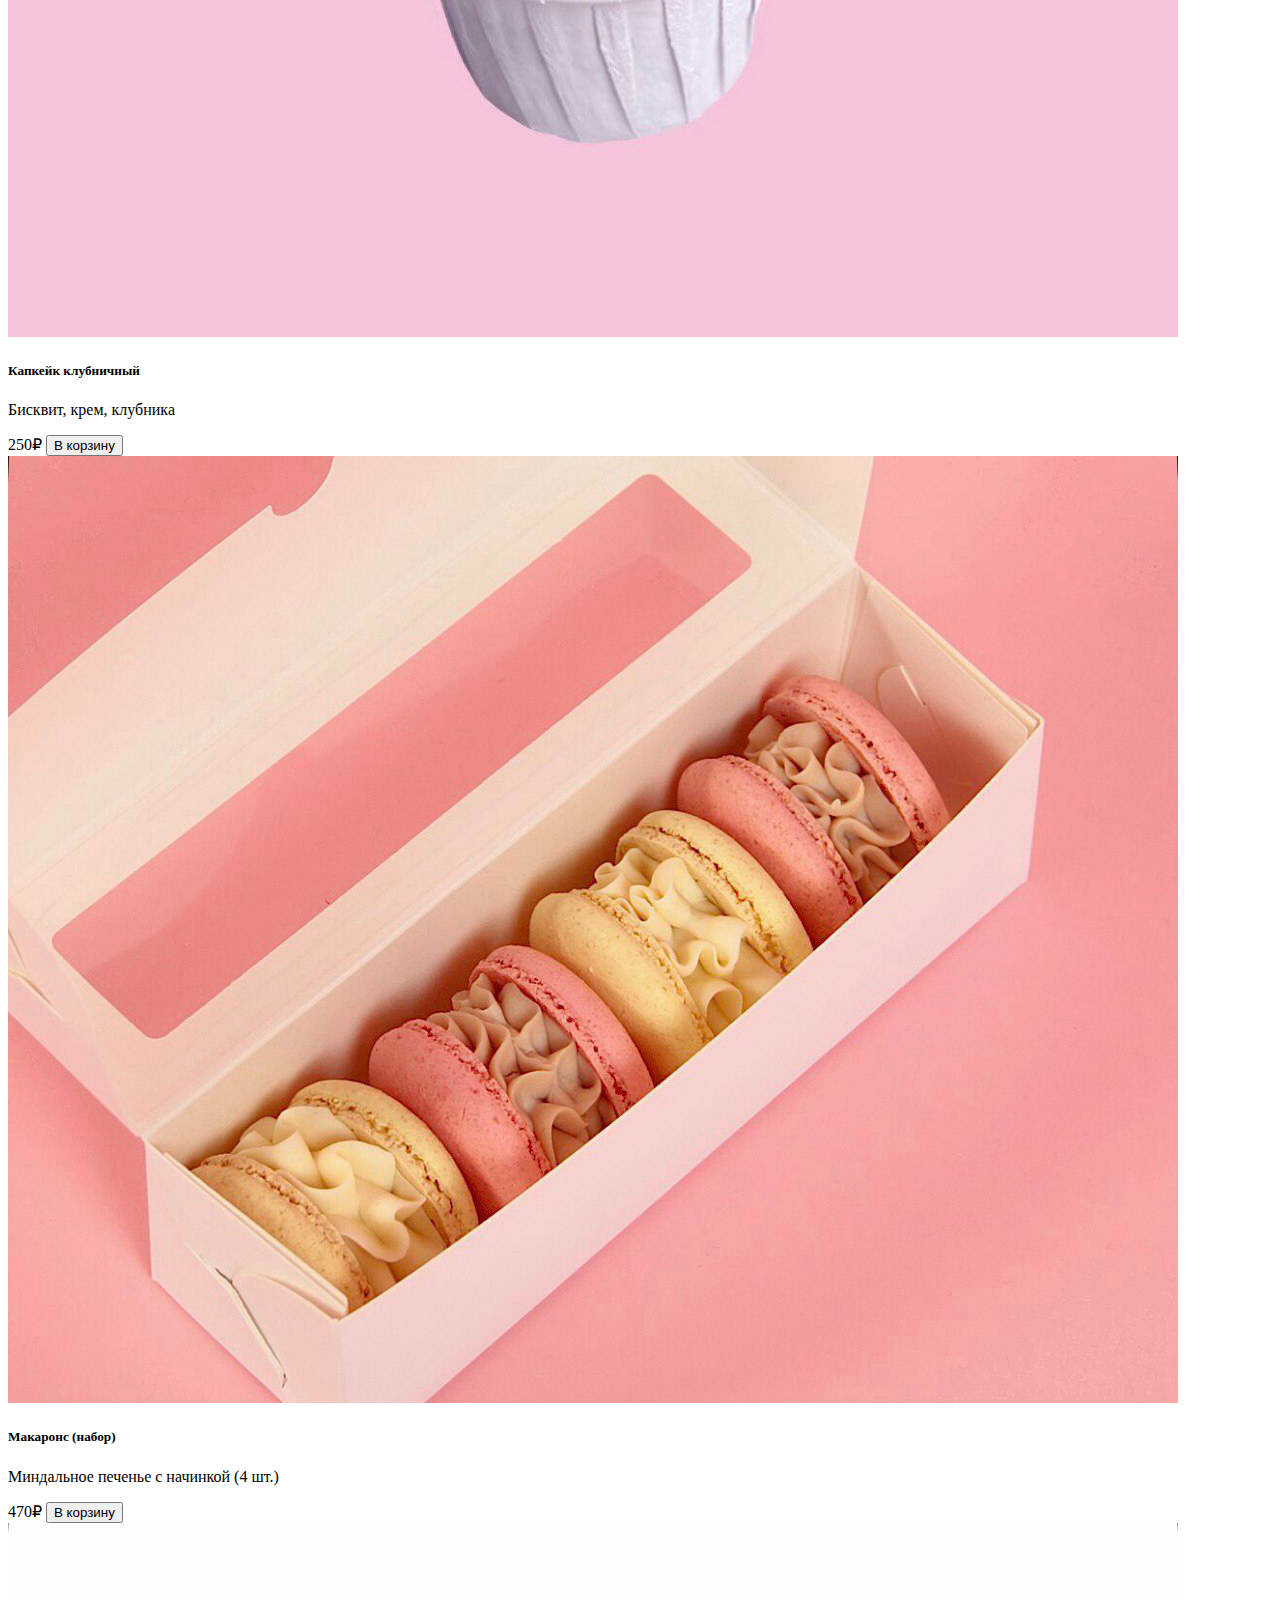
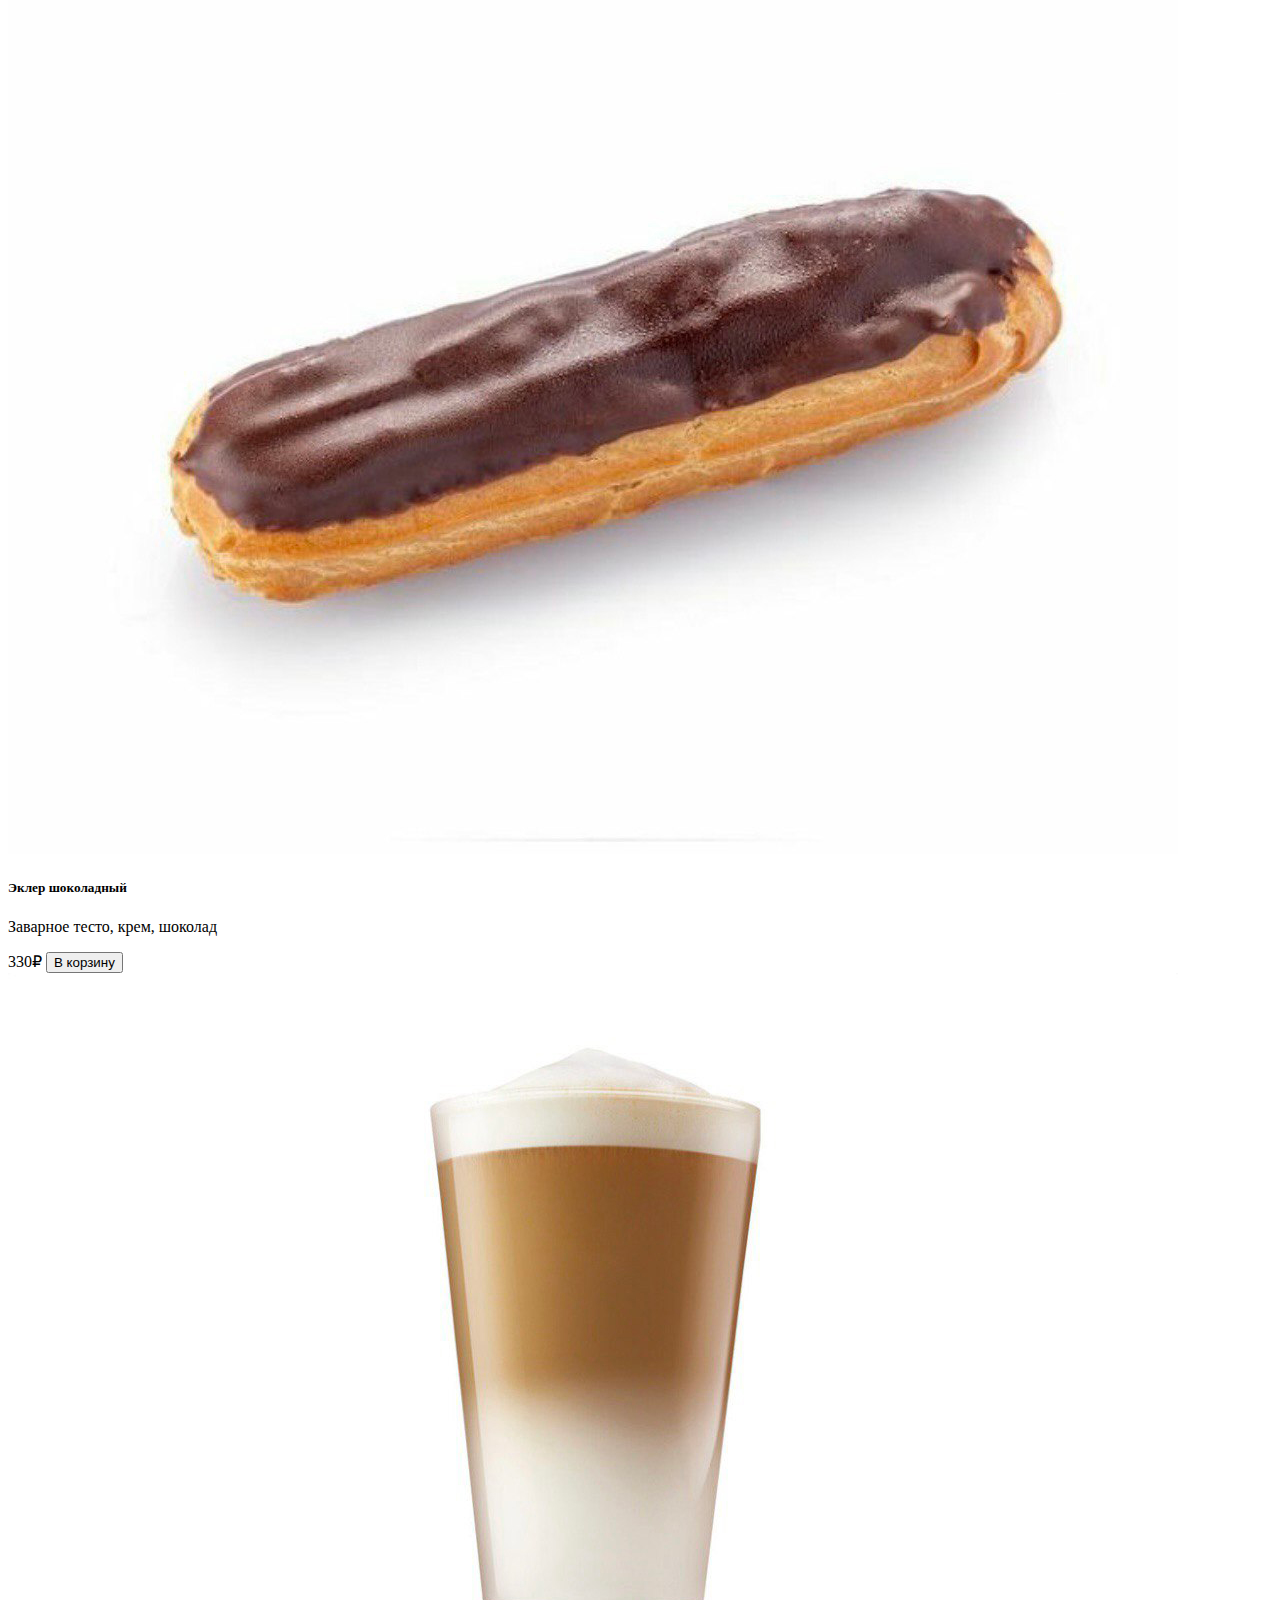
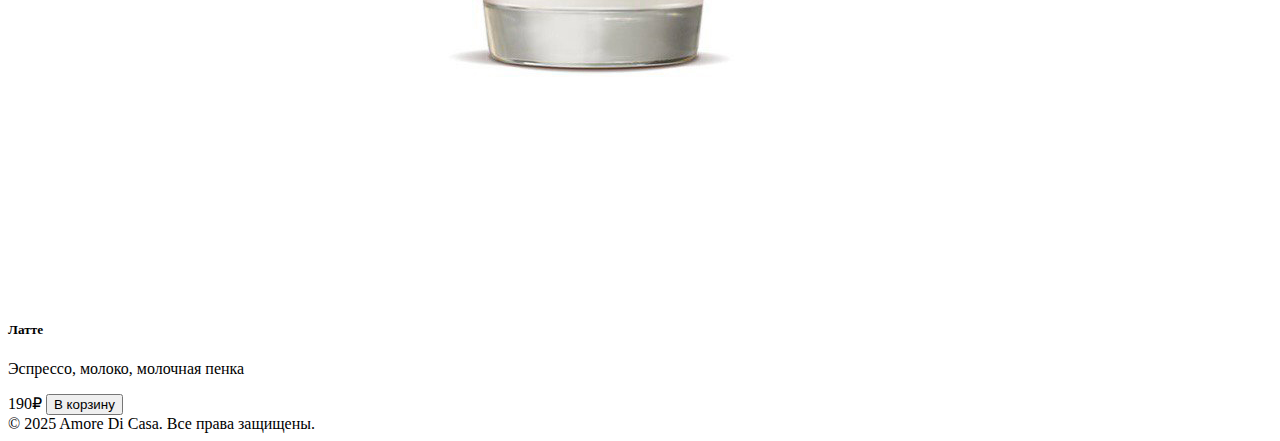
<file: sweetLife.html>
<!DOCTYPE html>
<html lang="ru">
	<head>
		<meta charset="UTF-8">
		<meta name="viewport" content="width=device-width, initial-scale=1.0">
		<title>Amore di Casa</title>
		<link rel="icon" href="img/logo.svg">
		<link href="https://cdn.jsdelivr.net/npm/bootstrap@5.1.3/dist/css/bootstrap.min.css" rel="stylesheet" integrity="sha384-1BmE4kWBq78iYhFldvKuhfTAU6auU8tT94WrHftjDbrCEXSU1oBoqyl2QvZ6jIW3" crossorigin="anonymous">
		<link rel="stylesheet" href="style.css">
	</head>

	<body>
		<!-- Шапка сайта -->
		<header class="navbar navbar-expand-lg fixed-top bg-white shadow-sm">
			<div class="container">
				<a class="navbar-brand" href="index.html">
					<img src="img/logo.svg" alt="logo">
				</a>
				<button class="navbar-toggler" type="button" data-bs-toggle="offcanvas" data-bs-target="#offcanvasMenu">
					<span class="navbar-toggler-icon"><img src="img/menu.svg" alt="menu_icon"></span>
				</button>
				<div class="collapse navbar-collapse d-none d-lg-block">
					<ul class="navbar-nav ms-auto">
						<li class="nav-item"><a class="nav-link custom-red" href="#restaurants">Рестораны</a></li>
						<li class="nav-item"><a class="nav-link custom-red" href="#offers">Акции</a></li>
						<li class="nav-item"><a class="nav-link custom-red" href="#contacts">Контакты</a></li>
					</ul>
				</div>
			</div>
		</header>

		<!-- Бургер-меню -->
		<div class="offcanvas offcanvas-start" tabindex="-1" id="offcanvasMenu">
			<div class="offcanvas-header">
				<h5 class="offcanvas-title">Меню</h5>
				<button type="button" class="btn-close" data-bs-dismiss="offcanvas" aria-label="Закрыть"></button>
			</div>
			<div class="offcanvas-body">
				<ul class="navbar-nav">
					<li class="nav-item"><a class="nav-link custom-red" href="#restaurants">Рестораны</a></li>
					<li class="nav-item"><a class="nav-link custom-red" href="#offers">Акции</a></li>
					<li class="nav-item"><a class="nav-link custom-red" href="#contacts">Контакты</a></li>
				</ul>
			</div>
		</div>

		<!-- Кнопка корзины -->
		<button id="cart-button" class="btn btn-danger position-fixed rounded" aria-label="Корзина" onclick="window.location.href='order.html';">
			<img src="img/cart.svg" alt="cart_icon">
		</button>

		<!-- Меню ресторана -->
		<main class="py-5 mt-5">
			<div class="container">
				<h1 class="text-right mb-4 text-danger">Sweet Life</h1>
				<h2 class="text-center mb-4">Меню</h2>
				<div class="row g-4" id="menu-items">

					<!-- Пункты меню -->
					<div class="col-md-4">
						<div class="card h-100 shadow-sm">
							<img src="img/тирамису.jpg" class="card-img-top" alt="Тирамису">
							<div class="card-body">
								<h5 class="card-title">Тирамису</h5>
								<p class="card-text">Маскарпоне, кофе, бисквит, какао</p>
								<div class="d-flex justify-content-between align-items-center">
									<span class="fw-bold">290₽</span>
									<button class="btn btn-sm btn-danger" onclick="addToCart('Тирамису', 290,'Sweet Life')">В корзину</button>
								</div>
							</div>
						</div>
					</div>

					<div class="col-md-4">
						<div class="card h-100 shadow-sm">
							<img src="img/чизкейк.jpg" class="card-img-top" alt="Чизкейк Нью-Йорк">
							<div class="card-body">
								<h5 class="card-title">Чизкейк Нью-Йорк</h5>
								<p class="card-text">Крем-сыр, ваниль, основа из печенья</p>
								<div class="d-flex justify-content-between align-items-center">
									<span class="fw-bold">310₽</span>
									<button class="btn btn-sm btn-danger" onclick="addToCart('Чизкейк Нью-Йорк', 310,'Sweet Life')">В корзину</button>
								</div>
							</div>
						</div>
					</div>

					<div class="col-md-4">
						<div class="card h-100 shadow-sm">
							<img src="img/капкейк.jpg" class="card-img-top" alt="Капкейк клубничный">
							<div class="card-body">
								<h5 class="card-title">Капкейк клубничный</h5>
								<p class="card-text">Бисквит, крем, клубника</p>
								<div class="d-flex justify-content-between align-items-center">
									<span class="fw-bold">250₽</span>
									<button class="btn btn-sm btn-danger" onclick="addToCart('Капкейк клубничный', 250,'Sweet Life')">В корзину</button>
								</div>
							</div>
						</div>
					</div>

					<div class="col-md-4">
						<div class="card h-100 shadow-sm">
							<img src="img/макаронс.jpg" class="card-img-top" alt="Макаронс (набор)">
							<div class="card-body">
								<h5 class="card-title">Макаронс (набор)</h5>
								<p class="card-text">Миндальное печенье с начинкой (4 шт.)</p>
								<div class="d-flex justify-content-between align-items-center">
									<span class="fw-bold">470₽</span>
									<button class="btn btn-sm btn-danger" onclick="addToCart('Макаронс (набор)', 470,'Sweet Life')">В корзину</button>
								</div>
							</div>
						</div>
					</div>

					<div class="col-md-4">
						<div class="card h-100 shadow-sm">
							<img src="img/эклер.jpg" class="card-img-top" alt="Эклер шоколадный">
							<div class="card-body">
								<h5 class="card-title">Эклер шоколадный</h5>
								<p class="card-text">Заварное тесто, крем, шоколад</p>
								<div class="d-flex justify-content-between align-items-center">
									<span class="fw-bold">330₽</span>
									<button class="btn btn-sm btn-danger" onclick="addToCart('Эклер шоколадный', 330,'Sweet Life')">В корзину</button>
								</div>
							</div>
						</div>
					</div>

					<div class="col-md-4">
						<div class="card h-100 shadow-sm">
							<img src="img/латте.jpg" class="card-img-top" alt="Латте">
							<div class="card-body">
								<h5 class="card-title">Латте</h5>
								<p class="card-text">Эспрессо, молоко, молочная пенка</p>
								<div class="d-flex justify-content-between align-items-center">
									<span class="fw-bold">190₽</span>
									<button class="btn btn-sm btn-danger" onclick="addToCart('Латте', 190,'Sweet Life')">В корзину</button>
								</div>
							</div>
						</div>
					</div>

				</div>
			</div>
		</main>

		<!-- Подвал сайта -->
		<footer class="bg-dark text-white text-right py-3 mt-4">
			<div class="container">
				&copy; 2025 Amore Di Casa. Все права защищены.
			</div>
		</footer>

		<script src="https://cdn.jsdelivr.net/npm/bootstrap@5.1.3/dist/js/bootstrap.bundle.min.js" integrity="sha384-ka7Sk0Gln4gmtz2MlQnikT1wXgYsOg+OMhuP+IlRH9sENBO0LRn5q+8nbTov4+1p" crossorigin="anonymous"></script>
		<script src="script.js"></script>
	</body>
</html>
</file>
<file: style.css>
@import url('https://fonts.googleapis.com/css2?family=Montserrat:ital,wght@0,100..900;1,100..900&display=swap');

.promo {
  font-family:"Montserrat";
  transition:all 0.5s ease;
  box-shadow:0px 7px 12px rgba(158,158,163,0.1);
  background:#fffdf4 url(img/promo-img.png) no-repeat top -50px right -97px/824px;
  background-size:contain;
  max-width:1300px;
  width:80%;
  margin:0 auto;
  border-radius:30px;
  margin-top:150px;
  padding:40px 40px;
}
.promo-title {
  font-family:"Montserrat";
  font-style:normal;
  font-weight:bold;
  width:50%;
  font-size:39px;
  line-height:46px;
  color:#302C34;
}
.promo-text {
  font-family:"Montserrat";
  width:50%;
  font-style:normal;
  font-weight:normal;
  font-size:20px;
  line-height:28px;
  color:#302C34;
}
#cart-button {
  bottom:20px !important;
  right:20px !important;
  z-index:1050;
  padding:15px;
  font-size:24px;
  border:none;
  box-shadow:0 4px 10px rgba(0,0,0,0.2);
}
#cart-button:hover {
  background-color:#C92D1F;
  cursor:pointer;
}
.custom-red {
  color:#C92D1F !important;
}
.custom-red:hover {
  text-align:center;
  transition:all 0.1s ease;
  width:95px !important;
  border-bottom:3px dotted #C92D1F;
}
.navbar-toggler {
  outline:none !important;
  box-shadow:none !important;
}
.btn {
  outline:none !important;
  box-shadow:none !important;
}
@media (min-width:1200px) {
  .form-container {
  max-width:600px;
  margin:0 auto;
}
}
@media (max-width:991.98px) {
  .offcanvas-start {
  width:33.3333% !important;
    max-width:none;	
}
}
</file>
